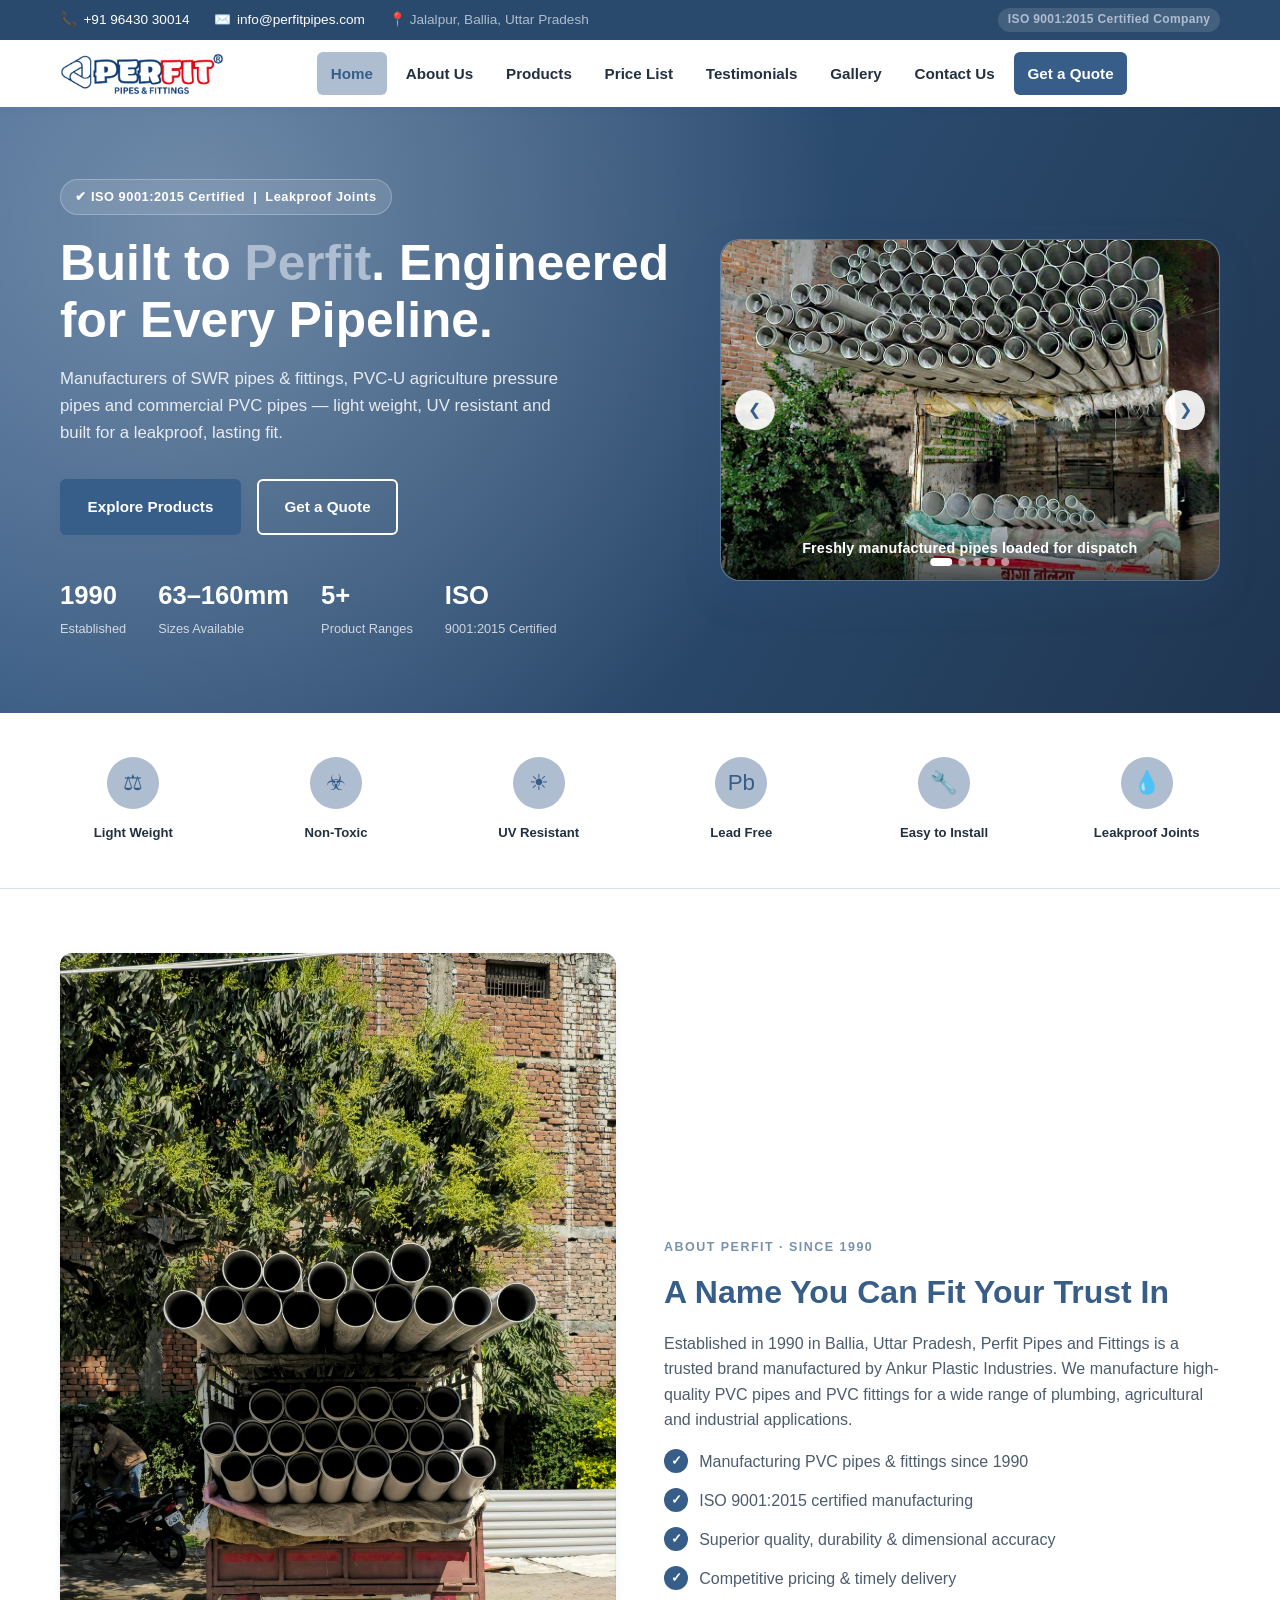
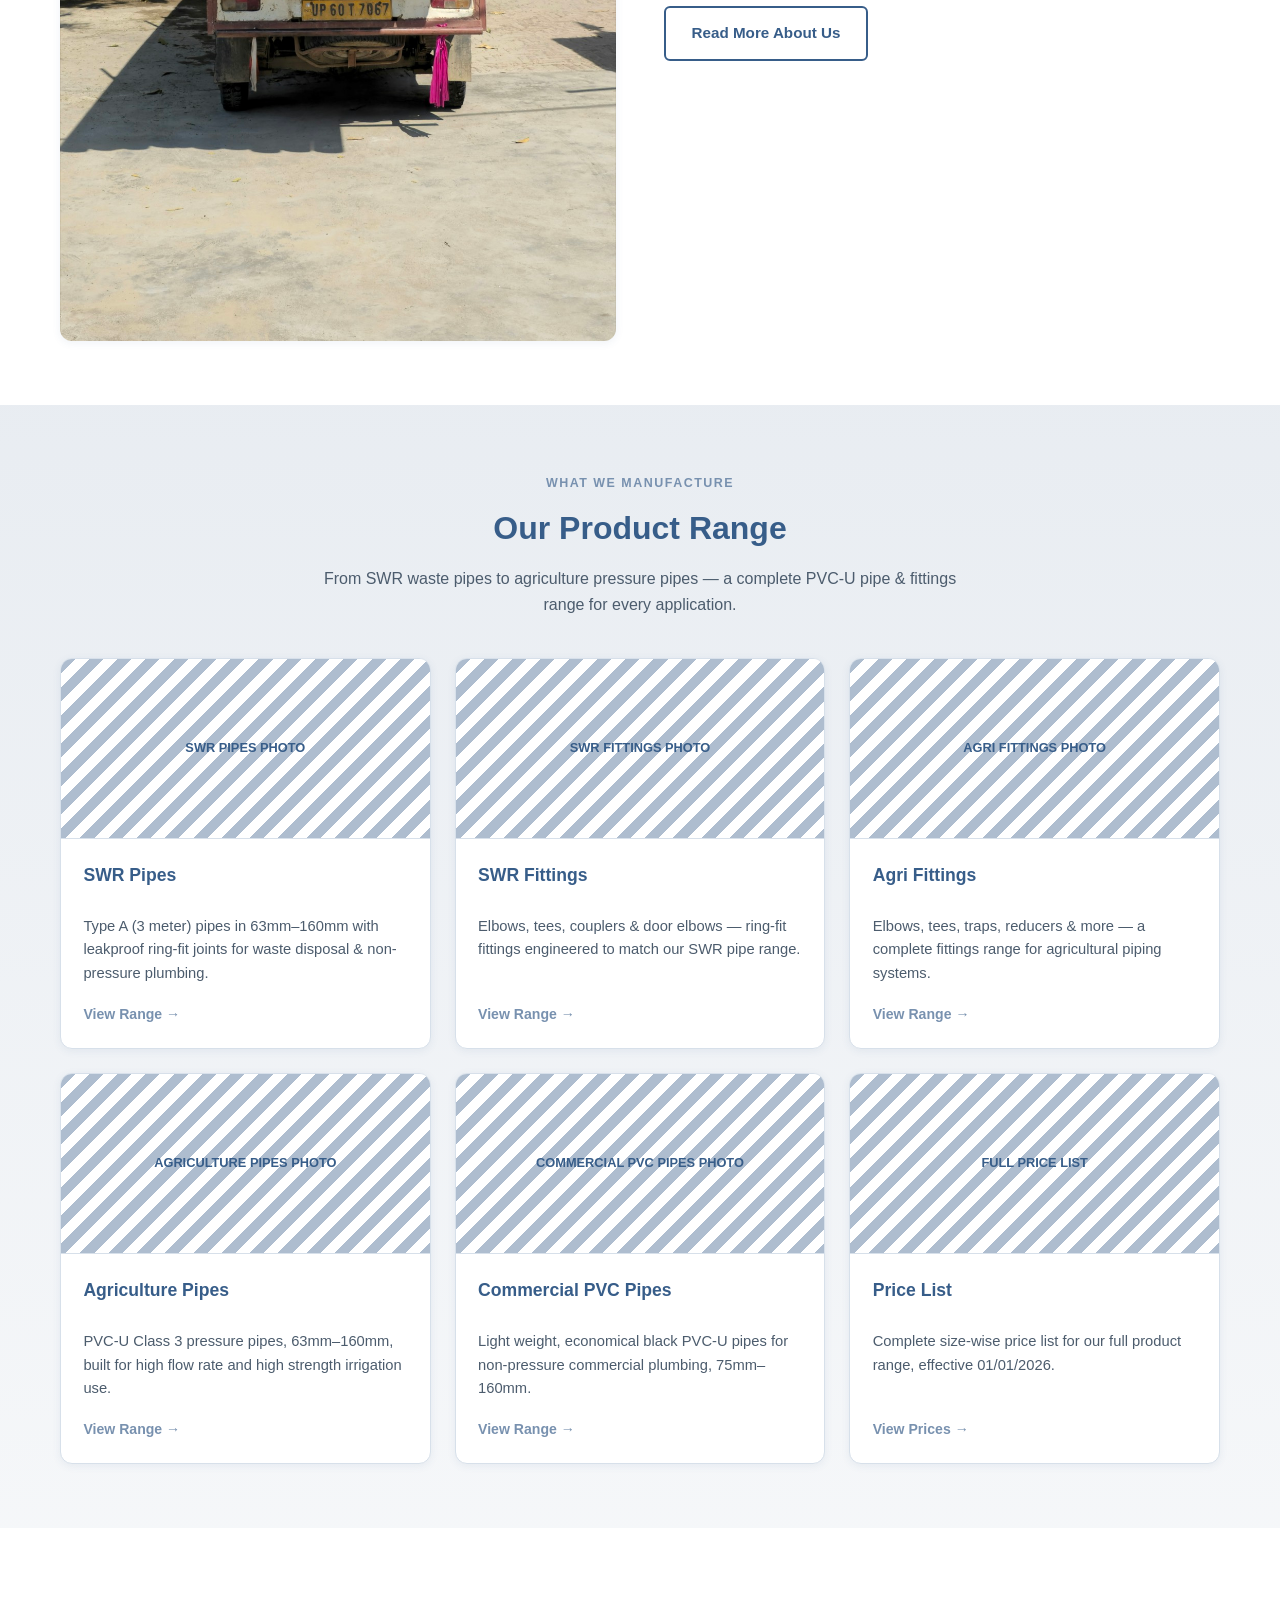
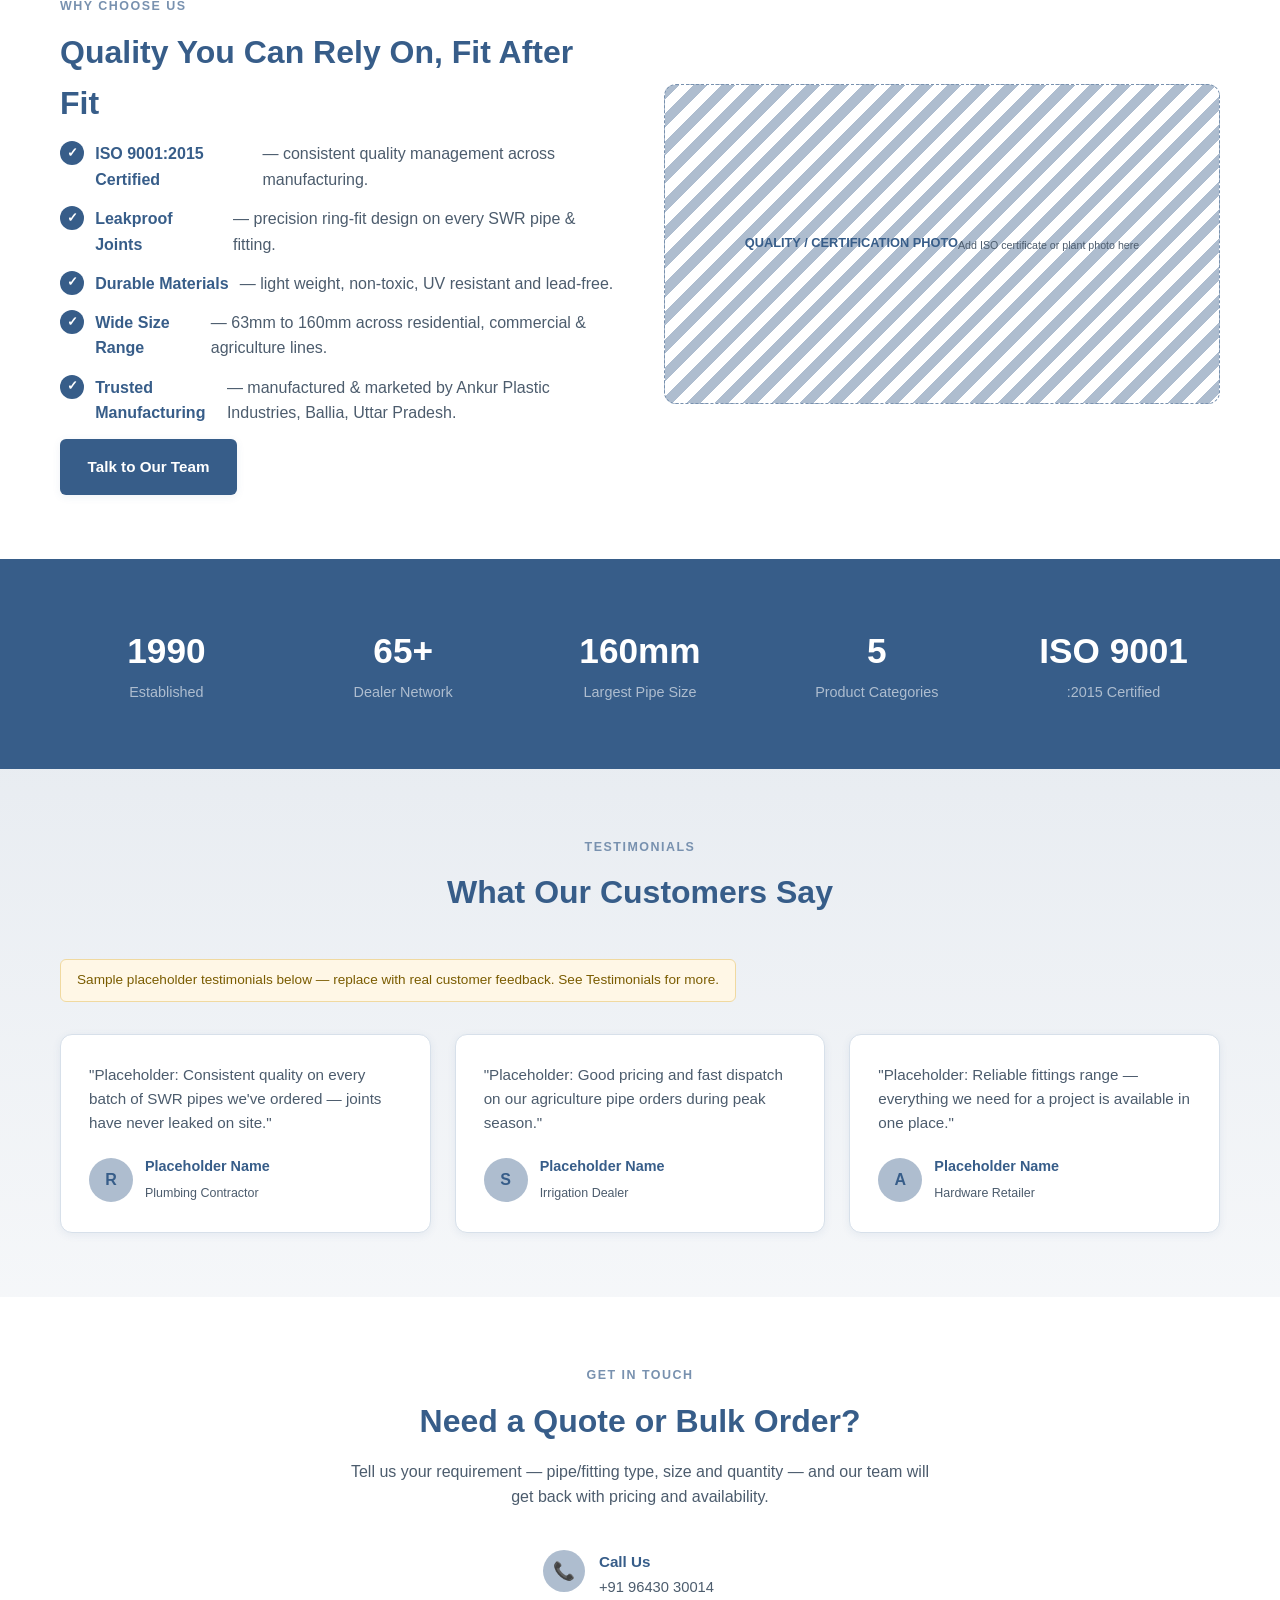
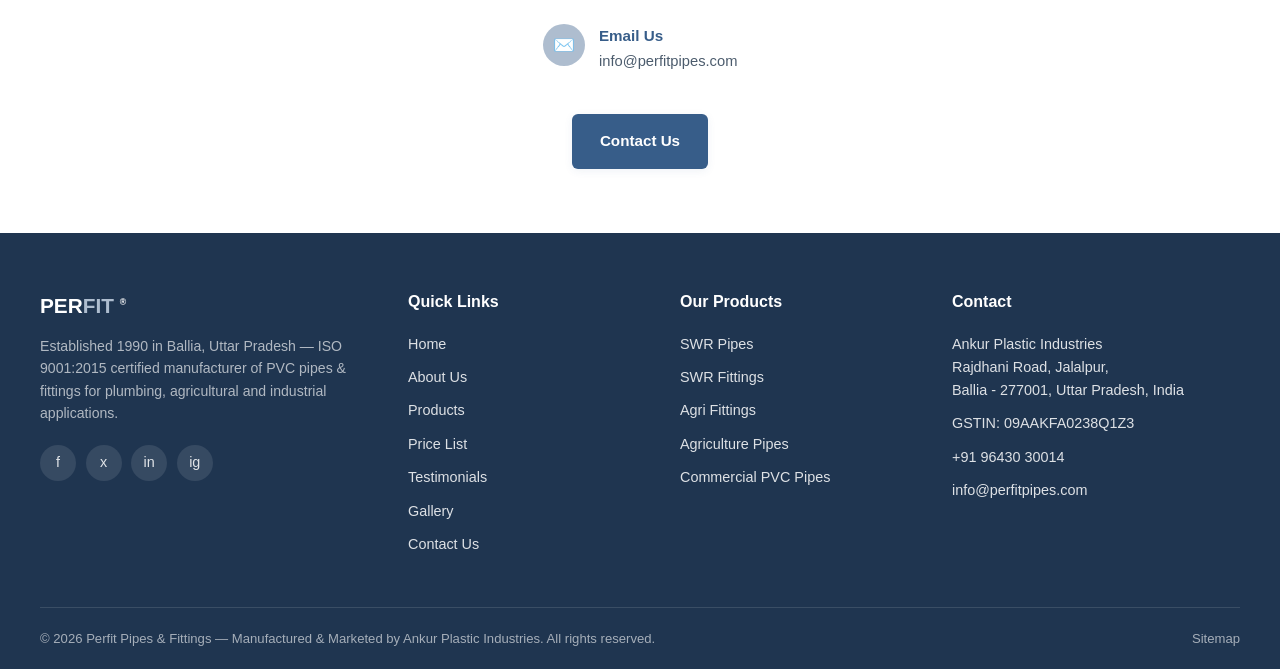
<file: index.html>
<!DOCTYPE html>
<html lang="en">
<head>
<meta charset="UTF-8">
<meta name="viewport" content="width=device-width, initial-scale=1.0">
<title>Perfit Pipes &amp; Fittings | ISO Certified SWR &amp; PVC-U Pipe Manufacturer</title>
<meta name="description" content="Perfit Pipes & Fittings — ISO 9001:2015 certified manufacturer of SWR pipes, SWR fittings, agriculture PVC-U pressure pipes and commercial PVC pipes. Manufactured & marketed by Ankur Plastic Industries, Ballia, Uttar Pradesh.">
<link rel="stylesheet" href="css/style.css">
</head>
<body>

<header>
  <div class="topbar">
    <div class="container">
      <div class="topbar-contacts">
        <span>📞 <a href="tel:+919643030014">+91 96430 30014</a></span>
        <span>✉️ <a href="mailto:info@perfitpipes.com">info@perfitpipes.com</a></span>
        <span>📍 Jalalpur, Ballia, Uttar Pradesh</span>
      </div>
      <div class="topbar-badge">ISO 9001:2015 Certified Company</div>
    </div>
  </div>
  <div class="site-header">
    <div class="container">
      <a href="index.html" class="brand">
        <img src="images/logo.png" alt="Perfit Pipes & Fittings" class="brand-logo">
      </a>
      <button class="nav-toggle" aria-label="Toggle navigation" aria-expanded="false">
        <span></span><span></span><span></span>
      </button>
      <nav class="main-nav">
        <ul>
          <li><a href="index.html">Home</a></li>
          <li><a href="about.html">About Us</a></li>
          <li class="has-dropdown">
            <a href="products.html">Products</a>
            <div class="dropdown">
              <a href="product-swr-pipes.html">SWR Pipes</a>
              <a href="product-swr-fittings.html">SWR Fittings</a>
              <a href="product-agri-fittings.html">Agri Fittings</a>
              <a href="product-agriculture-pipes.html">Agriculture Pipes</a>
              <a href="product-commercial-pvc-pipes.html">Commercial PVC Pipes</a>
            </div>
          </li>
          <li><a href="price-list.html">Price List</a></li>
          <li><a href="testimonials.html">Testimonials</a></li>
          <li><a href="gallery.html">Gallery</a></li>
          <li><a href="contact.html">Contact Us</a></li>
          <li class="cta-link"><a href="contact.html">Get a Quote</a></li>
        </ul>
      </nav>
      <div class="nav-scrim"></div>
    </div>
  </div>
</header>

<main>

  <!-- HERO -->
  <section class="hero">
    <div class="container">
      <div>
        <div class="hero-badge">✔ ISO 9001:2015 Certified &nbsp;|&nbsp; Leakproof Joints</div>
        <h1>Built to <em>Perfit</em>. Engineered for Every Pipeline.</h1>
        <p class="lead">Manufacturers of SWR pipes &amp; fittings, PVC-U agriculture pressure pipes and commercial PVC pipes — light weight, UV resistant and built for a leakproof, lasting fit.</p>
        <div class="hero-actions">
          <a href="products.html" class="btn btn-primary">Explore Products</a>
          <a href="contact.html" class="btn btn-outline">Get a Quote</a>
        </div>
        <div class="hero-stats">
          <div><strong>1990</strong><span>Established</span></div>
          <div><strong>63–160mm</strong><span>Sizes Available</span></div>
          <div><strong>5+</strong><span>Product Ranges</span></div>
          <div><strong>ISO</strong><span>9001:2015 Certified</span></div>
        </div>
      </div>
      <div class="hero-visual" style="padding:0;">
        <div class="carousel hero-carousel" data-carousel data-autoplay="4500">
          <div class="carousel-track">
            <div class="carousel-slide">
              <img src="images/gallery/perfit-pipes-01.jpg" alt="Perfit pipes loaded for dispatch">
              <div class="carousel-caption">Freshly manufactured pipes loaded for dispatch</div>
            </div>
            <div class="carousel-slide">
              <img src="images/gallery/perfit-pipes-05.jpg" alt="Loading Perfit pipes onto a delivery truck">
              <div class="carousel-caption">Our team loading pipes for delivery</div>
            </div>
            <div class="carousel-slide">
              <img src="images/gallery/perfit-pipes-10.jpg" alt="Perfit pipes neatly stacked on a truck">
              <div class="carousel-caption">Neatly stacked pipes, ready to roll out</div>
            </div>
            <div class="carousel-slide">
              <img src="images/gallery/perfit-pipes-07.jpg" alt="Close-up of finished Perfit PVC pipes">
              <div class="carousel-caption">Precision-finished PVC pipes</div>
            </div>
            <div class="carousel-slide">
              <img src="images/gallery/perfit-pipes-08.jpg" alt="Perfit pipes loaded on a truck outside the factory">
              <div class="carousel-caption">Every batch dispatched to spec</div>
            </div>
          </div>
          <button class="carousel-btn prev" aria-label="Previous photo">&#10094;</button>
          <button class="carousel-btn next" aria-label="Next photo">&#10095;</button>
          <div class="carousel-dots"></div>
        </div>
      </div>
    </div>
  </section>

  <!-- FEATURE STRIP -->
  <section class="feature-strip">
    <div class="container feature-grid">
      <div class="feature-item"><div class="feature-icon">⚖</div><span>Light Weight</span></div>
      <div class="feature-item"><div class="feature-icon">☣</div><span>Non-Toxic</span></div>
      <div class="feature-item"><div class="feature-icon">☀</div><span>UV Resistant</span></div>
      <div class="feature-item"><div class="feature-icon">Pb</div><span>Lead Free</span></div>
      <div class="feature-item"><div class="feature-icon">🔧</div><span>Easy to Install</span></div>
      <div class="feature-item"><div class="feature-icon">💧</div><span>Leakproof Joints</span></div>
    </div>
  </section>

  <!-- ABOUT SNIPPET -->
  <section class="section">
    <div class="container split">
      <div style="min-height:320px;border-radius:var(--radius-md);overflow:hidden;box-shadow:var(--shadow-sm);">
        <img src="images/gallery/perfit-pipes-10.jpg" alt="Perfit pipes neatly stacked, ready for delivery" style="width:100%;height:100%;object-fit:cover;display:block;">
      </div>
      <div>
        <div class="eyebrow">About Perfit &middot; Since 1990</div>
        <h2 class="section-title">A Name You Can Fit Your Trust In</h2>
        <p style="color:var(--color-text-soft);">Established in 1990 in Ballia, Uttar Pradesh, Perfit Pipes and Fittings is a trusted brand manufactured by Ankur Plastic Industries. We manufacture high-quality PVC pipes and PVC fittings for a wide range of plumbing, agricultural and industrial applications.</p>
        <ul class="check-list">
          <li>Manufacturing PVC pipes &amp; fittings since 1990</li>
          <li>ISO 9001:2015 certified manufacturing</li>
          <li>Superior quality, durability &amp; dimensional accuracy</li>
          <li>Competitive pricing &amp; timely delivery</li>
        </ul>
        <a href="about.html" class="btn btn-outline-dark">Read More About Us</a>
      </div>
    </div>
  </section>

  <!-- PRODUCT CATEGORIES -->
  <section class="section section-tint">
    <div class="container">
      <div class="section-head">
        <div class="eyebrow">What We Manufacture</div>
        <h2 class="section-title">Our Product Range</h2>
        <p class="section-lead" style="margin-left:auto;margin-right:auto;">From SWR waste pipes to agriculture pressure pipes — a complete PVC-U pipe &amp; fittings range for every application.</p>
      </div>
      <div class="grid grid-3">

        <a class="card product-card" href="product-swr-pipes.html">
          <div class="ph-img">SWR PIPES PHOTO</div>
          <div class="card-body">
            <h3>SWR Pipes</h3>
            <p>Type A (3 meter) pipes in 63mm–160mm with leakproof ring-fit joints for waste disposal &amp; non-pressure plumbing.</p>
            <span class="card-link">View Range &rarr;</span>
          </div>
        </a>

        <a class="card product-card" href="product-swr-fittings.html">
          <div class="ph-img">SWR FITTINGS PHOTO</div>
          <div class="card-body">
            <h3>SWR Fittings</h3>
            <p>Elbows, tees, couplers &amp; door elbows — ring-fit fittings engineered to match our SWR pipe range.</p>
            <span class="card-link">View Range &rarr;</span>
          </div>
        </a>

        <a class="card product-card" href="product-agri-fittings.html">
          <div class="ph-img">AGRI FITTINGS PHOTO</div>
          <div class="card-body">
            <h3>Agri Fittings</h3>
            <p>Elbows, tees, traps, reducers &amp; more — a complete fittings range for agricultural piping systems.</p>
            <span class="card-link">View Range &rarr;</span>
          </div>
        </a>

        <a class="card product-card" href="product-agriculture-pipes.html">
          <div class="ph-img">AGRICULTURE PIPES PHOTO</div>
          <div class="card-body">
            <h3>Agriculture Pipes</h3>
            <p>PVC-U Class 3 pressure pipes, 63mm–160mm, built for high flow rate and high strength irrigation use.</p>
            <span class="card-link">View Range &rarr;</span>
          </div>
        </a>

        <a class="card product-card" href="product-commercial-pvc-pipes.html">
          <div class="ph-img">COMMERCIAL PVC PIPES PHOTO</div>
          <div class="card-body">
            <h3>Commercial PVC Pipes</h3>
            <p>Light weight, economical black PVC-U pipes for non-pressure commercial plumbing, 75mm–160mm.</p>
            <span class="card-link">View Range &rarr;</span>
          </div>
        </a>

        <a class="card product-card" href="price-list.html">
          <div class="ph-img">FULL PRICE LIST</div>
          <div class="card-body">
            <h3>Price List</h3>
            <p>Complete size-wise price list for our full product range, effective 01/01/2026.</p>
            <span class="card-link">View Prices &rarr;</span>
          </div>
        </a>

      </div>
    </div>
  </section>

  <!-- WHY CHOOSE US -->
  <section class="section">
    <div class="container split">
      <div>
        <div class="eyebrow">Why Choose Us</div>
        <h2 class="section-title">Quality You Can Rely On, Fit After Fit</h2>
        <ul class="check-list">
          <li><strong style="color:var(--color-dark);">ISO 9001:2015 Certified</strong> — consistent quality management across manufacturing.</li>
          <li><strong style="color:var(--color-dark);">Leakproof Joints</strong> — precision ring-fit design on every SWR pipe &amp; fitting.</li>
          <li><strong style="color:var(--color-dark);">Durable Materials</strong> — light weight, non-toxic, UV resistant and lead-free.</li>
          <li><strong style="color:var(--color-dark);">Wide Size Range</strong> — 63mm to 160mm across residential, commercial &amp; agriculture lines.</li>
          <li><strong style="color:var(--color-dark);">Trusted Manufacturing</strong> — manufactured &amp; marketed by Ankur Plastic Industries, Ballia, Uttar Pradesh.</li>
        </ul>
        <a href="contact.html" class="btn btn-primary">Talk to Our Team</a>
      </div>
      <div class="ph-img" style="min-height:320px;">
        QUALITY / CERTIFICATION PHOTO<br><small>Add ISO certificate or plant photo here</small>
      </div>
    </div>
  </section>

  <!-- STATS -->
  <section class="section section-dark">
    <div class="container grid grid-5 stats-grid">
      <div><strong>1990</strong><span>Established</span></div>
      <div><strong>65+</strong><span>Dealer Network</span></div>
      <div><strong>160mm</strong><span>Largest Pipe Size</span></div>
      <div><strong>5</strong><span>Product Categories</span></div>
      <div><strong>ISO 9001</strong><span>:2015 Certified</span></div>
    </div>
  </section>

  <!-- TESTIMONIALS PREVIEW -->
  <section class="section section-tint">
    <div class="container">
      <div class="section-head">
        <div class="eyebrow">Testimonials</div>
        <h2 class="section-title">What Our Customers Say</h2>
      </div>
      <p class="placeholder-note">Sample placeholder testimonials below — replace with real customer feedback. See <a href="testimonials.html">Testimonials</a> for more.</p>
      <div class="grid grid-3">
        <div class="testimonial-card">
          <p class="testimonial-quote">"Placeholder: Consistent quality on every batch of SWR pipes we've ordered — joints have never leaked on site."</p>
          <div class="testimonial-person">
            <div class="testimonial-avatar">R</div>
            <div><strong>Placeholder Name</strong><span>Plumbing Contractor</span></div>
          </div>
        </div>
        <div class="testimonial-card">
          <p class="testimonial-quote">"Placeholder: Good pricing and fast dispatch on our agriculture pipe orders during peak season."</p>
          <div class="testimonial-person">
            <div class="testimonial-avatar">S</div>
            <div><strong>Placeholder Name</strong><span>Irrigation Dealer</span></div>
          </div>
        </div>
        <div class="testimonial-card">
          <p class="testimonial-quote">"Placeholder: Reliable fittings range — everything we need for a project is available in one place."</p>
          <div class="testimonial-person">
            <div class="testimonial-avatar">A</div>
            <div><strong>Placeholder Name</strong><span>Hardware Retailer</span></div>
          </div>
        </div>
      </div>
    </div>
  </section>

  <!-- ENQUIRY CTA -->
  <section class="section">
    <div class="container" style="max-width:640px;margin:0 auto;text-align:center;">
      <div class="eyebrow">Get In Touch</div>
      <h2 class="section-title">Need a Quote or Bulk Order?</h2>
      <p style="color:var(--color-text-soft);">Tell us your requirement — pipe/fitting type, size and quantity — and our team will get back with pricing and availability.</p>
      <ul class="contact-info-list" style="margin-top:1.5rem;text-align:left;display:inline-block;">
        <li><div class="contact-icon">📞</div><div><strong>Call Us</strong><a href="tel:+919643030014">+91 96430 30014</a></div></li>
        <li><div class="contact-icon">✉️</div><div><strong>Email Us</strong><a href="mailto:info@perfitpipes.com">info@perfitpipes.com</a></div></li>
      </ul>
      <div style="margin-top:1rem;">
        <a href="contact.html" class="btn btn-primary">Contact Us</a>
      </div>
    </div>
  </section>

</main>

<footer class="site-footer">
  <div class="container footer-top">
    <div class="footer-grid">
      <div>
        <div class="footer-brand-word">PER<span>FIT</span> <sup style="font-size:0.55rem;">&reg;</sup></div>
        <p class="footer-desc">Established 1990 in Ballia, Uttar Pradesh — ISO 9001:2015 certified manufacturer of PVC pipes &amp; fittings for plumbing, agricultural and industrial applications.</p>
        <div class="social-row">
          <a href="#" aria-label="Facebook">f</a>
          <a href="#" aria-label="Twitter">x</a>
          <a href="#" aria-label="LinkedIn">in</a>
          <a href="#" aria-label="Instagram">ig</a>
        </div>
      </div>
      <div>
        <h4>Quick Links</h4>
        <ul>
          <li><a href="index.html">Home</a></li>
          <li><a href="about.html">About Us</a></li>
          <li><a href="products.html">Products</a></li>
          <li><a href="price-list.html">Price List</a></li>
          <li><a href="testimonials.html">Testimonials</a></li>
          <li><a href="gallery.html">Gallery</a></li>
          <li><a href="contact.html">Contact Us</a></li>
        </ul>
      </div>
      <div>
        <h4>Our Products</h4>
        <ul>
          <li><a href="product-swr-pipes.html">SWR Pipes</a></li>
          <li><a href="product-swr-fittings.html">SWR Fittings</a></li>
          <li><a href="product-agri-fittings.html">Agri Fittings</a></li>
          <li><a href="product-agriculture-pipes.html">Agriculture Pipes</a></li>
          <li><a href="product-commercial-pvc-pipes.html">Commercial PVC Pipes</a></li>
        </ul>
      </div>
      <div>
        <h4>Contact</h4>
        <ul>
          <li>Ankur Plastic Industries<br>Rajdhani Road, Jalalpur,<br>Ballia - 277001, Uttar Pradesh, India</li>
          <li>GSTIN: 09AAKFA0238Q1Z3</li>
          <li><a href="tel:+919643030014">+91 96430 30014</a></li>
          <li><a href="mailto:info@perfitpipes.com">info@perfitpipes.com</a></li>
        </ul>
      </div>
    </div>
  </div>
  <div class="container footer-bottom">
    <span>&copy; <span id="year"></span> Perfit Pipes &amp; Fittings — Manufactured &amp; Marketed by Ankur Plastic Industries. All rights reserved.</span>
    <span><a href="sitemap.html">Sitemap</a></span>
  </div>
</footer>

<script src="js/main.js"></script>
</body>
</html>
</file>
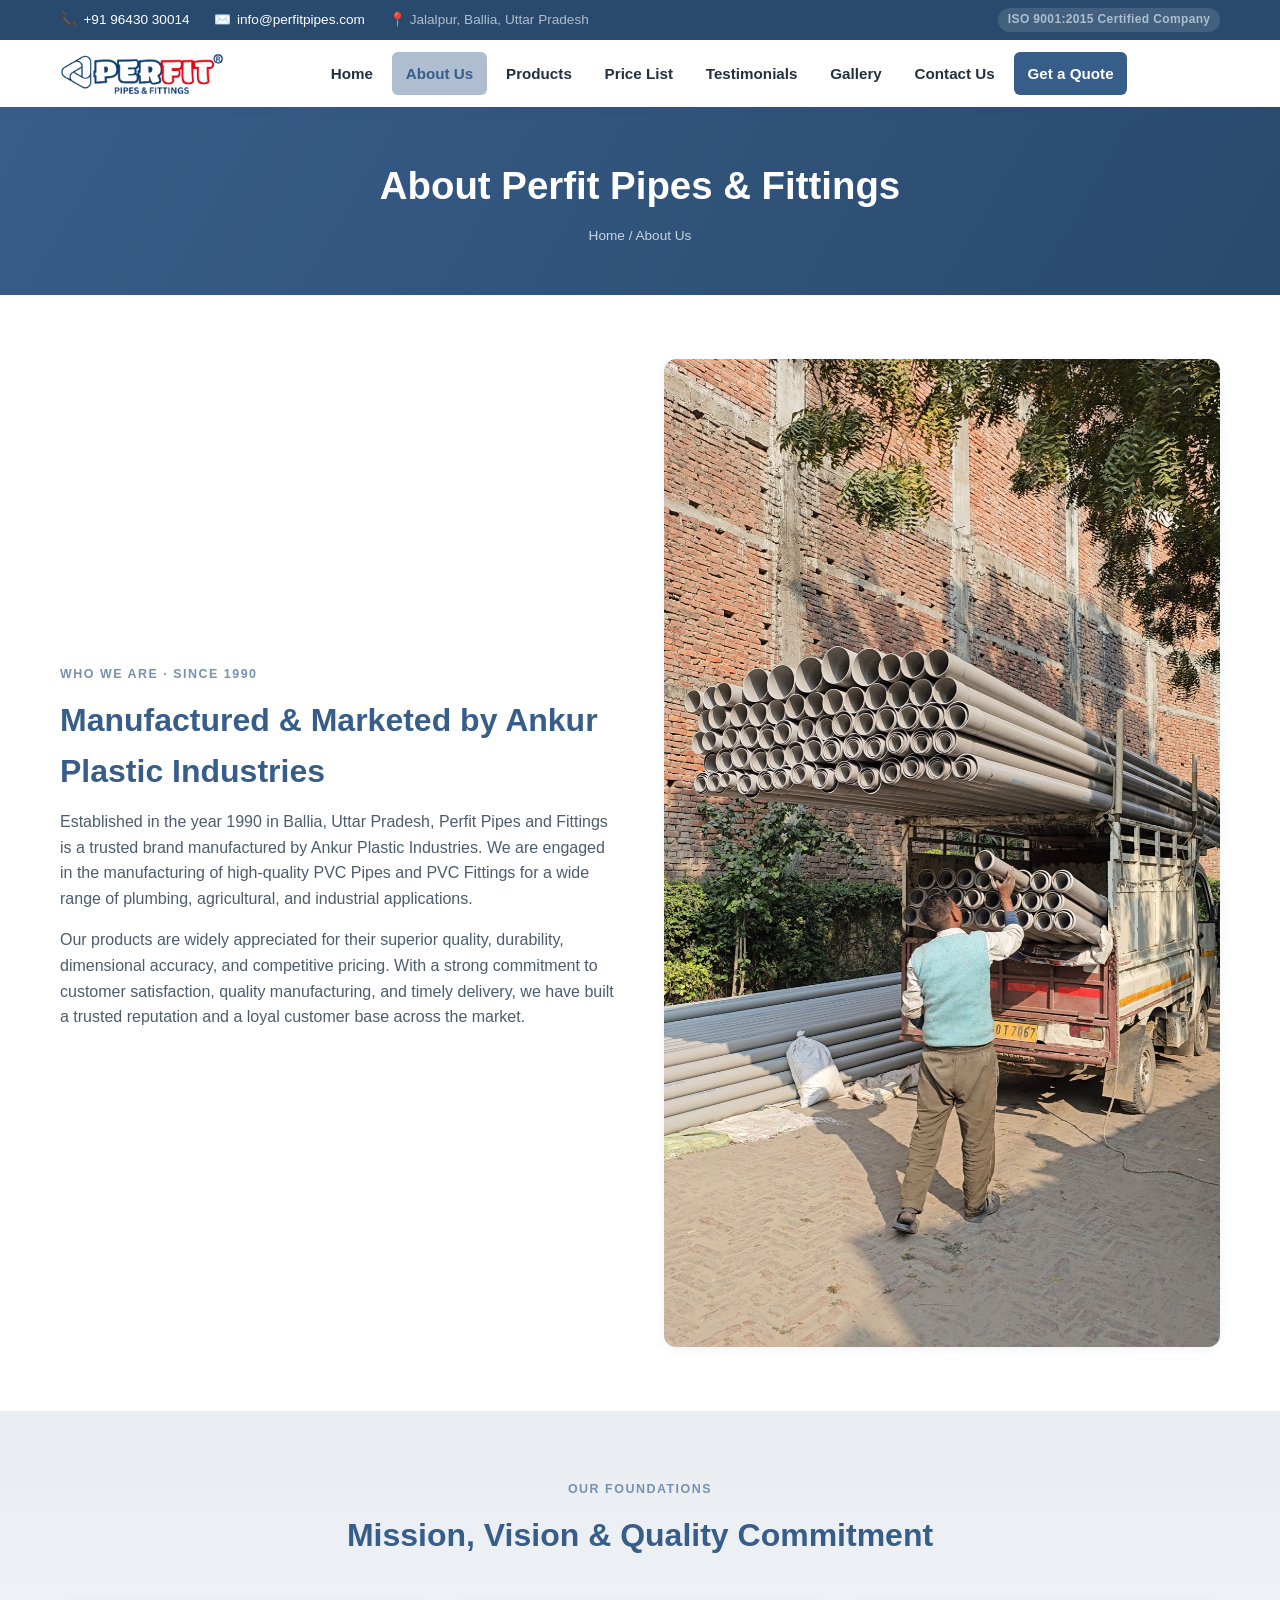
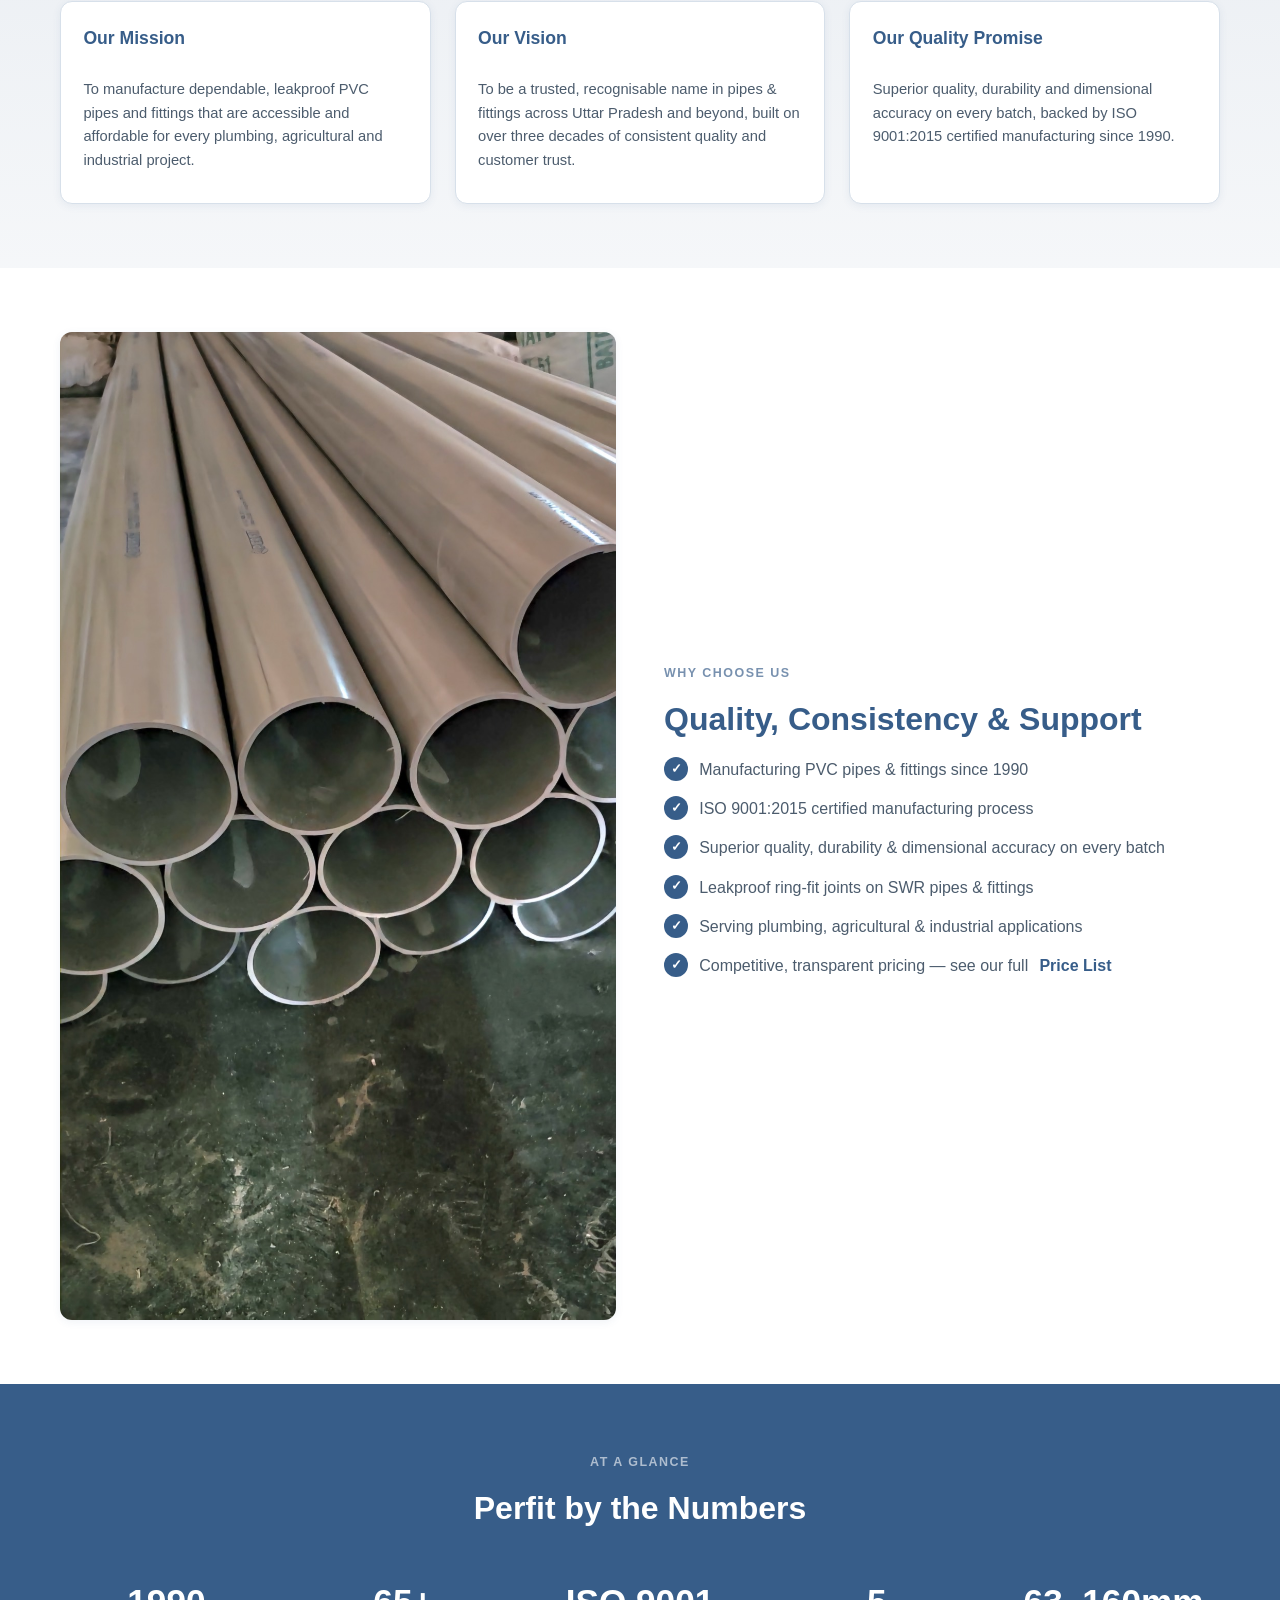
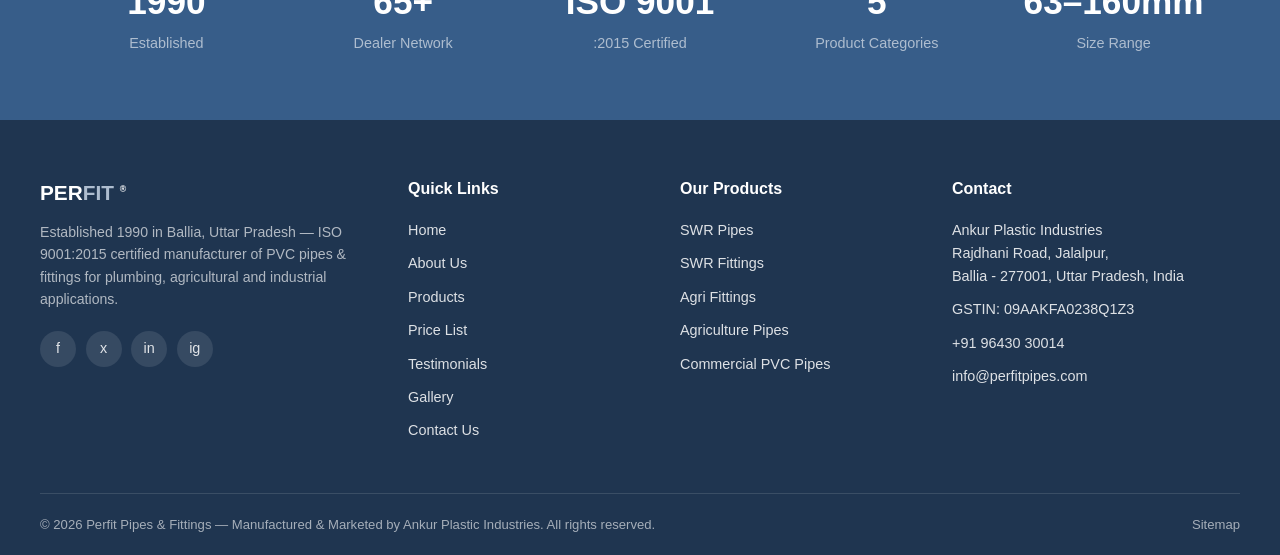
<file: about.html>
<!DOCTYPE html>
<html lang="en">
<head>
<meta charset="UTF-8">
<meta name="viewport" content="width=device-width, initial-scale=1.0">
<title>About Us | Perfit Pipes &amp; Fittings</title>
<meta name="description" content="Perfit Pipes & Fittings is manufactured and marketed by Ankur Plastic Industries, Ballia, Uttar Pradesh — an ISO 9001:2015 certified manufacturer of SWR and PVC-U pipes & fittings.">
<link rel="stylesheet" href="css/style.css">
</head>
<body>

<header>
  <div class="topbar">
    <div class="container">
      <div class="topbar-contacts">
        <span>📞 <a href="tel:+919643030014">+91 96430 30014</a></span>
        <span>✉️ <a href="mailto:info@perfitpipes.com">info@perfitpipes.com</a></span>
        <span>📍 Jalalpur, Ballia, Uttar Pradesh</span>
      </div>
      <div class="topbar-badge">ISO 9001:2015 Certified Company</div>
    </div>
  </div>
  <div class="site-header">
    <div class="container">
      <a href="index.html" class="brand">
        <img src="images/logo.png" alt="Perfit Pipes & Fittings" class="brand-logo">
      </a>
      <button class="nav-toggle" aria-label="Toggle navigation" aria-expanded="false">
        <span></span><span></span><span></span>
      </button>
      <nav class="main-nav">
        <ul>
          <li><a href="index.html">Home</a></li>
          <li><a href="about.html">About Us</a></li>
          <li class="has-dropdown">
            <a href="products.html">Products</a>
            <div class="dropdown">
              <a href="product-swr-pipes.html">SWR Pipes</a>
              <a href="product-swr-fittings.html">SWR Fittings</a>
              <a href="product-agri-fittings.html">Agri Fittings</a>
              <a href="product-agriculture-pipes.html">Agriculture Pipes</a>
              <a href="product-commercial-pvc-pipes.html">Commercial PVC Pipes</a>
            </div>
          </li>
          <li><a href="price-list.html">Price List</a></li>
          <li><a href="testimonials.html">Testimonials</a></li>
          <li><a href="gallery.html">Gallery</a></li>
          <li><a href="contact.html">Contact Us</a></li>
          <li class="cta-link"><a href="contact.html">Get a Quote</a></li>
        </ul>
      </nav>
      <div class="nav-scrim"></div>
    </div>
  </div>
</header>

<main>

  <div class="page-header">
    <div class="container">
      <h1>About Perfit Pipes &amp; Fittings</h1>
      <div class="breadcrumb"><a href="index.html">Home</a> / About Us</div>
    </div>
  </div>

  <section class="section">
    <div class="container split">
      <div>
        <div class="eyebrow">Who We Are &middot; Since 1990</div>
        <h2 class="section-title">Manufactured &amp; Marketed by Ankur Plastic Industries</h2>
        <p style="color:var(--color-text-soft);">Established in the year 1990 in Ballia, Uttar Pradesh, Perfit Pipes and Fittings is a trusted brand manufactured by Ankur Plastic Industries. We are engaged in the manufacturing of high-quality PVC Pipes and PVC Fittings for a wide range of plumbing, agricultural, and industrial applications.</p>
        <p style="color:var(--color-text-soft);">Our products are widely appreciated for their superior quality, durability, dimensional accuracy, and competitive pricing. With a strong commitment to customer satisfaction, quality manufacturing, and timely delivery, we have built a trusted reputation and a loyal customer base across the market.</p>
      </div>
      <div style="min-height:320px;border-radius:var(--radius-md);overflow:hidden;box-shadow:var(--shadow-sm);">
        <img src="images/gallery/perfit-pipes-05.jpg" alt="Perfit team loading pipes for delivery" style="width:100%;height:100%;object-fit:cover;display:block;">
      </div>
    </div>
  </section>

  <section class="section section-tint">
    <div class="container">
      <div class="section-head">
        <div class="eyebrow">Our Foundations</div>
        <h2 class="section-title">Mission, Vision &amp; Quality Commitment</h2>
      </div>
      <div class="grid grid-3">
        <div class="card">
          <div class="card-body">
            <h3>Our Mission</h3>
            <p>To manufacture dependable, leakproof PVC pipes and fittings that are accessible and affordable for every plumbing, agricultural and industrial project.</p>
          </div>
        </div>
        <div class="card">
          <div class="card-body">
            <h3>Our Vision</h3>
            <p>To be a trusted, recognisable name in pipes &amp; fittings across Uttar Pradesh and beyond, built on over three decades of consistent quality and customer trust.</p>
          </div>
        </div>
        <div class="card">
          <div class="card-body">
            <h3>Our Quality Promise</h3>
            <p>Superior quality, durability and dimensional accuracy on every batch, backed by ISO 9001:2015 certified manufacturing since 1990.</p>
          </div>
        </div>
      </div>
    </div>
  </section>

  <section class="section">
    <div class="container split">
      <div style="min-height:320px;border-radius:var(--radius-md);overflow:hidden;box-shadow:var(--shadow-sm);">
        <img src="images/gallery/perfit-pipes-07.jpg" alt="Close-up of finished Perfit PVC pipes" style="width:100%;height:100%;object-fit:cover;display:block;">
      </div>
      <div>
        <div class="eyebrow">Why Choose Us</div>
        <h2 class="section-title">Quality, Consistency &amp; Support</h2>
        <ul class="check-list">
          <li>Manufacturing PVC pipes &amp; fittings since 1990</li>
          <li>ISO 9001:2015 certified manufacturing process</li>
          <li>Superior quality, durability &amp; dimensional accuracy on every batch</li>
          <li>Leakproof ring-fit joints on SWR pipes &amp; fittings</li>
          <li>Serving plumbing, agricultural &amp; industrial applications</li>
          <li>Competitive, transparent pricing — see our full <a href="price-list.html" style="color:var(--color-dark);font-weight:700;">Price List</a></li>
        </ul>
      </div>
    </div>
  </section>

  <section class="section section-dark">
    <div class="container">
      <div class="section-head">
        <div class="eyebrow">At a Glance</div>
        <h2 class="section-title">Perfit by the Numbers</h2>
      </div>
      <div class="grid grid-5 stats-grid">
        <div><strong>1990</strong><span>Established</span></div>
        <div><strong>65+</strong><span>Dealer Network</span></div>
        <div><strong>ISO 9001</strong><span>:2015 Certified</span></div>
        <div><strong>5</strong><span>Product Categories</span></div>
        <div><strong>63–160mm</strong><span>Size Range</span></div>
      </div>
    </div>
  </section>

</main>

<footer class="site-footer">
  <div class="container footer-top">
    <div class="footer-grid">
      <div>
        <div class="footer-brand-word">PER<span>FIT</span> <sup style="font-size:0.55rem;">&reg;</sup></div>
        <p class="footer-desc">Established 1990 in Ballia, Uttar Pradesh — ISO 9001:2015 certified manufacturer of PVC pipes &amp; fittings for plumbing, agricultural and industrial applications.</p>
        <div class="social-row">
          <a href="#" aria-label="Facebook">f</a>
          <a href="#" aria-label="Twitter">x</a>
          <a href="#" aria-label="LinkedIn">in</a>
          <a href="#" aria-label="Instagram">ig</a>
        </div>
      </div>
      <div>
        <h4>Quick Links</h4>
        <ul>
          <li><a href="index.html">Home</a></li>
          <li><a href="about.html">About Us</a></li>
          <li><a href="products.html">Products</a></li>
          <li><a href="price-list.html">Price List</a></li>
          <li><a href="testimonials.html">Testimonials</a></li>
          <li><a href="gallery.html">Gallery</a></li>
          <li><a href="contact.html">Contact Us</a></li>
        </ul>
      </div>
      <div>
        <h4>Our Products</h4>
        <ul>
          <li><a href="product-swr-pipes.html">SWR Pipes</a></li>
          <li><a href="product-swr-fittings.html">SWR Fittings</a></li>
          <li><a href="product-agri-fittings.html">Agri Fittings</a></li>
          <li><a href="product-agriculture-pipes.html">Agriculture Pipes</a></li>
          <li><a href="product-commercial-pvc-pipes.html">Commercial PVC Pipes</a></li>
        </ul>
      </div>
      <div>
        <h4>Contact</h4>
        <ul>
          <li>Ankur Plastic Industries<br>Rajdhani Road, Jalalpur,<br>Ballia - 277001, Uttar Pradesh, India</li>
          <li>GSTIN: 09AAKFA0238Q1Z3</li>
          <li><a href="tel:+919643030014">+91 96430 30014</a></li>
          <li><a href="mailto:info@perfitpipes.com">info@perfitpipes.com</a></li>
        </ul>
      </div>
    </div>
  </div>
  <div class="container footer-bottom">
    <span>&copy; <span id="year"></span> Perfit Pipes &amp; Fittings — Manufactured &amp; Marketed by Ankur Plastic Industries. All rights reserved.</span>
    <span><a href="sitemap.html">Sitemap</a></span>
  </div>
</footer>

<script src="js/main.js"></script>
</body>
</html>
</file>
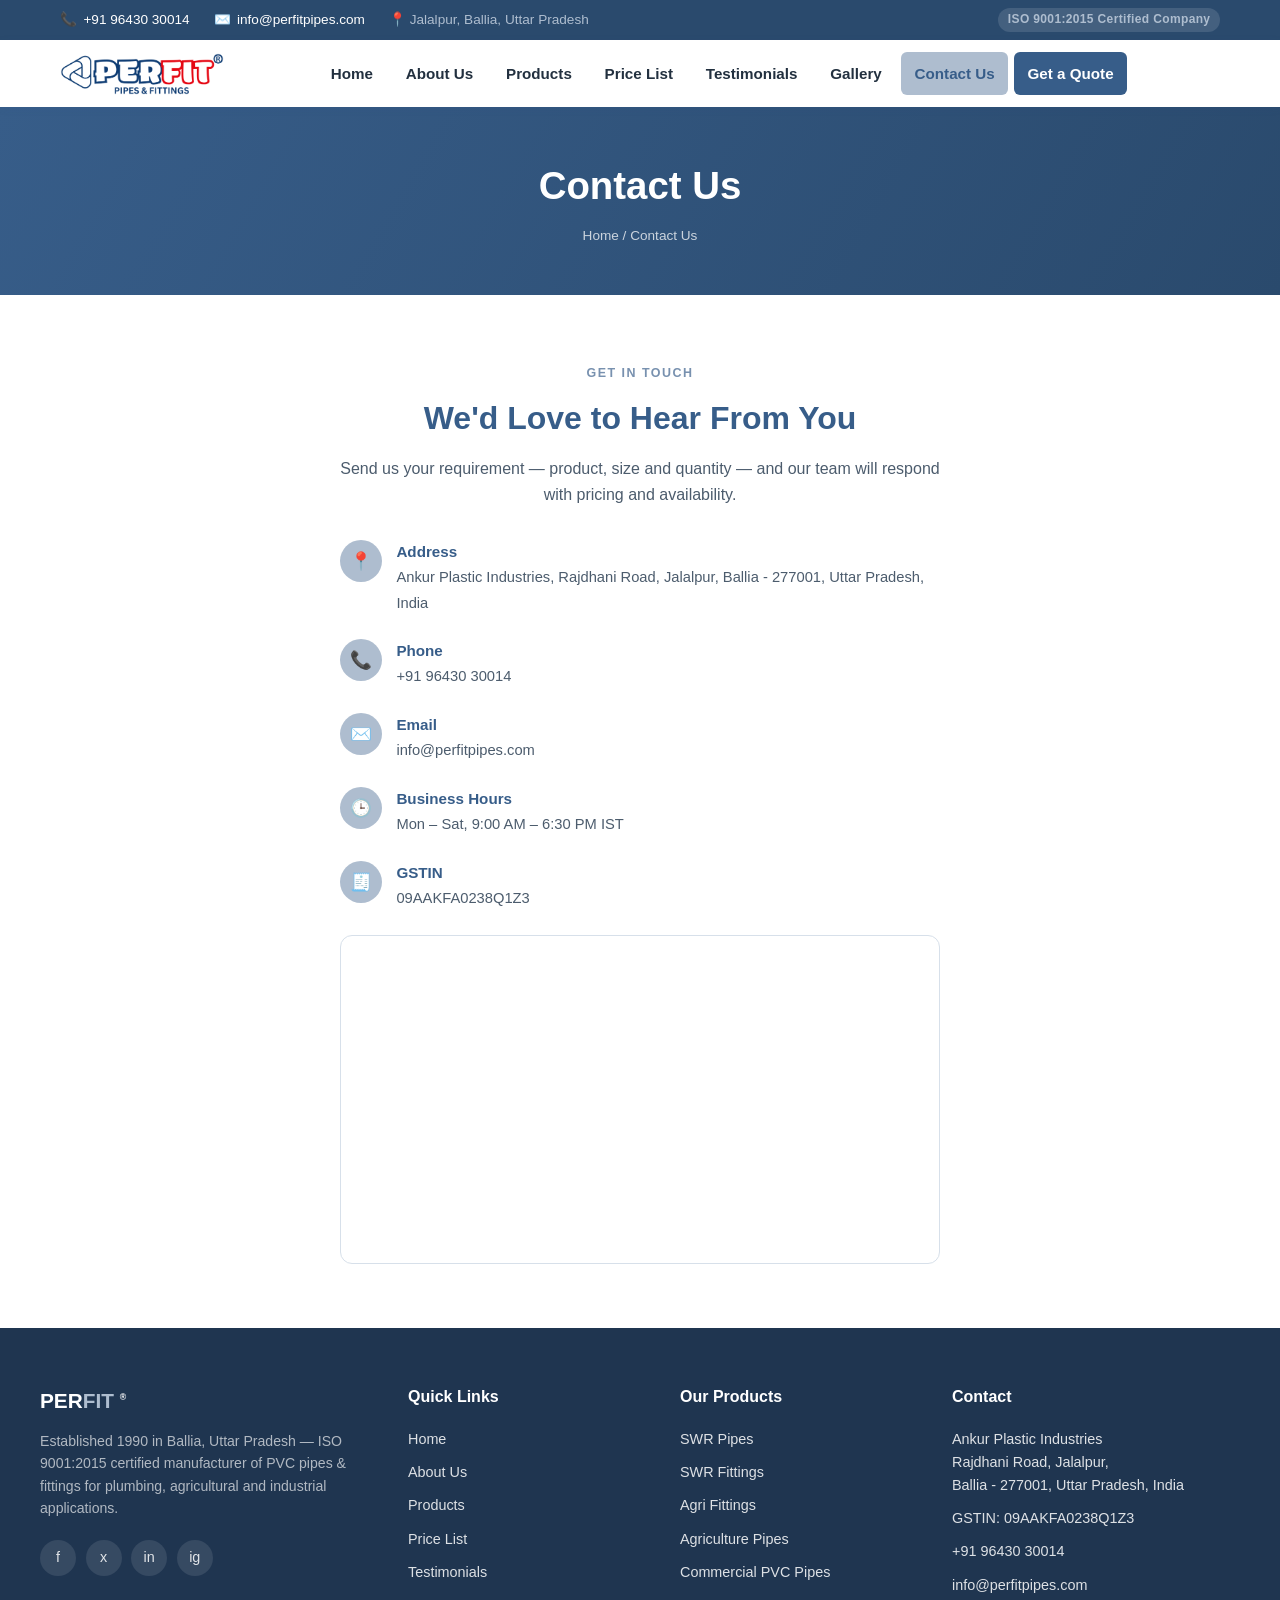
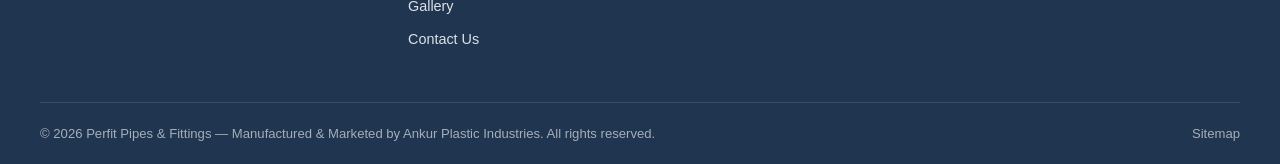
<file: contact.html>
<!DOCTYPE html>
<html lang="en">
<head>
<meta charset="UTF-8">
<meta name="viewport" content="width=device-width, initial-scale=1.0">
<title>Contact Us | Perfit Pipes &amp; Fittings</title>
<meta name="description" content="Contact Perfit Pipes & Fittings — Ankur Plastic Industries, Rajdhani Road, Jalalpur, Ballia, Uttar Pradesh 277001. Call +91 96430 30014 or email info@perfitpipes.com.">
<link rel="stylesheet" href="css/style.css">
</head>
<body>

<header>
  <div class="topbar">
    <div class="container">
      <div class="topbar-contacts">
        <span>📞 <a href="tel:+919643030014">+91 96430 30014</a></span>
        <span>✉️ <a href="mailto:info@perfitpipes.com">info@perfitpipes.com</a></span>
        <span>📍 Jalalpur, Ballia, Uttar Pradesh</span>
      </div>
      <div class="topbar-badge">ISO 9001:2015 Certified Company</div>
    </div>
  </div>
  <div class="site-header">
    <div class="container">
      <a href="index.html" class="brand">
        <img src="images/logo.png" alt="Perfit Pipes & Fittings" class="brand-logo">
      </a>
      <button class="nav-toggle" aria-label="Toggle navigation" aria-expanded="false">
        <span></span><span></span><span></span>
      </button>
      <nav class="main-nav">
        <ul>
          <li><a href="index.html">Home</a></li>
          <li><a href="about.html">About Us</a></li>
          <li class="has-dropdown">
            <a href="products.html">Products</a>
            <div class="dropdown">
              <a href="product-swr-pipes.html">SWR Pipes</a>
              <a href="product-swr-fittings.html">SWR Fittings</a>
              <a href="product-agri-fittings.html">Agri Fittings</a>
              <a href="product-agriculture-pipes.html">Agriculture Pipes</a>
              <a href="product-commercial-pvc-pipes.html">Commercial PVC Pipes</a>
            </div>
          </li>
          <li><a href="price-list.html">Price List</a></li>
          <li><a href="testimonials.html">Testimonials</a></li>
          <li><a href="gallery.html">Gallery</a></li>
          <li><a href="contact.html">Contact Us</a></li>
          <li class="cta-link"><a href="contact.html">Get a Quote</a></li>
        </ul>
      </nav>
      <div class="nav-scrim"></div>
    </div>
  </div>
</header>

<main>

  <div class="page-header">
    <div class="container">
      <h1>Contact Us</h1>
      <div class="breadcrumb"><a href="index.html">Home</a> / Contact Us</div>
    </div>
  </div>

  <section class="section">
    <div class="container" style="max-width:640px;margin:0 auto;text-align:center;">
      <div class="eyebrow">Get In Touch</div>
      <h2 class="section-title">We'd Love to Hear From You</h2>
      <p style="color:var(--color-text-soft);margin-bottom:2rem;">Send us your requirement — product, size and quantity — and our team will respond with pricing and availability.</p>

      <ul class="contact-info-list" style="text-align:left;display:inline-block;">
        <li>
          <div class="contact-icon">📍</div>
          <div>
            <strong>Address</strong>
            <span>Ankur Plastic Industries, Rajdhani Road, Jalalpur, Ballia - 277001, Uttar Pradesh, India</span>
          </div>
        </li>
        <li>
          <div class="contact-icon">📞</div>
          <div>
            <strong>Phone</strong>
            <span><a href="tel:+919643030014">+91 96430 30014</a></span>
          </div>
        </li>
        <li>
          <div class="contact-icon">✉️</div>
          <div>
            <strong>Email</strong>
            <span><a href="mailto:info@perfitpipes.com">info@perfitpipes.com</a></span>
          </div>
        </li>
        <li>
          <div class="contact-icon">🕒</div>
          <div>
            <strong>Business Hours</strong>
            <span>Mon – Sat, 9:00 AM – 6:30 PM IST</span>
          </div>
        </li>
        <li>
          <div class="contact-icon">🧾</div>
          <div>
            <strong>GSTIN</strong>
            <span>09AAKFA0238Q1Z3</span>
          </div>
        </li>
      </ul>

      <div class="map-frame">
        <iframe
          src="https://www.google.com/maps?q=Ankur+Plastic+Industries+Rajdhani+Road+Jalalpur+Ballia+Uttar+Pradesh+277001&output=embed"
          loading="lazy"
          referrerpolicy="no-referrer-when-downgrade"
          title="Perfit Pipes & Fittings location map">
        </iframe>
      </div>
    </div>
  </section>

</main>

<footer class="site-footer">
  <div class="container footer-top">
    <div class="footer-grid">
      <div>
        <div class="footer-brand-word">PER<span>FIT</span> <sup style="font-size:0.55rem;">&reg;</sup></div>
        <p class="footer-desc">Established 1990 in Ballia, Uttar Pradesh — ISO 9001:2015 certified manufacturer of PVC pipes &amp; fittings for plumbing, agricultural and industrial applications.</p>
        <div class="social-row">
          <a href="#" aria-label="Facebook">f</a>
          <a href="#" aria-label="Twitter">x</a>
          <a href="#" aria-label="LinkedIn">in</a>
          <a href="#" aria-label="Instagram">ig</a>
        </div>
      </div>
      <div>
        <h4>Quick Links</h4>
        <ul>
          <li><a href="index.html">Home</a></li>
          <li><a href="about.html">About Us</a></li>
          <li><a href="products.html">Products</a></li>
          <li><a href="price-list.html">Price List</a></li>
          <li><a href="testimonials.html">Testimonials</a></li>
          <li><a href="gallery.html">Gallery</a></li>
          <li><a href="contact.html">Contact Us</a></li>
        </ul>
      </div>
      <div>
        <h4>Our Products</h4>
        <ul>
          <li><a href="product-swr-pipes.html">SWR Pipes</a></li>
          <li><a href="product-swr-fittings.html">SWR Fittings</a></li>
          <li><a href="product-agri-fittings.html">Agri Fittings</a></li>
          <li><a href="product-agriculture-pipes.html">Agriculture Pipes</a></li>
          <li><a href="product-commercial-pvc-pipes.html">Commercial PVC Pipes</a></li>
        </ul>
      </div>
      <div>
        <h4>Contact</h4>
        <ul>
          <li>Ankur Plastic Industries<br>Rajdhani Road, Jalalpur,<br>Ballia - 277001, Uttar Pradesh, India</li>
          <li>GSTIN: 09AAKFA0238Q1Z3</li>
          <li><a href="tel:+919643030014">+91 96430 30014</a></li>
          <li><a href="mailto:info@perfitpipes.com">info@perfitpipes.com</a></li>
        </ul>
      </div>
    </div>
  </div>
  <div class="container footer-bottom">
    <span>&copy; <span id="year"></span> Perfit Pipes &amp; Fittings — Manufactured &amp; Marketed by Ankur Plastic Industries. All rights reserved.</span>
    <span><a href="sitemap.html">Sitemap</a></span>
  </div>
</footer>

<script src="js/main.js"></script>
</body>
</html>
</file>
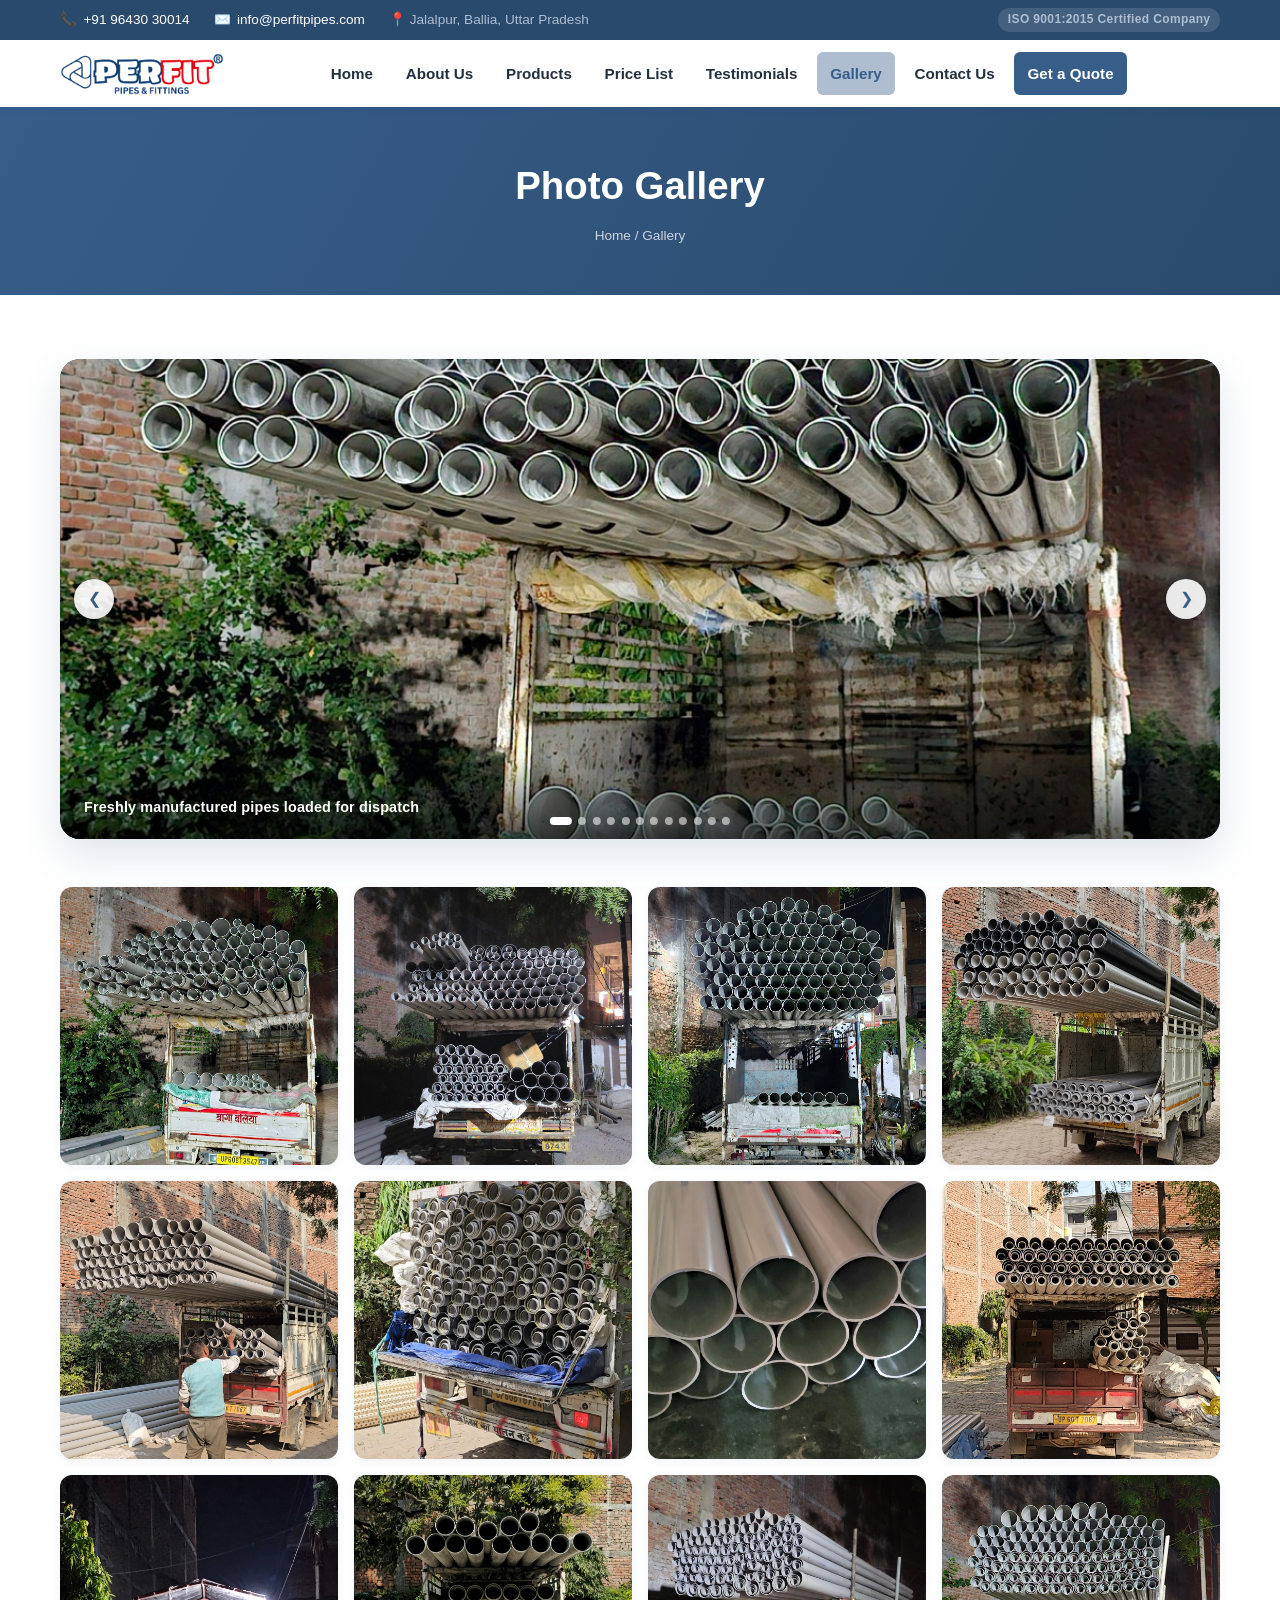
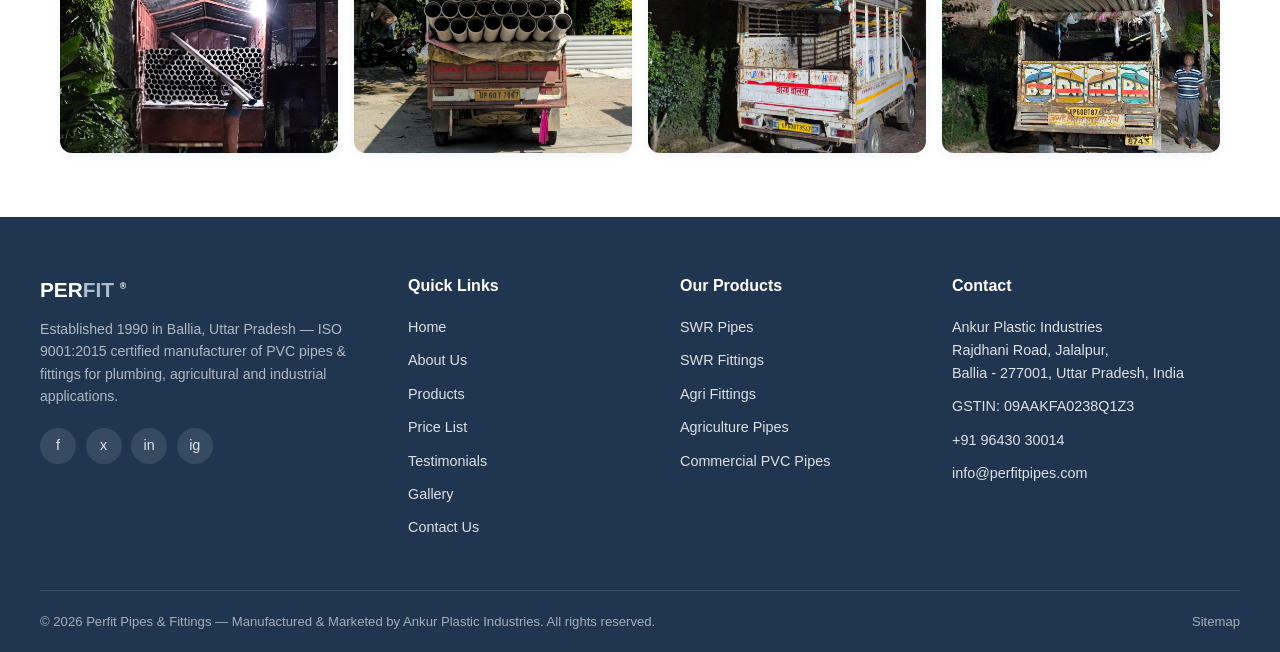
<file: gallery.html>
<!DOCTYPE html>
<html lang="en">
<head>
<meta charset="UTF-8">
<meta name="viewport" content="width=device-width, initial-scale=1.0">
<title>Photo Gallery | Perfit Pipes &amp; Fittings</title>
<meta name="description" content="Photo gallery of Perfit Pipes & Fittings — products, manufacturing and facility.">
<link rel="stylesheet" href="css/style.css">
</head>
<body>

<header>
  <div class="topbar">
    <div class="container">
      <div class="topbar-contacts">
        <span>📞 <a href="tel:+919643030014">+91 96430 30014</a></span>
        <span>✉️ <a href="mailto:info@perfitpipes.com">info@perfitpipes.com</a></span>
        <span>📍 Jalalpur, Ballia, Uttar Pradesh</span>
      </div>
      <div class="topbar-badge">ISO 9001:2015 Certified Company</div>
    </div>
  </div>
  <div class="site-header">
    <div class="container">
      <a href="index.html" class="brand">
        <img src="images/logo.png" alt="Perfit Pipes & Fittings" class="brand-logo">
      </a>
      <button class="nav-toggle" aria-label="Toggle navigation" aria-expanded="false">
        <span></span><span></span><span></span>
      </button>
      <nav class="main-nav">
        <ul>
          <li><a href="index.html">Home</a></li>
          <li><a href="about.html">About Us</a></li>
          <li class="has-dropdown">
            <a href="products.html">Products</a>
            <div class="dropdown">
              <a href="product-swr-pipes.html">SWR Pipes</a>
              <a href="product-swr-fittings.html">SWR Fittings</a>
              <a href="product-agri-fittings.html">Agri Fittings</a>
              <a href="product-agriculture-pipes.html">Agriculture Pipes</a>
              <a href="product-commercial-pvc-pipes.html">Commercial PVC Pipes</a>
            </div>
          </li>
          <li><a href="price-list.html">Price List</a></li>
          <li><a href="testimonials.html">Testimonials</a></li>
          <li><a href="gallery.html">Gallery</a></li>
          <li><a href="contact.html">Contact Us</a></li>
          <li class="cta-link"><a href="contact.html">Get a Quote</a></li>
        </ul>
      </nav>
      <div class="nav-scrim"></div>
    </div>
  </div>
</header>

<main>

  <div class="page-header">
    <div class="container">
      <h1>Photo Gallery</h1>
      <div class="breadcrumb"><a href="index.html">Home</a> / Gallery</div>
    </div>
  </div>

  <section class="section">
    <div class="container">

      <div class="carousel gallery-carousel" data-carousel data-autoplay="5000" style="margin-bottom:3rem;">
        <div class="carousel-track">
          <div class="carousel-slide"><img src="images/gallery/perfit-pipes-01.jpg" alt="Perfit pipes loaded for dispatch"><div class="carousel-caption">Freshly manufactured pipes loaded for dispatch</div></div>
          <div class="carousel-slide"><img src="images/gallery/perfit-pipes-02.jpg" alt="SWR pipes stacked and ready for delivery"><div class="carousel-caption">SWR pipes stacked and ready for delivery</div></div>
          <div class="carousel-slide"><img src="images/gallery/perfit-pipes-03.jpg" alt="Bulk pipe consignment loaded for transport"><div class="carousel-caption">Bulk pipe consignment loaded for transport</div></div>
          <div class="carousel-slide"><img src="images/gallery/perfit-pipes-04.jpg" alt="PVC pipes staged for dispatch"><div class="carousel-caption">PVC pipes staged for dispatch</div></div>
          <div class="carousel-slide"><img src="images/gallery/perfit-pipes-05.jpg" alt="Our team loading pipes for delivery"><div class="carousel-caption">Our team loading pipes for delivery</div></div>
          <div class="carousel-slide"><img src="images/gallery/perfit-pipes-06.jpg" alt="Pipes secured and ready to ship"><div class="carousel-caption">Pipes secured and ready to ship</div></div>
          <div class="carousel-slide"><img src="images/gallery/perfit-pipes-07.jpg" alt="Close-up of finished PVC pipes"><div class="carousel-caption">Close-up of finished PVC pipes</div></div>
          <div class="carousel-slide"><img src="images/gallery/perfit-pipes-08.jpg" alt="Pipes loaded and ready to roll out"><div class="carousel-caption">Pipes loaded and ready to roll out</div></div>
          <div class="carousel-slide"><img src="images/gallery/perfit-pipes-09.jpg" alt="Loading pipes for an evening dispatch"><div class="carousel-caption">Loading pipes for an evening dispatch</div></div>
          <div class="carousel-slide"><img src="images/gallery/perfit-pipes-10.jpg" alt="Neatly stacked pipes ready for delivery"><div class="carousel-caption">Neatly stacked pipes, ready for delivery</div></div>
          <div class="carousel-slide"><img src="images/gallery/perfit-pipes-11.jpg" alt="Another truckload ready to leave the factory"><div class="carousel-caption">Another truckload ready to leave the factory</div></div>
          <div class="carousel-slide"><img src="images/gallery/perfit-pipes-12.jpg" alt="Team loading pipes for dispatch"><div class="carousel-caption">Team loading pipes for dispatch</div></div>
        </div>
        <button class="carousel-btn prev" aria-label="Previous photo">&#10094;</button>
        <button class="carousel-btn next" aria-label="Next photo">&#10095;</button>
        <div class="carousel-dots"></div>
      </div>

      <div class="gallery-grid">
        <a class="gallery-item" href="images/gallery/perfit-pipes-01.jpg" target="_blank" rel="noopener"><img src="images/gallery/perfit-pipes-01.jpg" alt="Perfit pipes loaded for dispatch" loading="lazy"></a>
        <a class="gallery-item" href="images/gallery/perfit-pipes-02.jpg" target="_blank" rel="noopener"><img src="images/gallery/perfit-pipes-02.jpg" alt="SWR pipes stacked and ready for delivery" loading="lazy"></a>
        <a class="gallery-item" href="images/gallery/perfit-pipes-03.jpg" target="_blank" rel="noopener"><img src="images/gallery/perfit-pipes-03.jpg" alt="Bulk pipe consignment loaded for transport" loading="lazy"></a>
        <a class="gallery-item" href="images/gallery/perfit-pipes-04.jpg" target="_blank" rel="noopener"><img src="images/gallery/perfit-pipes-04.jpg" alt="PVC pipes staged for dispatch" loading="lazy"></a>
        <a class="gallery-item" href="images/gallery/perfit-pipes-05.jpg" target="_blank" rel="noopener"><img src="images/gallery/perfit-pipes-05.jpg" alt="Our team loading pipes for delivery" loading="lazy"></a>
        <a class="gallery-item" href="images/gallery/perfit-pipes-06.jpg" target="_blank" rel="noopener"><img src="images/gallery/perfit-pipes-06.jpg" alt="Pipes secured and ready to ship" loading="lazy"></a>
        <a class="gallery-item" href="images/gallery/perfit-pipes-07.jpg" target="_blank" rel="noopener"><img src="images/gallery/perfit-pipes-07.jpg" alt="Close-up of finished PVC pipes" loading="lazy"></a>
        <a class="gallery-item" href="images/gallery/perfit-pipes-08.jpg" target="_blank" rel="noopener"><img src="images/gallery/perfit-pipes-08.jpg" alt="Pipes loaded and ready to roll out" loading="lazy"></a>
        <a class="gallery-item" href="images/gallery/perfit-pipes-09.jpg" target="_blank" rel="noopener"><img src="images/gallery/perfit-pipes-09.jpg" alt="Loading pipes for an evening dispatch" loading="lazy"></a>
        <a class="gallery-item" href="images/gallery/perfit-pipes-10.jpg" target="_blank" rel="noopener"><img src="images/gallery/perfit-pipes-10.jpg" alt="Neatly stacked pipes ready for delivery" loading="lazy"></a>
        <a class="gallery-item" href="images/gallery/perfit-pipes-11.jpg" target="_blank" rel="noopener"><img src="images/gallery/perfit-pipes-11.jpg" alt="Another truckload ready to leave the factory" loading="lazy"></a>
        <a class="gallery-item" href="images/gallery/perfit-pipes-12.jpg" target="_blank" rel="noopener"><img src="images/gallery/perfit-pipes-12.jpg" alt="Team loading pipes for dispatch" loading="lazy"></a>
      </div>
    </div>
  </section>

</main>

<footer class="site-footer">
  <div class="container footer-top">
    <div class="footer-grid">
      <div>
        <div class="footer-brand-word">PER<span>FIT</span> <sup style="font-size:0.55rem;">&reg;</sup></div>
        <p class="footer-desc">Established 1990 in Ballia, Uttar Pradesh — ISO 9001:2015 certified manufacturer of PVC pipes &amp; fittings for plumbing, agricultural and industrial applications.</p>
        <div class="social-row">
          <a href="#" aria-label="Facebook">f</a>
          <a href="#" aria-label="Twitter">x</a>
          <a href="#" aria-label="LinkedIn">in</a>
          <a href="#" aria-label="Instagram">ig</a>
        </div>
      </div>
      <div>
        <h4>Quick Links</h4>
        <ul>
          <li><a href="index.html">Home</a></li>
          <li><a href="about.html">About Us</a></li>
          <li><a href="products.html">Products</a></li>
          <li><a href="price-list.html">Price List</a></li>
          <li><a href="testimonials.html">Testimonials</a></li>
          <li><a href="gallery.html">Gallery</a></li>
          <li><a href="contact.html">Contact Us</a></li>
        </ul>
      </div>
      <div>
        <h4>Our Products</h4>
        <ul>
          <li><a href="product-swr-pipes.html">SWR Pipes</a></li>
          <li><a href="product-swr-fittings.html">SWR Fittings</a></li>
          <li><a href="product-agri-fittings.html">Agri Fittings</a></li>
          <li><a href="product-agriculture-pipes.html">Agriculture Pipes</a></li>
          <li><a href="product-commercial-pvc-pipes.html">Commercial PVC Pipes</a></li>
        </ul>
      </div>
      <div>
        <h4>Contact</h4>
        <ul>
          <li>Ankur Plastic Industries<br>Rajdhani Road, Jalalpur,<br>Ballia - 277001, Uttar Pradesh, India</li>
          <li>GSTIN: 09AAKFA0238Q1Z3</li>
          <li><a href="tel:+919643030014">+91 96430 30014</a></li>
          <li><a href="mailto:info@perfitpipes.com">info@perfitpipes.com</a></li>
        </ul>
      </div>
    </div>
  </div>
  <div class="container footer-bottom">
    <span>&copy; <span id="year"></span> Perfit Pipes &amp; Fittings — Manufactured &amp; Marketed by Ankur Plastic Industries. All rights reserved.</span>
    <span><a href="sitemap.html">Sitemap</a></span>
  </div>
</footer>

<script src="js/main.js"></script>
</body>
</html>
</file>
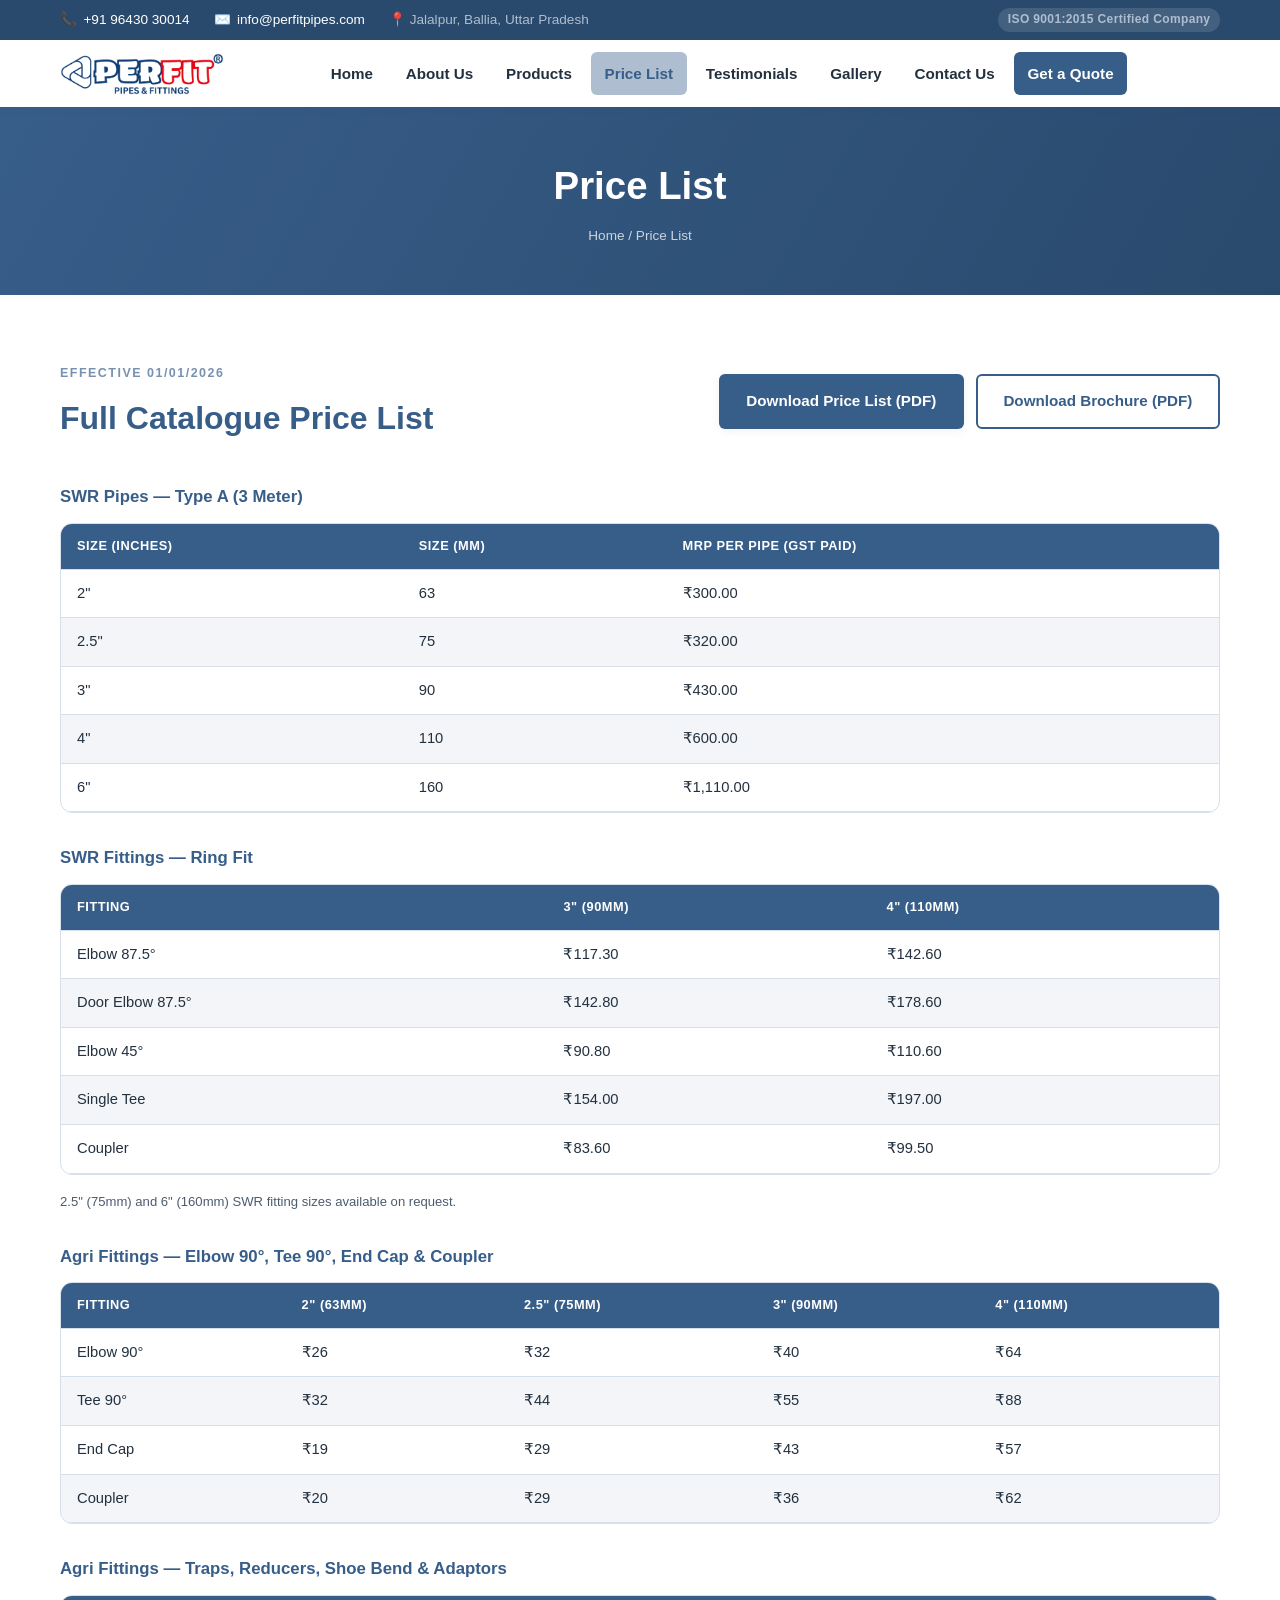
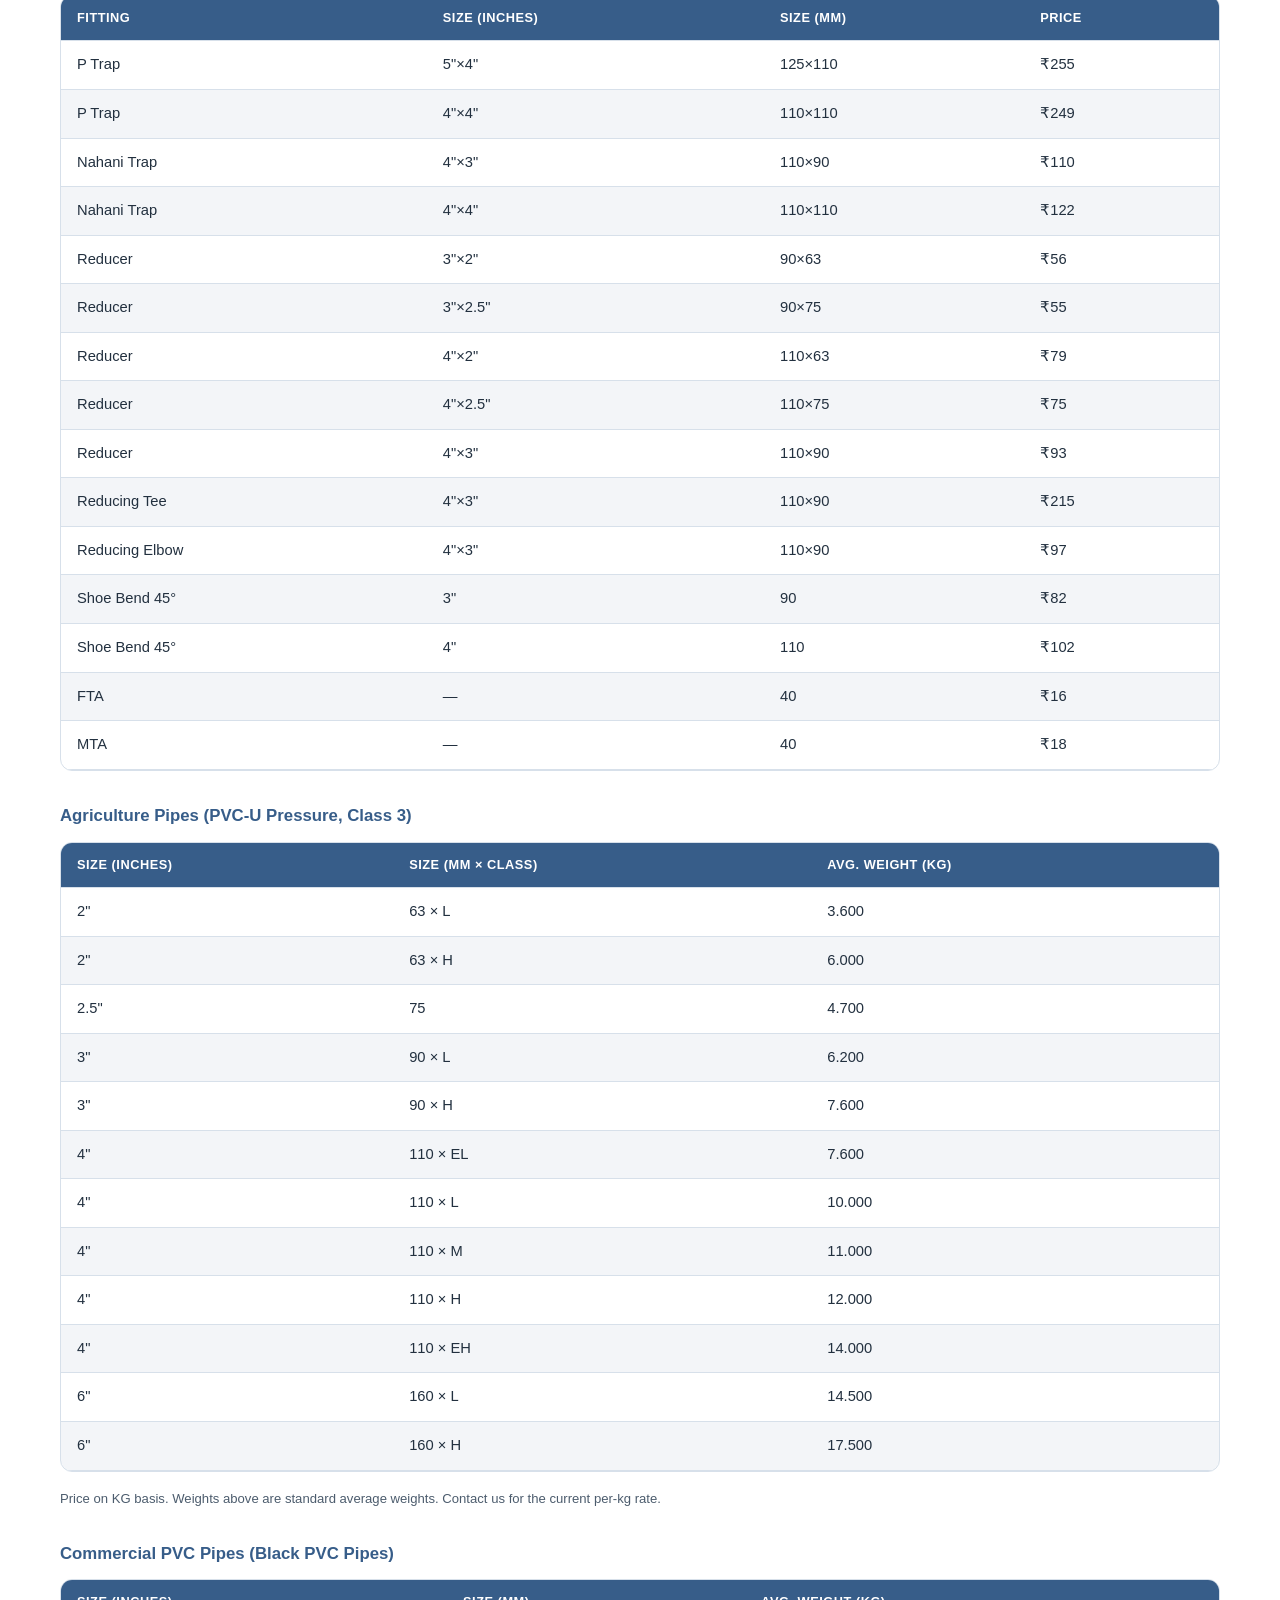
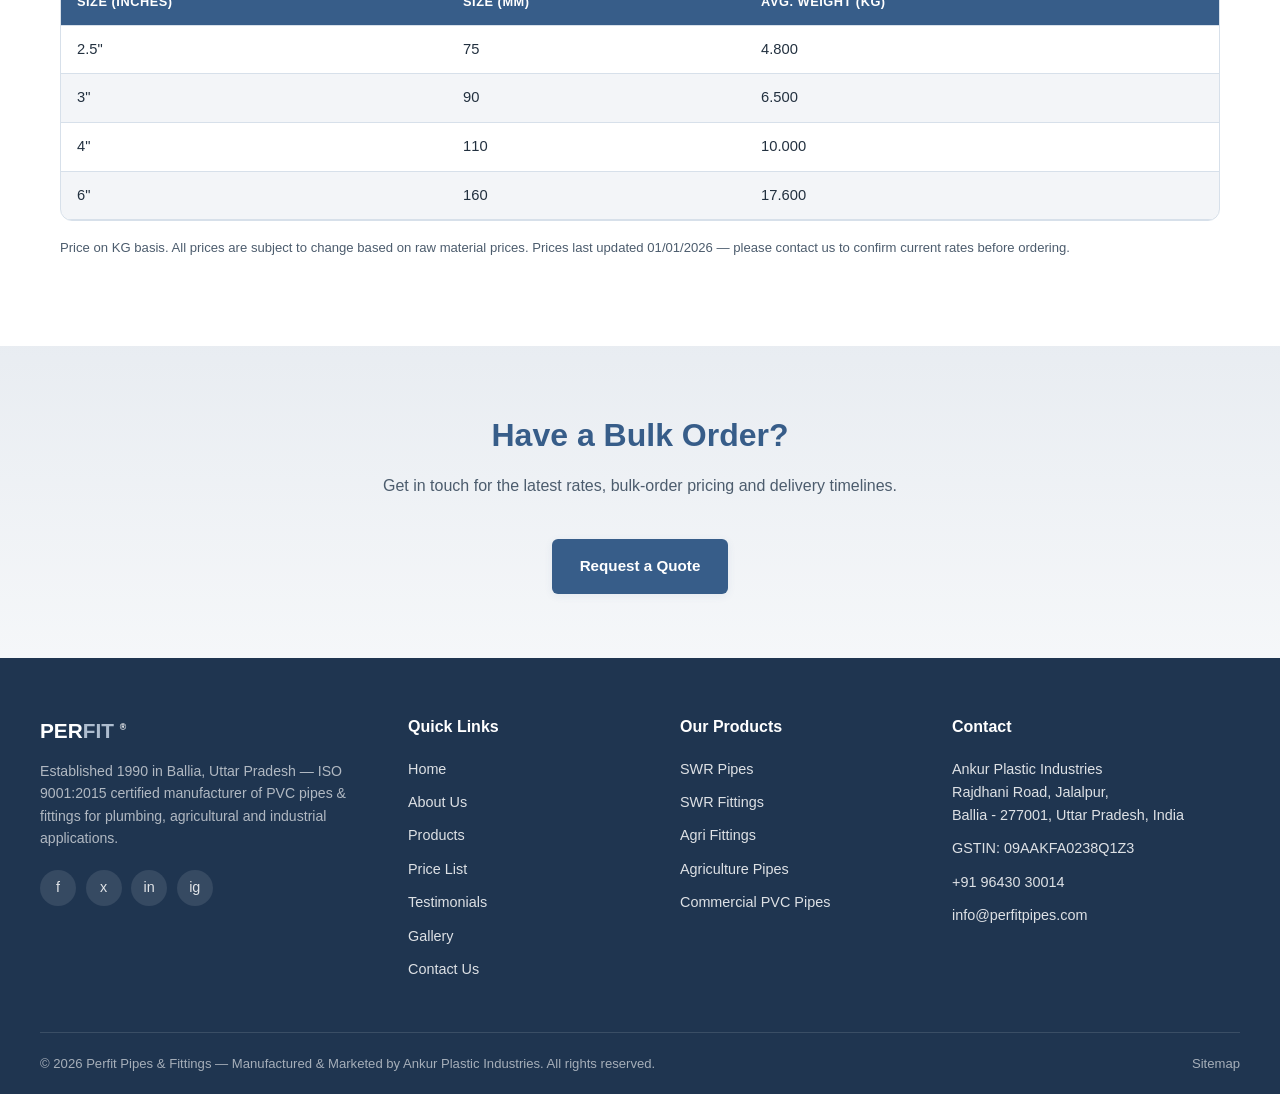
<file: price-list.html>
<!DOCTYPE html>
<html lang="en">
<head>
<meta charset="UTF-8">
<meta name="viewport" content="width=device-width, initial-scale=1.0">
<title>Price List | Perfit Pipes &amp; Fittings</title>
<meta name="description" content="Complete Perfit Pipes & Fittings price list — SWR pipes & fittings, agri fittings, agriculture pipes and commercial PVC pipes, effective 01/01/2026.">
<link rel="stylesheet" href="css/style.css">
</head>
<body>

<header>
  <div class="topbar">
    <div class="container">
      <div class="topbar-contacts">
        <span>📞 <a href="tel:+919643030014">+91 96430 30014</a></span>
        <span>✉️ <a href="mailto:info@perfitpipes.com">info@perfitpipes.com</a></span>
        <span>📍 Jalalpur, Ballia, Uttar Pradesh</span>
      </div>
      <div class="topbar-badge">ISO 9001:2015 Certified Company</div>
    </div>
  </div>
  <div class="site-header">
    <div class="container">
      <a href="index.html" class="brand">
        <img src="images/logo.png" alt="Perfit Pipes & Fittings" class="brand-logo">
      </a>
      <button class="nav-toggle" aria-label="Toggle navigation" aria-expanded="false">
        <span></span><span></span><span></span>
      </button>
      <nav class="main-nav">
        <ul>
          <li><a href="index.html">Home</a></li>
          <li><a href="about.html">About Us</a></li>
          <li class="has-dropdown">
            <a href="products.html">Products</a>
            <div class="dropdown">
              <a href="product-swr-pipes.html">SWR Pipes</a>
              <a href="product-swr-fittings.html">SWR Fittings</a>
              <a href="product-agri-fittings.html">Agri Fittings</a>
              <a href="product-agriculture-pipes.html">Agriculture Pipes</a>
              <a href="product-commercial-pvc-pipes.html">Commercial PVC Pipes</a>
            </div>
          </li>
          <li><a href="price-list.html">Price List</a></li>
          <li><a href="testimonials.html">Testimonials</a></li>
          <li><a href="gallery.html">Gallery</a></li>
          <li><a href="contact.html">Contact Us</a></li>
          <li class="cta-link"><a href="contact.html">Get a Quote</a></li>
        </ul>
      </nav>
      <div class="nav-scrim"></div>
    </div>
  </div>
</header>

<main>

  <div class="page-header">
    <div class="container">
      <h1>Price List</h1>
      <div class="breadcrumb"><a href="index.html">Home</a> / Price List</div>
    </div>
  </div>

  <section class="section">
    <div class="container">

      <div style="display:flex;justify-content:space-between;align-items:center;flex-wrap:wrap;gap:1rem;margin-bottom:2.5rem;">
        <div>
          <div class="eyebrow">Effective 01/01/2026</div>
          <h2 class="section-title mt-0 mb-0">Full Catalogue Price List</h2>
        </div>
        <div style="display:flex;gap:0.75rem;flex-wrap:wrap;">
          <a href="assets/perfit-price-list.pdf" class="btn btn-primary" download>Download Price List (PDF)</a>
          <a href="assets/perfit-brochure.pdf" class="btn btn-outline-dark" download>Download Brochure (PDF)</a>
        </div>
      </div>

      <div class="table-title" style="margin-top:0;">SWR Pipes — Type A (3 Meter)</div>
      <div class="table-wrap">
        <table class="spec-table">
          <thead><tr><th>Size (Inches)</th><th>Size (mm)</th><th>MRP per Pipe (GST Paid)</th></tr></thead>
          <tbody>
            <tr><td>2"</td><td>63</td><td>&#8377;300.00</td></tr>
            <tr><td>2.5"</td><td>75</td><td>&#8377;320.00</td></tr>
            <tr><td>3"</td><td>90</td><td>&#8377;430.00</td></tr>
            <tr><td>4"</td><td>110</td><td>&#8377;600.00</td></tr>
            <tr><td>6"</td><td>160</td><td>&#8377;1,110.00</td></tr>
          </tbody>
        </table>
      </div>

      <div class="table-title">SWR Fittings — Ring Fit</div>
      <div class="table-wrap">
        <table class="spec-table">
          <thead><tr><th>Fitting</th><th>3" (90mm)</th><th>4" (110mm)</th></tr></thead>
          <tbody>
            <tr><td>Elbow 87.5&deg;</td><td>&#8377;117.30</td><td>&#8377;142.60</td></tr>
            <tr><td>Door Elbow 87.5&deg;</td><td>&#8377;142.80</td><td>&#8377;178.60</td></tr>
            <tr><td>Elbow 45&deg;</td><td>&#8377;90.80</td><td>&#8377;110.60</td></tr>
            <tr><td>Single Tee</td><td>&#8377;154.00</td><td>&#8377;197.00</td></tr>
            <tr><td>Coupler</td><td>&#8377;83.60</td><td>&#8377;99.50</td></tr>
          </tbody>
        </table>
      </div>
      <p class="table-note">2.5" (75mm) and 6" (160mm) SWR fitting sizes available on request.</p>

      <div class="table-title">Agri Fittings — Elbow 90°, Tee 90°, End Cap &amp; Coupler</div>
      <div class="table-wrap">
        <table class="spec-table">
          <thead><tr><th>Fitting</th><th>2" (63mm)</th><th>2.5" (75mm)</th><th>3" (90mm)</th><th>4" (110mm)</th></tr></thead>
          <tbody>
            <tr><td>Elbow 90&deg;</td><td>&#8377;26</td><td>&#8377;32</td><td>&#8377;40</td><td>&#8377;64</td></tr>
            <tr><td>Tee 90&deg;</td><td>&#8377;32</td><td>&#8377;44</td><td>&#8377;55</td><td>&#8377;88</td></tr>
            <tr><td>End Cap</td><td>&#8377;19</td><td>&#8377;29</td><td>&#8377;43</td><td>&#8377;57</td></tr>
            <tr><td>Coupler</td><td>&#8377;20</td><td>&#8377;29</td><td>&#8377;36</td><td>&#8377;62</td></tr>
          </tbody>
        </table>
      </div>

      <div class="table-title">Agri Fittings — Traps, Reducers, Shoe Bend &amp; Adaptors</div>
      <div class="table-wrap">
        <table class="spec-table">
          <thead><tr><th>Fitting</th><th>Size (Inches)</th><th>Size (mm)</th><th>Price</th></tr></thead>
          <tbody>
            <tr><td>P Trap</td><td>5"&times;4"</td><td>125&times;110</td><td>&#8377;255</td></tr>
            <tr><td>P Trap</td><td>4"&times;4"</td><td>110&times;110</td><td>&#8377;249</td></tr>
            <tr><td>Nahani Trap</td><td>4"&times;3"</td><td>110&times;90</td><td>&#8377;110</td></tr>
            <tr><td>Nahani Trap</td><td>4"&times;4"</td><td>110&times;110</td><td>&#8377;122</td></tr>
            <tr><td>Reducer</td><td>3"&times;2"</td><td>90&times;63</td><td>&#8377;56</td></tr>
            <tr><td>Reducer</td><td>3"&times;2.5"</td><td>90&times;75</td><td>&#8377;55</td></tr>
            <tr><td>Reducer</td><td>4"&times;2"</td><td>110&times;63</td><td>&#8377;79</td></tr>
            <tr><td>Reducer</td><td>4"&times;2.5"</td><td>110&times;75</td><td>&#8377;75</td></tr>
            <tr><td>Reducer</td><td>4"&times;3"</td><td>110&times;90</td><td>&#8377;93</td></tr>
            <tr><td>Reducing Tee</td><td>4"&times;3"</td><td>110&times;90</td><td>&#8377;215</td></tr>
            <tr><td>Reducing Elbow</td><td>4"&times;3"</td><td>110&times;90</td><td>&#8377;97</td></tr>
            <tr><td>Shoe Bend 45&deg;</td><td>3"</td><td>90</td><td>&#8377;82</td></tr>
            <tr><td>Shoe Bend 45&deg;</td><td>4"</td><td>110</td><td>&#8377;102</td></tr>
            <tr><td>FTA</td><td>&mdash;</td><td>40</td><td>&#8377;16</td></tr>
            <tr><td>MTA</td><td>&mdash;</td><td>40</td><td>&#8377;18</td></tr>
          </tbody>
        </table>
      </div>

      <div class="table-title">Agriculture Pipes (PVC-U Pressure, Class 3)</div>
      <div class="table-wrap">
        <table class="spec-table">
          <thead><tr><th>Size (Inches)</th><th>Size (mm &times; Class)</th><th>Avg. Weight (kg)</th></tr></thead>
          <tbody>
            <tr><td>2"</td><td>63 &times; L</td><td>3.600</td></tr>
            <tr><td>2"</td><td>63 &times; H</td><td>6.000</td></tr>
            <tr><td>2.5"</td><td>75</td><td>4.700</td></tr>
            <tr><td>3"</td><td>90 &times; L</td><td>6.200</td></tr>
            <tr><td>3"</td><td>90 &times; H</td><td>7.600</td></tr>
            <tr><td>4"</td><td>110 &times; EL</td><td>7.600</td></tr>
            <tr><td>4"</td><td>110 &times; L</td><td>10.000</td></tr>
            <tr><td>4"</td><td>110 &times; M</td><td>11.000</td></tr>
            <tr><td>4"</td><td>110 &times; H</td><td>12.000</td></tr>
            <tr><td>4"</td><td>110 &times; EH</td><td>14.000</td></tr>
            <tr><td>6"</td><td>160 &times; L</td><td>14.500</td></tr>
            <tr><td>6"</td><td>160 &times; H</td><td>17.500</td></tr>
          </tbody>
        </table>
      </div>
      <p class="table-note">Price on KG basis. Weights above are standard average weights. Contact us for the current per-kg rate.</p>

      <div class="table-title">Commercial PVC Pipes (Black PVC Pipes)</div>
      <div class="table-wrap">
        <table class="spec-table">
          <thead><tr><th>Size (Inches)</th><th>Size (mm)</th><th>Avg. Weight (kg)</th></tr></thead>
          <tbody>
            <tr><td>2.5"</td><td>75</td><td>4.800</td></tr>
            <tr><td>3"</td><td>90</td><td>6.500</td></tr>
            <tr><td>4"</td><td>110</td><td>10.000</td></tr>
            <tr><td>6"</td><td>160</td><td>17.600</td></tr>
          </tbody>
        </table>
      </div>
      <p class="table-note">Price on KG basis. All prices are subject to change based on raw material prices. Prices last updated 01/01/2026 — please contact us to confirm current rates before ordering.</p>

    </div>
  </section>

  <section class="section section-tint text-center">
    <div class="container">
      <h2 class="section-title">Have a Bulk Order?</h2>
      <p class="section-lead" style="margin-left:auto;margin-right:auto;">Get in touch for the latest rates, bulk-order pricing and delivery timelines.</p>
      <a href="contact.html" class="btn btn-primary">Request a Quote</a>
    </div>
  </section>

</main>

<footer class="site-footer">
  <div class="container footer-top">
    <div class="footer-grid">
      <div>
        <div class="footer-brand-word">PER<span>FIT</span> <sup style="font-size:0.55rem;">&reg;</sup></div>
        <p class="footer-desc">Established 1990 in Ballia, Uttar Pradesh — ISO 9001:2015 certified manufacturer of PVC pipes &amp; fittings for plumbing, agricultural and industrial applications.</p>
        <div class="social-row">
          <a href="#" aria-label="Facebook">f</a>
          <a href="#" aria-label="Twitter">x</a>
          <a href="#" aria-label="LinkedIn">in</a>
          <a href="#" aria-label="Instagram">ig</a>
        </div>
      </div>
      <div>
        <h4>Quick Links</h4>
        <ul>
          <li><a href="index.html">Home</a></li>
          <li><a href="about.html">About Us</a></li>
          <li><a href="products.html">Products</a></li>
          <li><a href="price-list.html">Price List</a></li>
          <li><a href="testimonials.html">Testimonials</a></li>
          <li><a href="gallery.html">Gallery</a></li>
          <li><a href="contact.html">Contact Us</a></li>
        </ul>
      </div>
      <div>
        <h4>Our Products</h4>
        <ul>
          <li><a href="product-swr-pipes.html">SWR Pipes</a></li>
          <li><a href="product-swr-fittings.html">SWR Fittings</a></li>
          <li><a href="product-agri-fittings.html">Agri Fittings</a></li>
          <li><a href="product-agriculture-pipes.html">Agriculture Pipes</a></li>
          <li><a href="product-commercial-pvc-pipes.html">Commercial PVC Pipes</a></li>
        </ul>
      </div>
      <div>
        <h4>Contact</h4>
        <ul>
          <li>Ankur Plastic Industries<br>Rajdhani Road, Jalalpur,<br>Ballia - 277001, Uttar Pradesh, India</li>
          <li>GSTIN: 09AAKFA0238Q1Z3</li>
          <li><a href="tel:+919643030014">+91 96430 30014</a></li>
          <li><a href="mailto:info@perfitpipes.com">info@perfitpipes.com</a></li>
        </ul>
      </div>
    </div>
  </div>
  <div class="container footer-bottom">
    <span>&copy; <span id="year"></span> Perfit Pipes &amp; Fittings — Manufactured &amp; Marketed by Ankur Plastic Industries. All rights reserved.</span>
    <span><a href="sitemap.html">Sitemap</a></span>
  </div>
</footer>

<script src="js/main.js"></script>
</body>
</html>
</file>
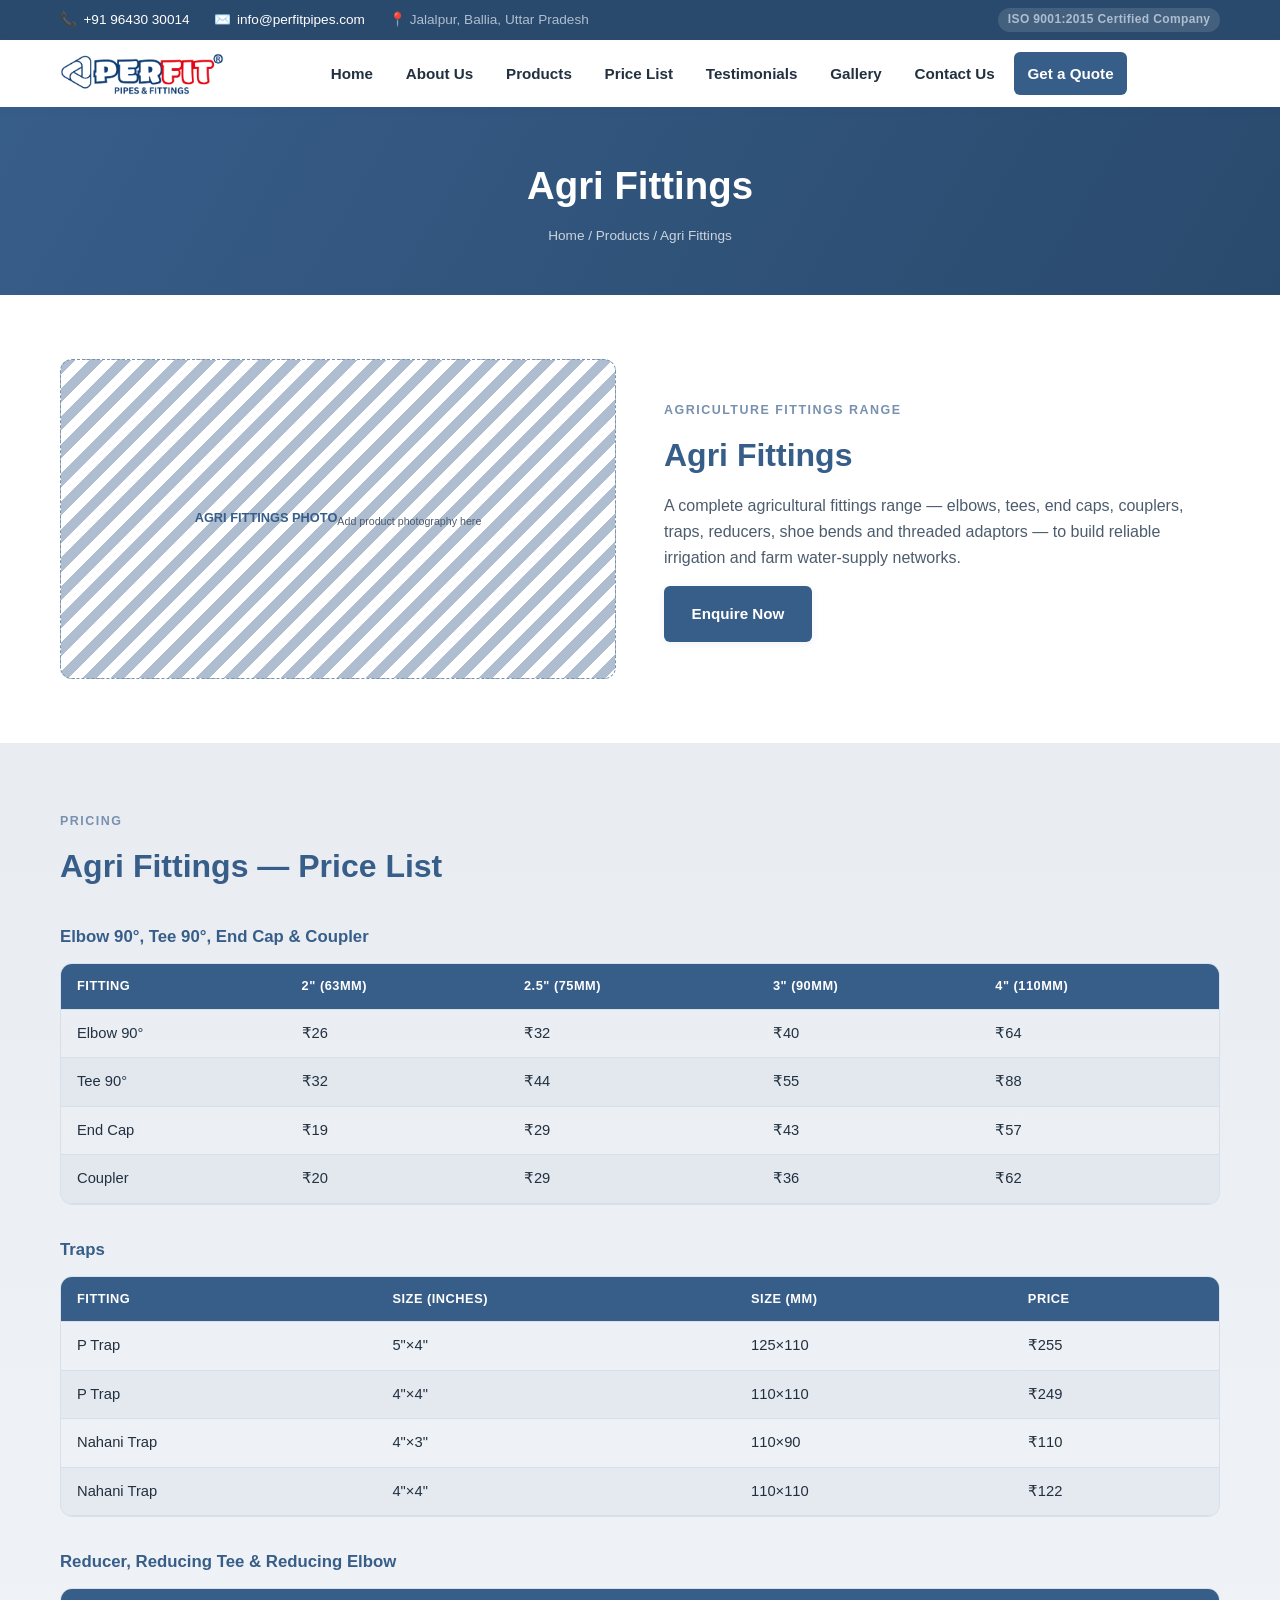
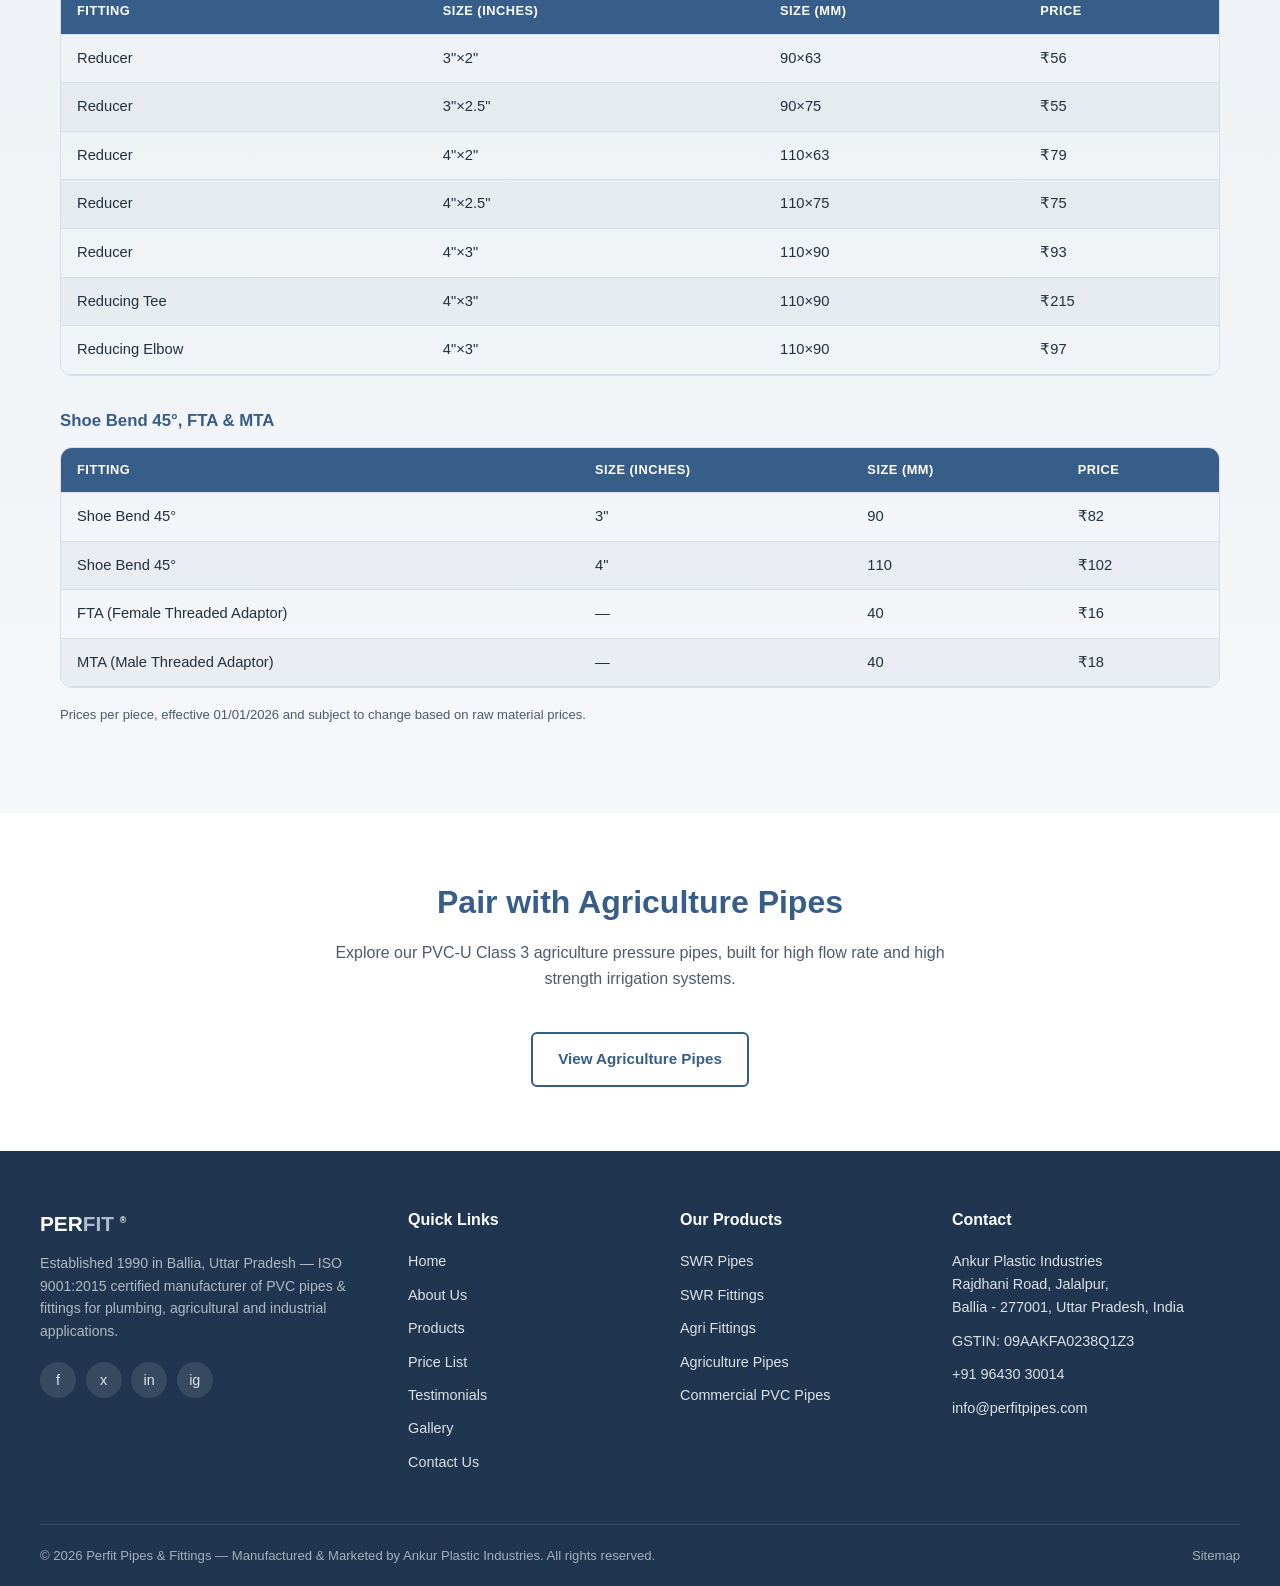
<file: product-agri-fittings.html>
<!DOCTYPE html>
<html lang="en">
<head>
<meta charset="UTF-8">
<meta name="viewport" content="width=device-width, initial-scale=1.0">
<title>Agri Fittings | Perfit Pipes &amp; Fittings</title>
<meta name="description" content="Perfit Agri Fittings — elbows, tees, end caps, couplers, traps, reducers, shoe bends, FTA & MTA for agricultural piping systems.">
<link rel="stylesheet" href="css/style.css">
</head>
<body>

<header>
  <div class="topbar">
    <div class="container">
      <div class="topbar-contacts">
        <span>📞 <a href="tel:+919643030014">+91 96430 30014</a></span>
        <span>✉️ <a href="mailto:info@perfitpipes.com">info@perfitpipes.com</a></span>
        <span>📍 Jalalpur, Ballia, Uttar Pradesh</span>
      </div>
      <div class="topbar-badge">ISO 9001:2015 Certified Company</div>
    </div>
  </div>
  <div class="site-header">
    <div class="container">
      <a href="index.html" class="brand">
        <img src="images/logo.png" alt="Perfit Pipes & Fittings" class="brand-logo">
      </a>
      <button class="nav-toggle" aria-label="Toggle navigation" aria-expanded="false">
        <span></span><span></span><span></span>
      </button>
      <nav class="main-nav">
        <ul>
          <li><a href="index.html">Home</a></li>
          <li><a href="about.html">About Us</a></li>
          <li class="has-dropdown">
            <a href="products.html">Products</a>
            <div class="dropdown">
              <a href="product-swr-pipes.html">SWR Pipes</a>
              <a href="product-swr-fittings.html">SWR Fittings</a>
              <a href="product-agri-fittings.html">Agri Fittings</a>
              <a href="product-agriculture-pipes.html">Agriculture Pipes</a>
              <a href="product-commercial-pvc-pipes.html">Commercial PVC Pipes</a>
            </div>
          </li>
          <li><a href="price-list.html">Price List</a></li>
          <li><a href="testimonials.html">Testimonials</a></li>
          <li><a href="gallery.html">Gallery</a></li>
          <li><a href="contact.html">Contact Us</a></li>
          <li class="cta-link"><a href="contact.html">Get a Quote</a></li>
        </ul>
      </nav>
      <div class="nav-scrim"></div>
    </div>
  </div>
</header>

<main>

  <div class="page-header">
    <div class="container">
      <h1>Agri Fittings</h1>
      <div class="breadcrumb"><a href="index.html">Home</a> / <a href="products.html">Products</a> / Agri Fittings</div>
    </div>
  </div>

  <section class="section">
    <div class="container split">
      <div class="ph-img" style="min-height:320px;">
        AGRI FITTINGS PHOTO<br><small>Add product photography here</small>
      </div>
      <div>
        <div class="eyebrow">Agriculture Fittings Range</div>
        <h2 class="section-title">Agri Fittings</h2>
        <p style="color:var(--color-text-soft);">A complete agricultural fittings range — elbows, tees, end caps, couplers, traps, reducers, shoe bends and threaded adaptors — to build reliable irrigation and farm water-supply networks.</p>
        <a href="contact.html" class="btn btn-primary">Enquire Now</a>
      </div>
    </div>
  </section>

  <section class="section section-tint">
    <div class="container">
      <div class="section-head" style="text-align:left;margin-bottom:0.5rem;">
        <div class="eyebrow">Pricing</div>
        <h2 class="section-title">Agri Fittings — Price List</h2>
      </div>

      <div class="table-title">Elbow 90°, Tee 90°, End Cap &amp; Coupler</div>
      <div class="table-wrap">
        <table class="spec-table">
          <thead>
            <tr><th>Fitting</th><th>2" (63mm)</th><th>2.5" (75mm)</th><th>3" (90mm)</th><th>4" (110mm)</th></tr>
          </thead>
          <tbody>
            <tr><td>Elbow 90&deg;</td><td>&#8377;26</td><td>&#8377;32</td><td>&#8377;40</td><td>&#8377;64</td></tr>
            <tr><td>Tee 90&deg;</td><td>&#8377;32</td><td>&#8377;44</td><td>&#8377;55</td><td>&#8377;88</td></tr>
            <tr><td>End Cap</td><td>&#8377;19</td><td>&#8377;29</td><td>&#8377;43</td><td>&#8377;57</td></tr>
            <tr><td>Coupler</td><td>&#8377;20</td><td>&#8377;29</td><td>&#8377;36</td><td>&#8377;62</td></tr>
          </tbody>
        </table>
      </div>

      <div class="table-title">Traps</div>
      <div class="table-wrap">
        <table class="spec-table">
          <thead><tr><th>Fitting</th><th>Size (Inches)</th><th>Size (mm)</th><th>Price</th></tr></thead>
          <tbody>
            <tr><td>P Trap</td><td>5"&times;4"</td><td>125&times;110</td><td>&#8377;255</td></tr>
            <tr><td>P Trap</td><td>4"&times;4"</td><td>110&times;110</td><td>&#8377;249</td></tr>
            <tr><td>Nahani Trap</td><td>4"&times;3"</td><td>110&times;90</td><td>&#8377;110</td></tr>
            <tr><td>Nahani Trap</td><td>4"&times;4"</td><td>110&times;110</td><td>&#8377;122</td></tr>
          </tbody>
        </table>
      </div>

      <div class="table-title">Reducer, Reducing Tee &amp; Reducing Elbow</div>
      <div class="table-wrap">
        <table class="spec-table">
          <thead><tr><th>Fitting</th><th>Size (Inches)</th><th>Size (mm)</th><th>Price</th></tr></thead>
          <tbody>
            <tr><td>Reducer</td><td>3"&times;2"</td><td>90&times;63</td><td>&#8377;56</td></tr>
            <tr><td>Reducer</td><td>3"&times;2.5"</td><td>90&times;75</td><td>&#8377;55</td></tr>
            <tr><td>Reducer</td><td>4"&times;2"</td><td>110&times;63</td><td>&#8377;79</td></tr>
            <tr><td>Reducer</td><td>4"&times;2.5"</td><td>110&times;75</td><td>&#8377;75</td></tr>
            <tr><td>Reducer</td><td>4"&times;3"</td><td>110&times;90</td><td>&#8377;93</td></tr>
            <tr><td>Reducing Tee</td><td>4"&times;3"</td><td>110&times;90</td><td>&#8377;215</td></tr>
            <tr><td>Reducing Elbow</td><td>4"&times;3"</td><td>110&times;90</td><td>&#8377;97</td></tr>
          </tbody>
        </table>
      </div>

      <div class="table-title">Shoe Bend 45°, FTA &amp; MTA</div>
      <div class="table-wrap">
        <table class="spec-table">
          <thead><tr><th>Fitting</th><th>Size (Inches)</th><th>Size (mm)</th><th>Price</th></tr></thead>
          <tbody>
            <tr><td>Shoe Bend 45&deg;</td><td>3"</td><td>90</td><td>&#8377;82</td></tr>
            <tr><td>Shoe Bend 45&deg;</td><td>4"</td><td>110</td><td>&#8377;102</td></tr>
            <tr><td>FTA (Female Threaded Adaptor)</td><td>&mdash;</td><td>40</td><td>&#8377;16</td></tr>
            <tr><td>MTA (Male Threaded Adaptor)</td><td>&mdash;</td><td>40</td><td>&#8377;18</td></tr>
          </tbody>
        </table>
      </div>
      <p class="table-note">Prices per piece, effective 01/01/2026 and subject to change based on raw material prices.</p>
    </div>
  </section>

  <section class="section text-center">
    <div class="container">
      <h2 class="section-title">Pair with Agriculture Pipes</h2>
      <p class="section-lead" style="margin-left:auto;margin-right:auto;">Explore our PVC-U Class 3 agriculture pressure pipes, built for high flow rate and high strength irrigation systems.</p>
      <a href="product-agriculture-pipes.html" class="btn btn-outline-dark">View Agriculture Pipes</a>
    </div>
  </section>

</main>

<footer class="site-footer">
  <div class="container footer-top">
    <div class="footer-grid">
      <div>
        <div class="footer-brand-word">PER<span>FIT</span> <sup style="font-size:0.55rem;">&reg;</sup></div>
        <p class="footer-desc">Established 1990 in Ballia, Uttar Pradesh — ISO 9001:2015 certified manufacturer of PVC pipes &amp; fittings for plumbing, agricultural and industrial applications.</p>
        <div class="social-row">
          <a href="#" aria-label="Facebook">f</a>
          <a href="#" aria-label="Twitter">x</a>
          <a href="#" aria-label="LinkedIn">in</a>
          <a href="#" aria-label="Instagram">ig</a>
        </div>
      </div>
      <div>
        <h4>Quick Links</h4>
        <ul>
          <li><a href="index.html">Home</a></li>
          <li><a href="about.html">About Us</a></li>
          <li><a href="products.html">Products</a></li>
          <li><a href="price-list.html">Price List</a></li>
          <li><a href="testimonials.html">Testimonials</a></li>
          <li><a href="gallery.html">Gallery</a></li>
          <li><a href="contact.html">Contact Us</a></li>
        </ul>
      </div>
      <div>
        <h4>Our Products</h4>
        <ul>
          <li><a href="product-swr-pipes.html">SWR Pipes</a></li>
          <li><a href="product-swr-fittings.html">SWR Fittings</a></li>
          <li><a href="product-agri-fittings.html">Agri Fittings</a></li>
          <li><a href="product-agriculture-pipes.html">Agriculture Pipes</a></li>
          <li><a href="product-commercial-pvc-pipes.html">Commercial PVC Pipes</a></li>
        </ul>
      </div>
      <div>
        <h4>Contact</h4>
        <ul>
          <li>Ankur Plastic Industries<br>Rajdhani Road, Jalalpur,<br>Ballia - 277001, Uttar Pradesh, India</li>
          <li>GSTIN: 09AAKFA0238Q1Z3</li>
          <li><a href="tel:+919643030014">+91 96430 30014</a></li>
          <li><a href="mailto:info@perfitpipes.com">info@perfitpipes.com</a></li>
        </ul>
      </div>
    </div>
  </div>
  <div class="container footer-bottom">
    <span>&copy; <span id="year"></span> Perfit Pipes &amp; Fittings — Manufactured &amp; Marketed by Ankur Plastic Industries. All rights reserved.</span>
    <span><a href="sitemap.html">Sitemap</a></span>
  </div>
</footer>

<script src="js/main.js"></script>
</body>
</html>
</file>
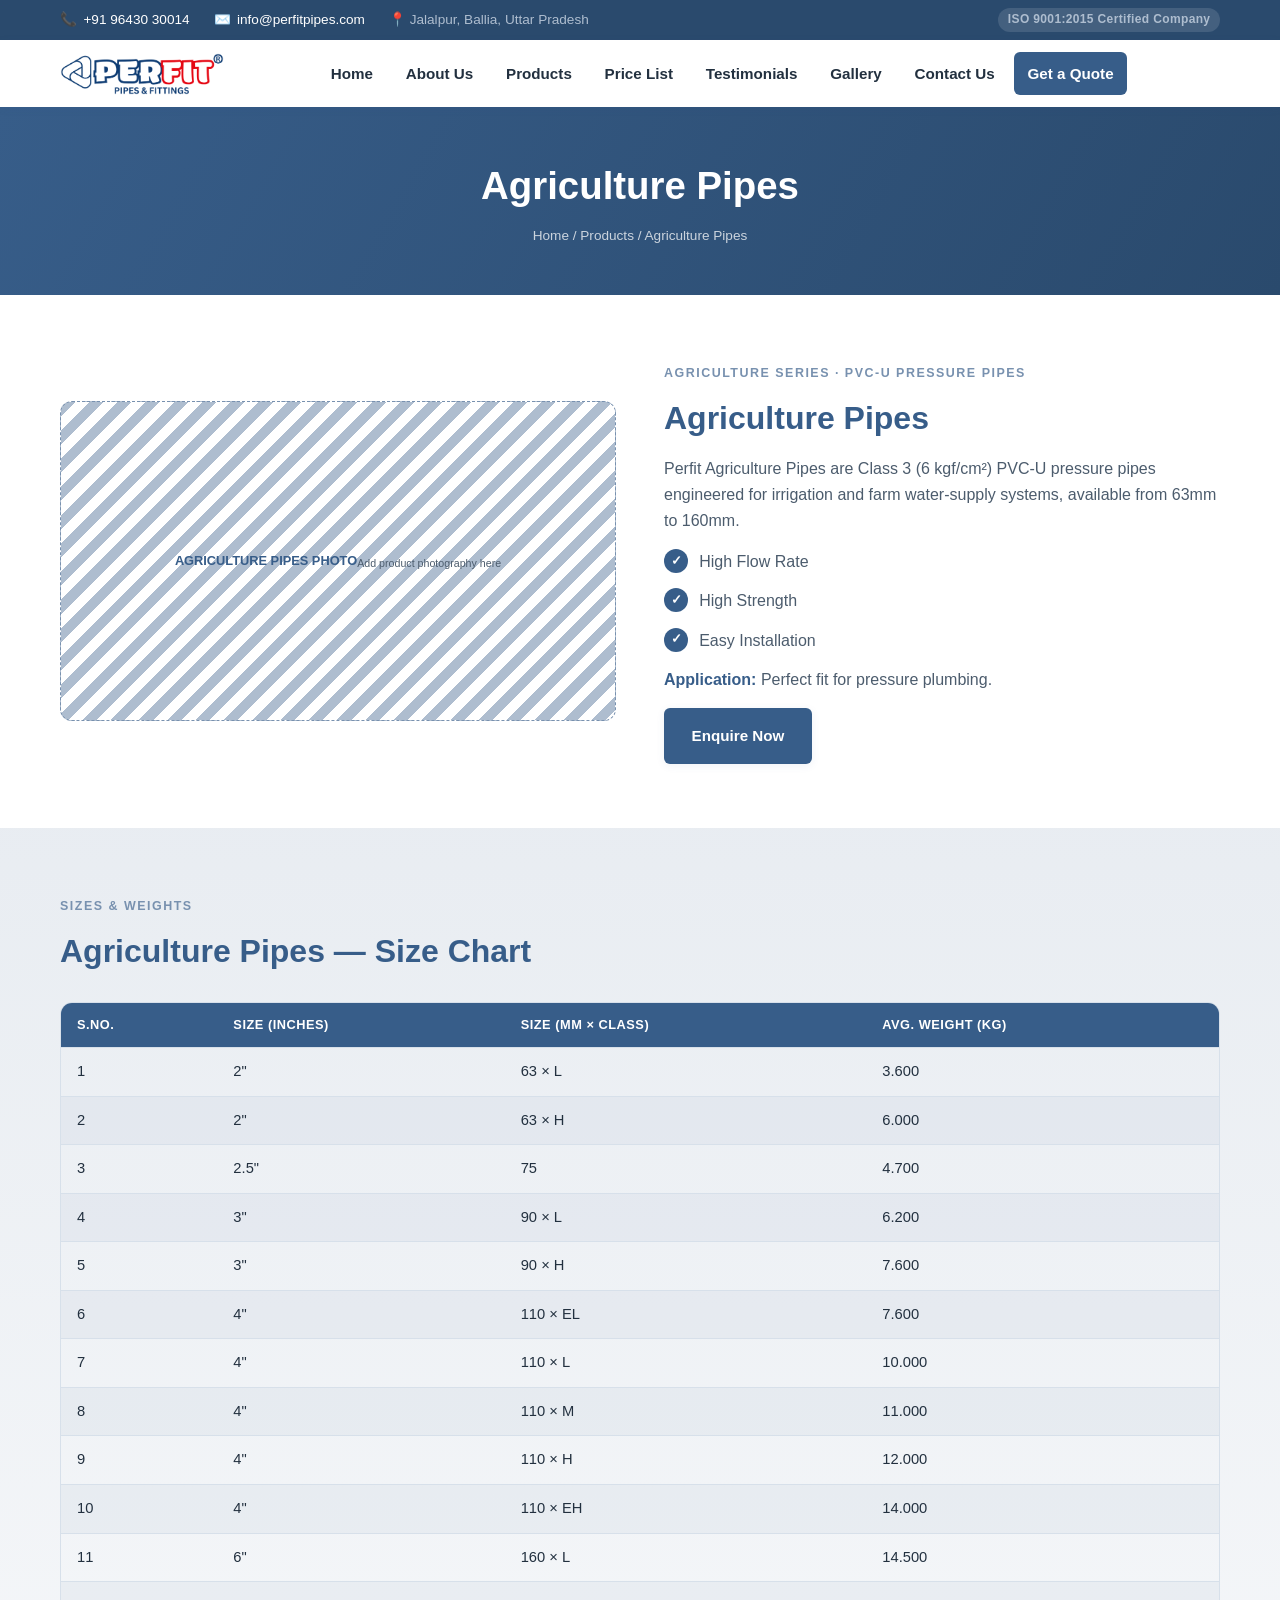
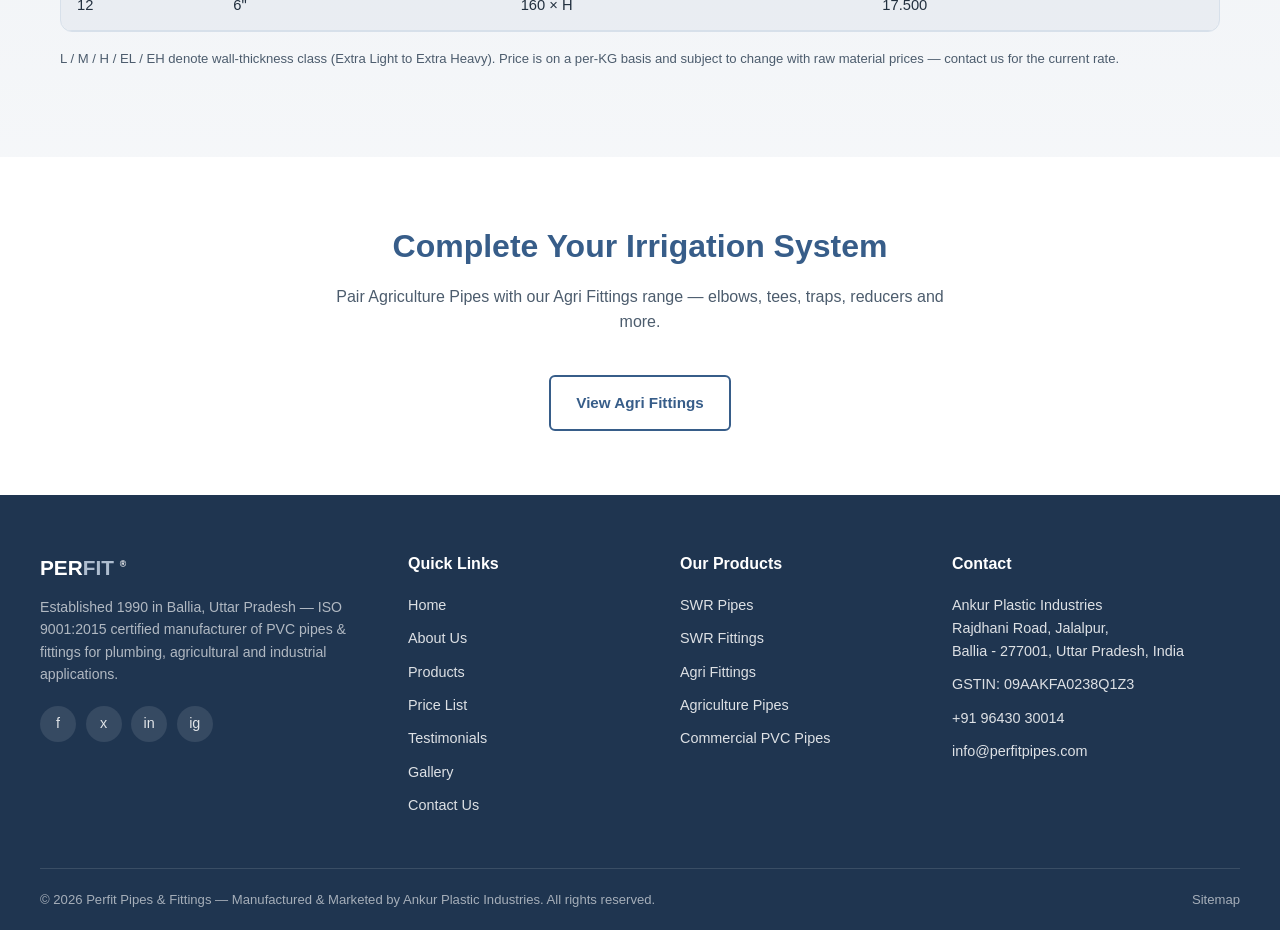
<file: product-agriculture-pipes.html>
<!DOCTYPE html>
<html lang="en">
<head>
<meta charset="UTF-8">
<meta name="viewport" content="width=device-width, initial-scale=1.0">
<title>Agriculture Pipes | Perfit Pipes &amp; Fittings</title>
<meta name="description" content="Perfit Agriculture Pipes — PVC-U Class 3 (6 kgf/cm²) pressure pipes, 63mm to 160mm, high flow rate and high strength for irrigation applications.">
<link rel="stylesheet" href="css/style.css">
</head>
<body>

<header>
  <div class="topbar">
    <div class="container">
      <div class="topbar-contacts">
        <span>📞 <a href="tel:+919643030014">+91 96430 30014</a></span>
        <span>✉️ <a href="mailto:info@perfitpipes.com">info@perfitpipes.com</a></span>
        <span>📍 Jalalpur, Ballia, Uttar Pradesh</span>
      </div>
      <div class="topbar-badge">ISO 9001:2015 Certified Company</div>
    </div>
  </div>
  <div class="site-header">
    <div class="container">
      <a href="index.html" class="brand">
        <img src="images/logo.png" alt="Perfit Pipes & Fittings" class="brand-logo">
      </a>
      <button class="nav-toggle" aria-label="Toggle navigation" aria-expanded="false">
        <span></span><span></span><span></span>
      </button>
      <nav class="main-nav">
        <ul>
          <li><a href="index.html">Home</a></li>
          <li><a href="about.html">About Us</a></li>
          <li class="has-dropdown">
            <a href="products.html">Products</a>
            <div class="dropdown">
              <a href="product-swr-pipes.html">SWR Pipes</a>
              <a href="product-swr-fittings.html">SWR Fittings</a>
              <a href="product-agri-fittings.html">Agri Fittings</a>
              <a href="product-agriculture-pipes.html">Agriculture Pipes</a>
              <a href="product-commercial-pvc-pipes.html">Commercial PVC Pipes</a>
            </div>
          </li>
          <li><a href="price-list.html">Price List</a></li>
          <li><a href="testimonials.html">Testimonials</a></li>
          <li><a href="gallery.html">Gallery</a></li>
          <li><a href="contact.html">Contact Us</a></li>
          <li class="cta-link"><a href="contact.html">Get a Quote</a></li>
        </ul>
      </nav>
      <div class="nav-scrim"></div>
    </div>
  </div>
</header>

<main>

  <div class="page-header">
    <div class="container">
      <h1>Agriculture Pipes</h1>
      <div class="breadcrumb"><a href="index.html">Home</a> / <a href="products.html">Products</a> / Agriculture Pipes</div>
    </div>
  </div>

  <section class="section">
    <div class="container split">
      <div class="ph-img" style="min-height:320px;">
        AGRICULTURE PIPES PHOTO<br><small>Add product photography here</small>
      </div>
      <div>
        <div class="eyebrow">Agriculture Series &middot; PVC-U Pressure Pipes</div>
        <h2 class="section-title">Agriculture Pipes</h2>
        <p style="color:var(--color-text-soft);">Perfit Agriculture Pipes are Class 3 (6 kgf/cm&sup2;) PVC-U pressure pipes engineered for irrigation and farm water-supply systems, available from 63mm to 160mm.</p>
        <ul class="check-list">
          <li>High Flow Rate</li>
          <li>High Strength</li>
          <li>Easy Installation</li>
        </ul>
        <p style="color:var(--color-text-soft);"><strong style="color:var(--color-dark);">Application:</strong> Perfect fit for pressure plumbing.</p>
        <a href="contact.html" class="btn btn-primary">Enquire Now</a>
      </div>
    </div>
  </section>

  <section class="section section-tint">
    <div class="container">
      <div class="section-head" style="text-align:left;margin-bottom:1.5rem;">
        <div class="eyebrow">Sizes &amp; Weights</div>
        <h2 class="section-title">Agriculture Pipes — Size Chart</h2>
      </div>
      <div class="table-wrap">
        <table class="spec-table">
          <thead>
            <tr><th>S.No.</th><th>Size (Inches)</th><th>Size (mm &times; Class)</th><th>Avg. Weight (kg)</th></tr>
          </thead>
          <tbody>
            <tr><td>1</td><td>2"</td><td>63 &times; L</td><td>3.600</td></tr>
            <tr><td>2</td><td>2"</td><td>63 &times; H</td><td>6.000</td></tr>
            <tr><td>3</td><td>2.5"</td><td>75</td><td>4.700</td></tr>
            <tr><td>4</td><td>3"</td><td>90 &times; L</td><td>6.200</td></tr>
            <tr><td>5</td><td>3"</td><td>90 &times; H</td><td>7.600</td></tr>
            <tr><td>6</td><td>4"</td><td>110 &times; EL</td><td>7.600</td></tr>
            <tr><td>7</td><td>4"</td><td>110 &times; L</td><td>10.000</td></tr>
            <tr><td>8</td><td>4"</td><td>110 &times; M</td><td>11.000</td></tr>
            <tr><td>9</td><td>4"</td><td>110 &times; H</td><td>12.000</td></tr>
            <tr><td>10</td><td>4"</td><td>110 &times; EH</td><td>14.000</td></tr>
            <tr><td>11</td><td>6"</td><td>160 &times; L</td><td>14.500</td></tr>
            <tr><td>12</td><td>6"</td><td>160 &times; H</td><td>17.500</td></tr>
          </tbody>
        </table>
      </div>
      <p class="table-note">L / M / H / EL / EH denote wall-thickness class (Extra Light to Extra Heavy). Price is on a per-KG basis and subject to change with raw material prices — contact us for the current rate.</p>
    </div>
  </section>

  <section class="section text-center">
    <div class="container">
      <h2 class="section-title">Complete Your Irrigation System</h2>
      <p class="section-lead" style="margin-left:auto;margin-right:auto;">Pair Agriculture Pipes with our Agri Fittings range — elbows, tees, traps, reducers and more.</p>
      <a href="product-agri-fittings.html" class="btn btn-outline-dark">View Agri Fittings</a>
    </div>
  </section>

</main>

<footer class="site-footer">
  <div class="container footer-top">
    <div class="footer-grid">
      <div>
        <div class="footer-brand-word">PER<span>FIT</span> <sup style="font-size:0.55rem;">&reg;</sup></div>
        <p class="footer-desc">Established 1990 in Ballia, Uttar Pradesh — ISO 9001:2015 certified manufacturer of PVC pipes &amp; fittings for plumbing, agricultural and industrial applications.</p>
        <div class="social-row">
          <a href="#" aria-label="Facebook">f</a>
          <a href="#" aria-label="Twitter">x</a>
          <a href="#" aria-label="LinkedIn">in</a>
          <a href="#" aria-label="Instagram">ig</a>
        </div>
      </div>
      <div>
        <h4>Quick Links</h4>
        <ul>
          <li><a href="index.html">Home</a></li>
          <li><a href="about.html">About Us</a></li>
          <li><a href="products.html">Products</a></li>
          <li><a href="price-list.html">Price List</a></li>
          <li><a href="testimonials.html">Testimonials</a></li>
          <li><a href="gallery.html">Gallery</a></li>
          <li><a href="contact.html">Contact Us</a></li>
        </ul>
      </div>
      <div>
        <h4>Our Products</h4>
        <ul>
          <li><a href="product-swr-pipes.html">SWR Pipes</a></li>
          <li><a href="product-swr-fittings.html">SWR Fittings</a></li>
          <li><a href="product-agri-fittings.html">Agri Fittings</a></li>
          <li><a href="product-agriculture-pipes.html">Agriculture Pipes</a></li>
          <li><a href="product-commercial-pvc-pipes.html">Commercial PVC Pipes</a></li>
        </ul>
      </div>
      <div>
        <h4>Contact</h4>
        <ul>
          <li>Ankur Plastic Industries<br>Rajdhani Road, Jalalpur,<br>Ballia - 277001, Uttar Pradesh, India</li>
          <li>GSTIN: 09AAKFA0238Q1Z3</li>
          <li><a href="tel:+919643030014">+91 96430 30014</a></li>
          <li><a href="mailto:info@perfitpipes.com">info@perfitpipes.com</a></li>
        </ul>
      </div>
    </div>
  </div>
  <div class="container footer-bottom">
    <span>&copy; <span id="year"></span> Perfit Pipes &amp; Fittings — Manufactured &amp; Marketed by Ankur Plastic Industries. All rights reserved.</span>
    <span><a href="sitemap.html">Sitemap</a></span>
  </div>
</footer>

<script src="js/main.js"></script>
</body>
</html>
</file>
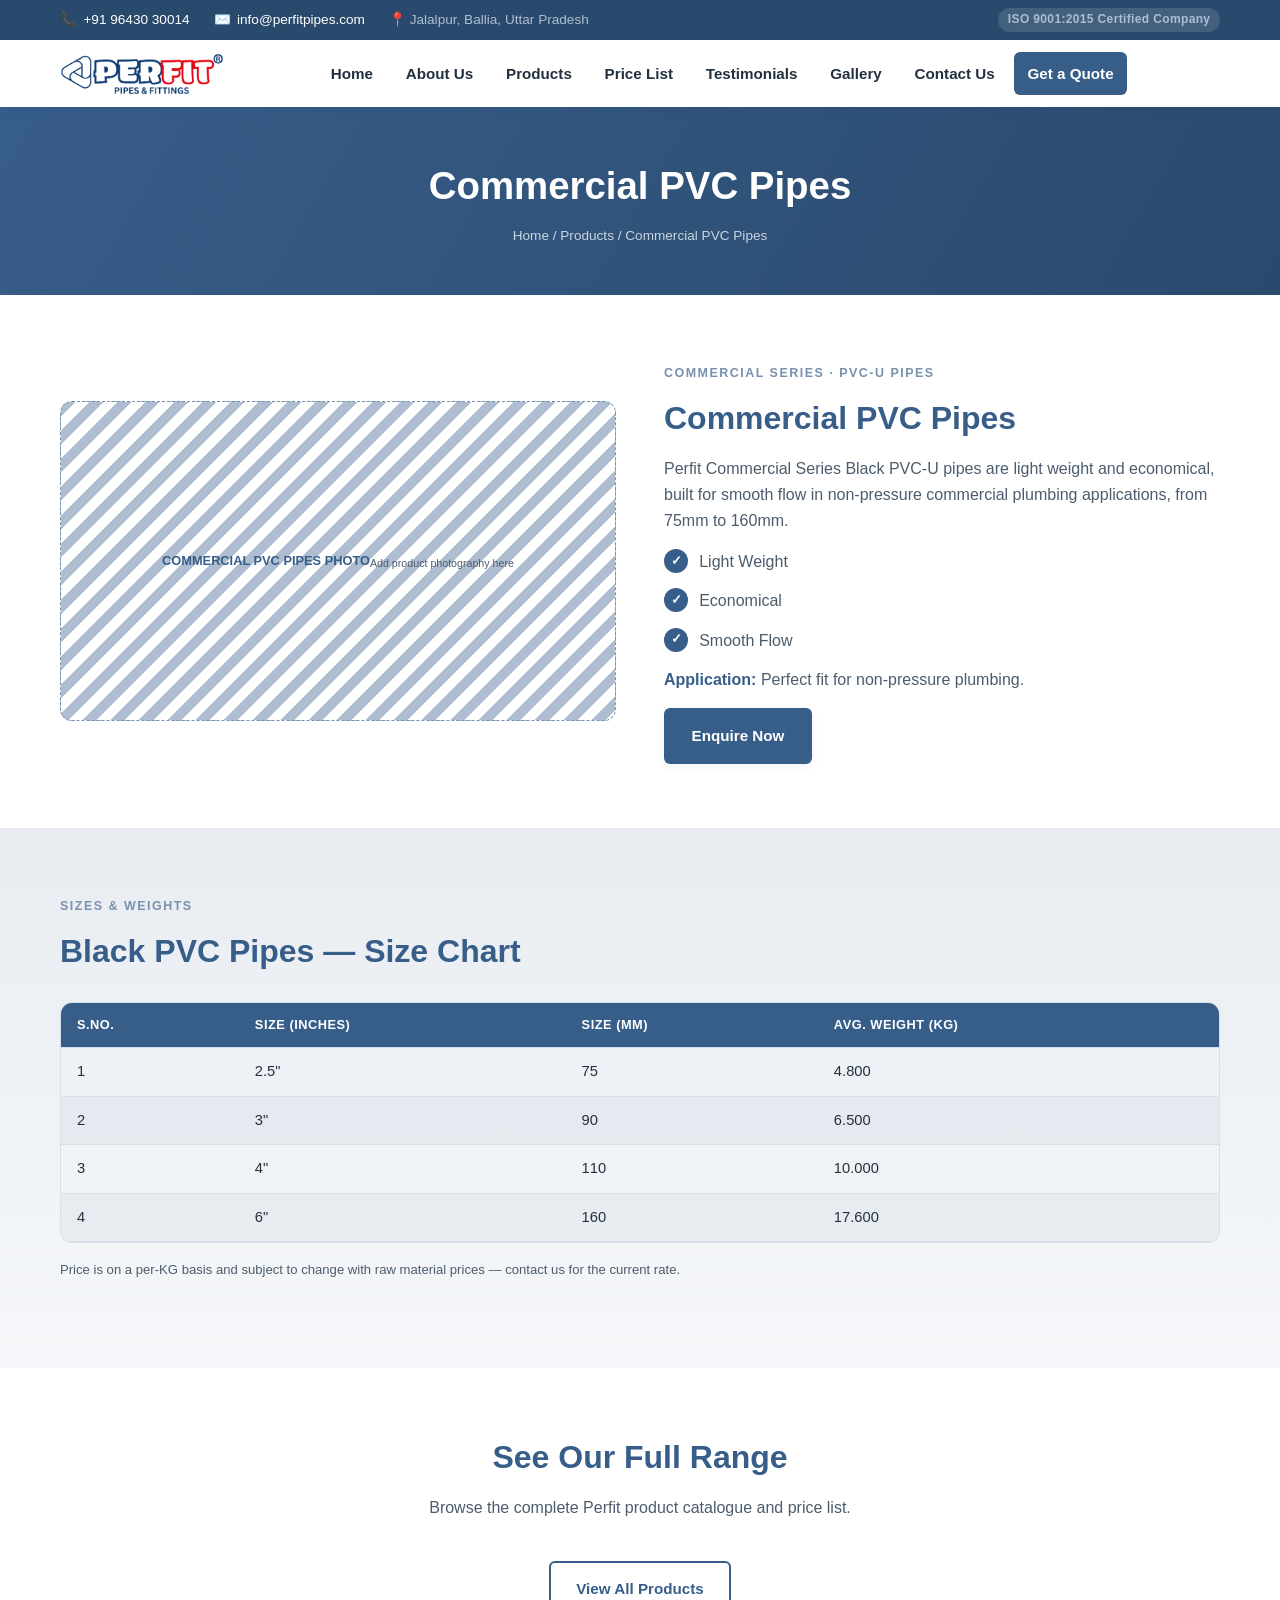
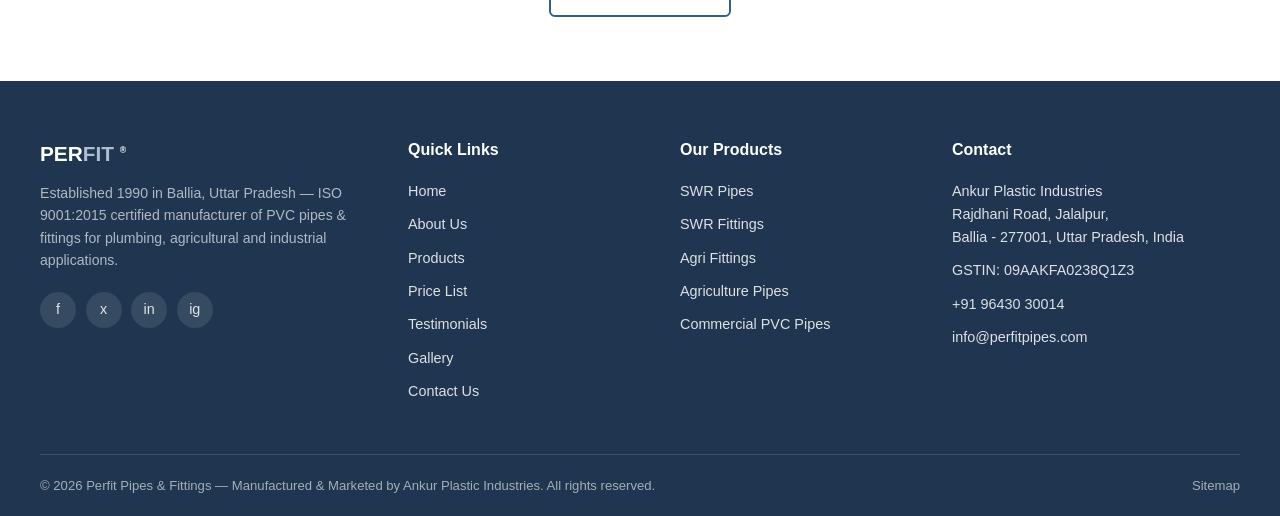
<file: product-commercial-pvc-pipes.html>
<!DOCTYPE html>
<html lang="en">
<head>
<meta charset="UTF-8">
<meta name="viewport" content="width=device-width, initial-scale=1.0">
<title>Commercial PVC Pipes | Perfit Pipes &amp; Fittings</title>
<meta name="description" content="Perfit Commercial PVC Pipes — Black PVC-U pipes, 75mm to 160mm, light weight and economical for non-pressure commercial plumbing.">
<link rel="stylesheet" href="css/style.css">
</head>
<body>

<header>
  <div class="topbar">
    <div class="container">
      <div class="topbar-contacts">
        <span>📞 <a href="tel:+919643030014">+91 96430 30014</a></span>
        <span>✉️ <a href="mailto:info@perfitpipes.com">info@perfitpipes.com</a></span>
        <span>📍 Jalalpur, Ballia, Uttar Pradesh</span>
      </div>
      <div class="topbar-badge">ISO 9001:2015 Certified Company</div>
    </div>
  </div>
  <div class="site-header">
    <div class="container">
      <a href="index.html" class="brand">
        <img src="images/logo.png" alt="Perfit Pipes & Fittings" class="brand-logo">
      </a>
      <button class="nav-toggle" aria-label="Toggle navigation" aria-expanded="false">
        <span></span><span></span><span></span>
      </button>
      <nav class="main-nav">
        <ul>
          <li><a href="index.html">Home</a></li>
          <li><a href="about.html">About Us</a></li>
          <li class="has-dropdown">
            <a href="products.html">Products</a>
            <div class="dropdown">
              <a href="product-swr-pipes.html">SWR Pipes</a>
              <a href="product-swr-fittings.html">SWR Fittings</a>
              <a href="product-agri-fittings.html">Agri Fittings</a>
              <a href="product-agriculture-pipes.html">Agriculture Pipes</a>
              <a href="product-commercial-pvc-pipes.html">Commercial PVC Pipes</a>
            </div>
          </li>
          <li><a href="price-list.html">Price List</a></li>
          <li><a href="testimonials.html">Testimonials</a></li>
          <li><a href="gallery.html">Gallery</a></li>
          <li><a href="contact.html">Contact Us</a></li>
          <li class="cta-link"><a href="contact.html">Get a Quote</a></li>
        </ul>
      </nav>
      <div class="nav-scrim"></div>
    </div>
  </div>
</header>

<main>

  <div class="page-header">
    <div class="container">
      <h1>Commercial PVC Pipes</h1>
      <div class="breadcrumb"><a href="index.html">Home</a> / <a href="products.html">Products</a> / Commercial PVC Pipes</div>
    </div>
  </div>

  <section class="section">
    <div class="container split">
      <div class="ph-img" style="min-height:320px;">
        COMMERCIAL PVC PIPES PHOTO<br><small>Add product photography here</small>
      </div>
      <div>
        <div class="eyebrow">Commercial Series &middot; PVC-U Pipes</div>
        <h2 class="section-title">Commercial PVC Pipes</h2>
        <p style="color:var(--color-text-soft);">Perfit Commercial Series Black PVC-U pipes are light weight and economical, built for smooth flow in non-pressure commercial plumbing applications, from 75mm to 160mm.</p>
        <ul class="check-list">
          <li>Light Weight</li>
          <li>Economical</li>
          <li>Smooth Flow</li>
        </ul>
        <p style="color:var(--color-text-soft);"><strong style="color:var(--color-dark);">Application:</strong> Perfect fit for non-pressure plumbing.</p>
        <a href="contact.html" class="btn btn-primary">Enquire Now</a>
      </div>
    </div>
  </section>

  <section class="section section-tint">
    <div class="container">
      <div class="section-head" style="text-align:left;margin-bottom:1.5rem;">
        <div class="eyebrow">Sizes &amp; Weights</div>
        <h2 class="section-title">Black PVC Pipes — Size Chart</h2>
      </div>
      <div class="table-wrap">
        <table class="spec-table">
          <thead>
            <tr><th>S.No.</th><th>Size (Inches)</th><th>Size (mm)</th><th>Avg. Weight (kg)</th></tr>
          </thead>
          <tbody>
            <tr><td>1</td><td>2.5"</td><td>75</td><td>4.800</td></tr>
            <tr><td>2</td><td>3"</td><td>90</td><td>6.500</td></tr>
            <tr><td>3</td><td>4"</td><td>110</td><td>10.000</td></tr>
            <tr><td>4</td><td>6"</td><td>160</td><td>17.600</td></tr>
          </tbody>
        </table>
      </div>
      <p class="table-note">Price is on a per-KG basis and subject to change with raw material prices — contact us for the current rate.</p>
    </div>
  </section>

  <section class="section text-center">
    <div class="container">
      <h2 class="section-title">See Our Full Range</h2>
      <p class="section-lead" style="margin-left:auto;margin-right:auto;">Browse the complete Perfit product catalogue and price list.</p>
      <a href="products.html" class="btn btn-outline-dark">View All Products</a>
    </div>
  </section>

</main>

<footer class="site-footer">
  <div class="container footer-top">
    <div class="footer-grid">
      <div>
        <div class="footer-brand-word">PER<span>FIT</span> <sup style="font-size:0.55rem;">&reg;</sup></div>
        <p class="footer-desc">Established 1990 in Ballia, Uttar Pradesh — ISO 9001:2015 certified manufacturer of PVC pipes &amp; fittings for plumbing, agricultural and industrial applications.</p>
        <div class="social-row">
          <a href="#" aria-label="Facebook">f</a>
          <a href="#" aria-label="Twitter">x</a>
          <a href="#" aria-label="LinkedIn">in</a>
          <a href="#" aria-label="Instagram">ig</a>
        </div>
      </div>
      <div>
        <h4>Quick Links</h4>
        <ul>
          <li><a href="index.html">Home</a></li>
          <li><a href="about.html">About Us</a></li>
          <li><a href="products.html">Products</a></li>
          <li><a href="price-list.html">Price List</a></li>
          <li><a href="testimonials.html">Testimonials</a></li>
          <li><a href="gallery.html">Gallery</a></li>
          <li><a href="contact.html">Contact Us</a></li>
        </ul>
      </div>
      <div>
        <h4>Our Products</h4>
        <ul>
          <li><a href="product-swr-pipes.html">SWR Pipes</a></li>
          <li><a href="product-swr-fittings.html">SWR Fittings</a></li>
          <li><a href="product-agri-fittings.html">Agri Fittings</a></li>
          <li><a href="product-agriculture-pipes.html">Agriculture Pipes</a></li>
          <li><a href="product-commercial-pvc-pipes.html">Commercial PVC Pipes</a></li>
        </ul>
      </div>
      <div>
        <h4>Contact</h4>
        <ul>
          <li>Ankur Plastic Industries<br>Rajdhani Road, Jalalpur,<br>Ballia - 277001, Uttar Pradesh, India</li>
          <li>GSTIN: 09AAKFA0238Q1Z3</li>
          <li><a href="tel:+919643030014">+91 96430 30014</a></li>
          <li><a href="mailto:info@perfitpipes.com">info@perfitpipes.com</a></li>
        </ul>
      </div>
    </div>
  </div>
  <div class="container footer-bottom">
    <span>&copy; <span id="year"></span> Perfit Pipes &amp; Fittings — Manufactured &amp; Marketed by Ankur Plastic Industries. All rights reserved.</span>
    <span><a href="sitemap.html">Sitemap</a></span>
  </div>
</footer>

<script src="js/main.js"></script>
</body>
</html>
</file>
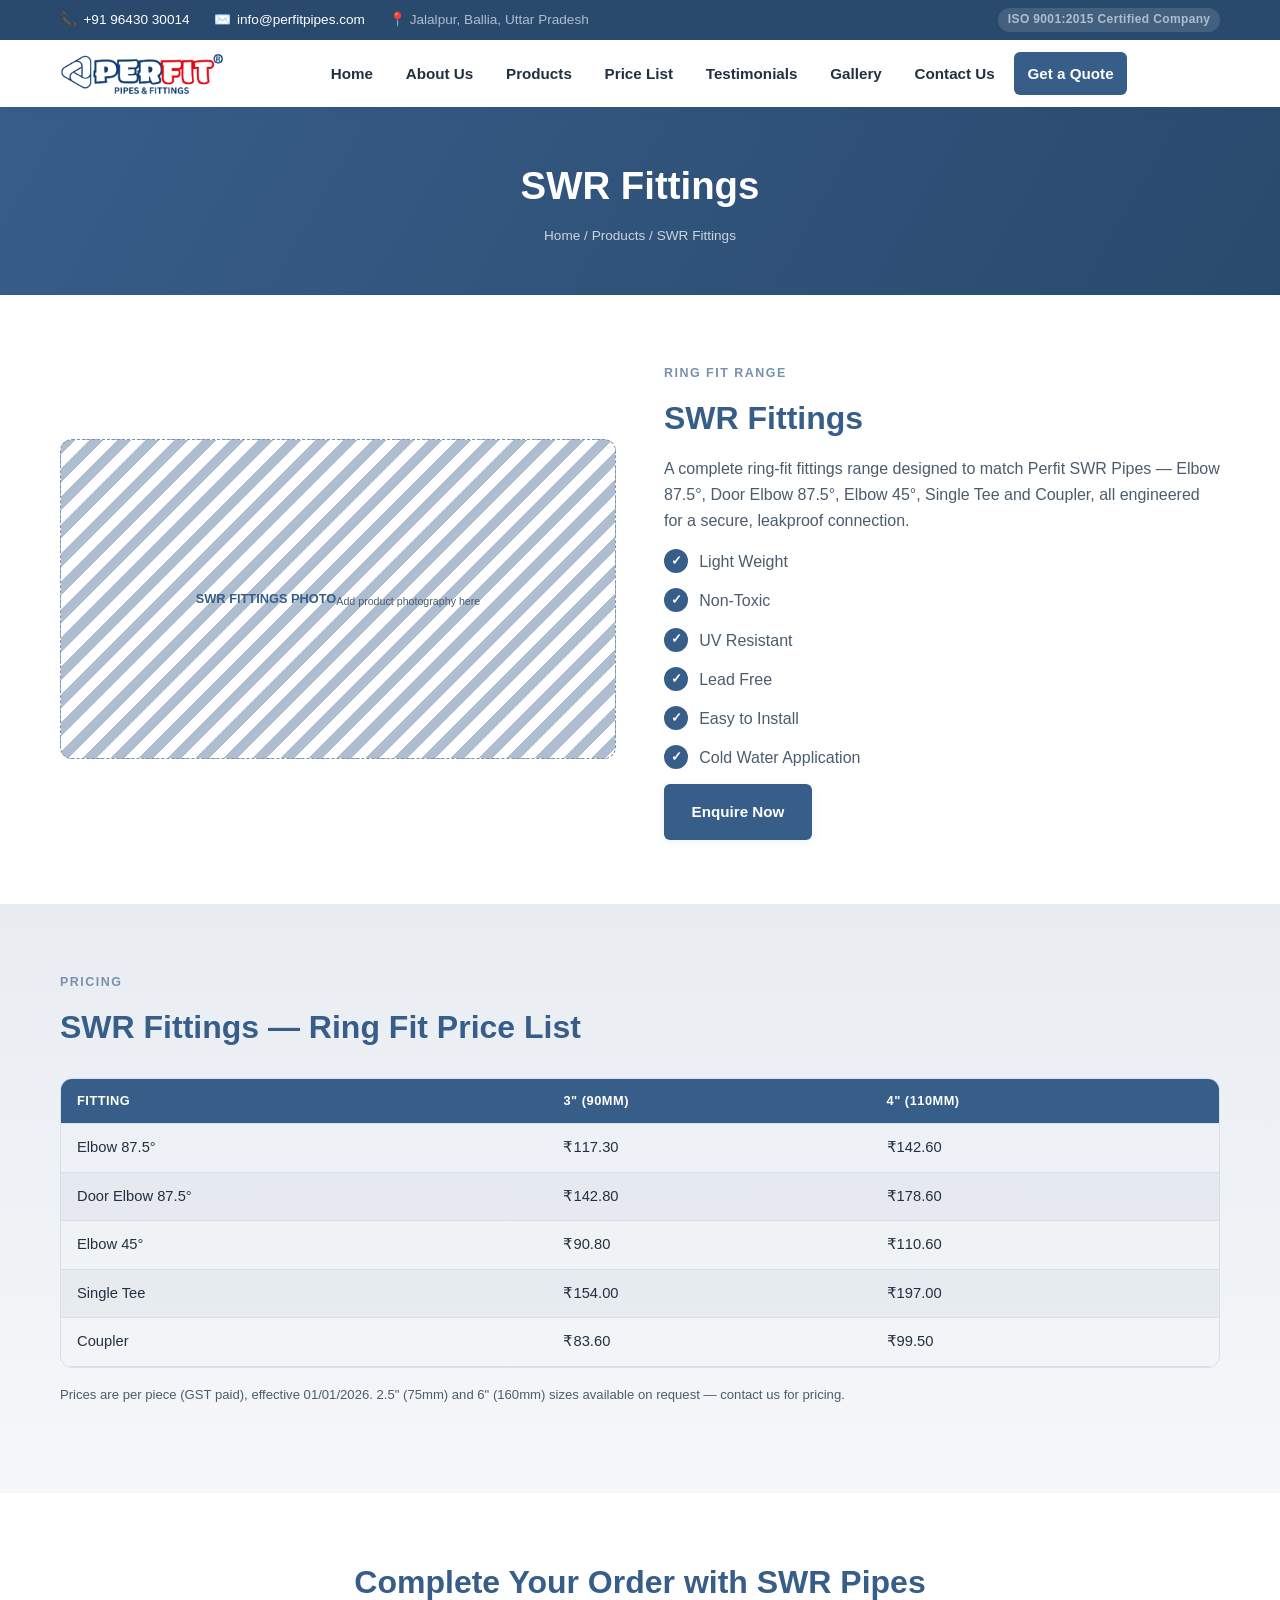
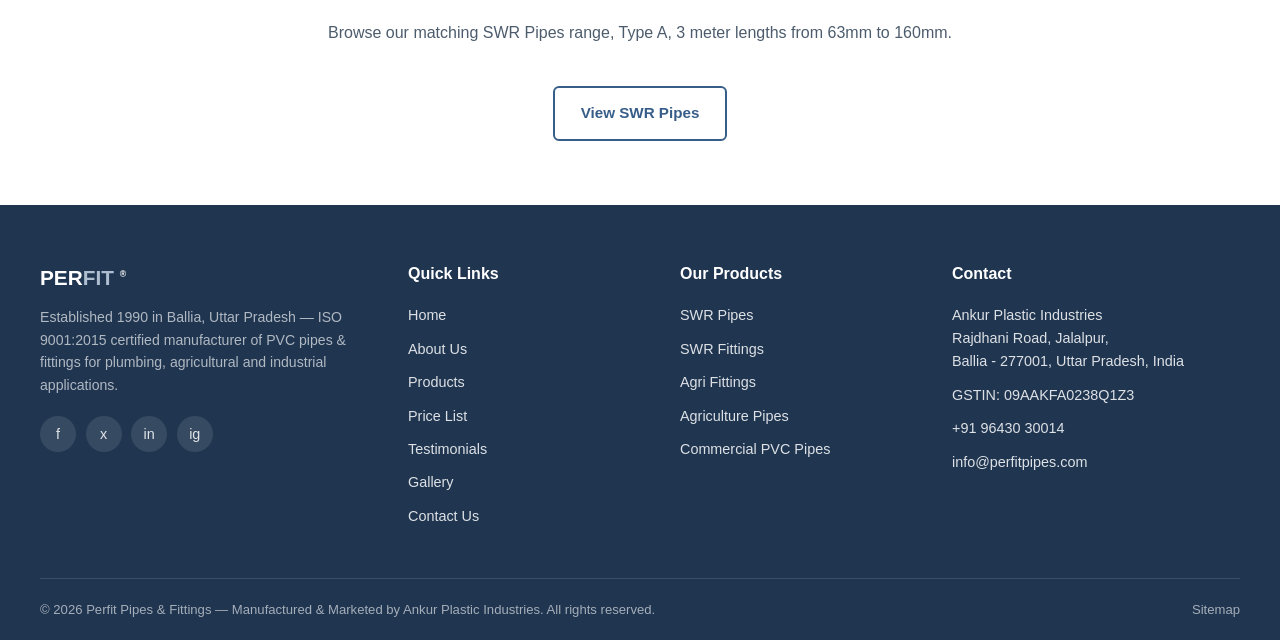
<file: product-swr-fittings.html>
<!DOCTYPE html>
<html lang="en">
<head>
<meta charset="UTF-8">
<meta name="viewport" content="width=device-width, initial-scale=1.0">
<title>SWR Fittings | Perfit Pipes &amp; Fittings</title>
<meta name="description" content="Perfit SWR Fittings — Elbow 87.5°, Door Elbow 87.5°, Elbow 45°, Single Tee and Coupler, ring-fit design, sizes 75mm to 160mm.">
<link rel="stylesheet" href="css/style.css">
</head>
<body>

<header>
  <div class="topbar">
    <div class="container">
      <div class="topbar-contacts">
        <span>📞 <a href="tel:+919643030014">+91 96430 30014</a></span>
        <span>✉️ <a href="mailto:info@perfitpipes.com">info@perfitpipes.com</a></span>
        <span>📍 Jalalpur, Ballia, Uttar Pradesh</span>
      </div>
      <div class="topbar-badge">ISO 9001:2015 Certified Company</div>
    </div>
  </div>
  <div class="site-header">
    <div class="container">
      <a href="index.html" class="brand">
        <img src="images/logo.png" alt="Perfit Pipes & Fittings" class="brand-logo">
      </a>
      <button class="nav-toggle" aria-label="Toggle navigation" aria-expanded="false">
        <span></span><span></span><span></span>
      </button>
      <nav class="main-nav">
        <ul>
          <li><a href="index.html">Home</a></li>
          <li><a href="about.html">About Us</a></li>
          <li class="has-dropdown">
            <a href="products.html">Products</a>
            <div class="dropdown">
              <a href="product-swr-pipes.html">SWR Pipes</a>
              <a href="product-swr-fittings.html">SWR Fittings</a>
              <a href="product-agri-fittings.html">Agri Fittings</a>
              <a href="product-agriculture-pipes.html">Agriculture Pipes</a>
              <a href="product-commercial-pvc-pipes.html">Commercial PVC Pipes</a>
            </div>
          </li>
          <li><a href="price-list.html">Price List</a></li>
          <li><a href="testimonials.html">Testimonials</a></li>
          <li><a href="gallery.html">Gallery</a></li>
          <li><a href="contact.html">Contact Us</a></li>
          <li class="cta-link"><a href="contact.html">Get a Quote</a></li>
        </ul>
      </nav>
      <div class="nav-scrim"></div>
    </div>
  </div>
</header>

<main>

  <div class="page-header">
    <div class="container">
      <h1>SWR Fittings</h1>
      <div class="breadcrumb"><a href="index.html">Home</a> / <a href="products.html">Products</a> / SWR Fittings</div>
    </div>
  </div>

  <section class="section">
    <div class="container split">
      <div class="ph-img" style="min-height:320px;">
        SWR FITTINGS PHOTO<br><small>Add product photography here</small>
      </div>
      <div>
        <div class="eyebrow">Ring Fit Range</div>
        <h2 class="section-title">SWR Fittings</h2>
        <p style="color:var(--color-text-soft);">A complete ring-fit fittings range designed to match Perfit SWR Pipes — Elbow 87.5°, Door Elbow 87.5°, Elbow 45°, Single Tee and Coupler, all engineered for a secure, leakproof connection.</p>
        <ul class="check-list">
          <li>Light Weight</li>
          <li>Non-Toxic</li>
          <li>UV Resistant</li>
          <li>Lead Free</li>
          <li>Easy to Install</li>
          <li>Cold Water Application</li>
        </ul>
        <a href="contact.html" class="btn btn-primary">Enquire Now</a>
      </div>
    </div>
  </section>

  <section class="section section-tint">
    <div class="container">
      <div class="section-head" style="text-align:left;margin-bottom:1.5rem;">
        <div class="eyebrow">Pricing</div>
        <h2 class="section-title">SWR Fittings — Ring Fit Price List</h2>
      </div>
      <div class="table-wrap">
        <table class="spec-table">
          <thead>
            <tr><th>Fitting</th><th>3" (90mm)</th><th>4" (110mm)</th></tr>
          </thead>
          <tbody>
            <tr><td>Elbow 87.5&deg;</td><td>&#8377;117.30</td><td>&#8377;142.60</td></tr>
            <tr><td>Door Elbow 87.5&deg;</td><td>&#8377;142.80</td><td>&#8377;178.60</td></tr>
            <tr><td>Elbow 45&deg;</td><td>&#8377;90.80</td><td>&#8377;110.60</td></tr>
            <tr><td>Single Tee</td><td>&#8377;154.00</td><td>&#8377;197.00</td></tr>
            <tr><td>Coupler</td><td>&#8377;83.60</td><td>&#8377;99.50</td></tr>
          </tbody>
        </table>
      </div>
      <p class="table-note">Prices are per piece (GST paid), effective 01/01/2026. 2.5" (75mm) and 6" (160mm) sizes available on request — contact us for pricing.</p>
    </div>
  </section>

  <section class="section text-center">
    <div class="container">
      <h2 class="section-title">Complete Your Order with SWR Pipes</h2>
      <p class="section-lead" style="margin-left:auto;margin-right:auto;">Browse our matching SWR Pipes range, Type A, 3 meter lengths from 63mm to 160mm.</p>
      <a href="product-swr-pipes.html" class="btn btn-outline-dark">View SWR Pipes</a>
    </div>
  </section>

</main>

<footer class="site-footer">
  <div class="container footer-top">
    <div class="footer-grid">
      <div>
        <div class="footer-brand-word">PER<span>FIT</span> <sup style="font-size:0.55rem;">&reg;</sup></div>
        <p class="footer-desc">Established 1990 in Ballia, Uttar Pradesh — ISO 9001:2015 certified manufacturer of PVC pipes &amp; fittings for plumbing, agricultural and industrial applications.</p>
        <div class="social-row">
          <a href="#" aria-label="Facebook">f</a>
          <a href="#" aria-label="Twitter">x</a>
          <a href="#" aria-label="LinkedIn">in</a>
          <a href="#" aria-label="Instagram">ig</a>
        </div>
      </div>
      <div>
        <h4>Quick Links</h4>
        <ul>
          <li><a href="index.html">Home</a></li>
          <li><a href="about.html">About Us</a></li>
          <li><a href="products.html">Products</a></li>
          <li><a href="price-list.html">Price List</a></li>
          <li><a href="testimonials.html">Testimonials</a></li>
          <li><a href="gallery.html">Gallery</a></li>
          <li><a href="contact.html">Contact Us</a></li>
        </ul>
      </div>
      <div>
        <h4>Our Products</h4>
        <ul>
          <li><a href="product-swr-pipes.html">SWR Pipes</a></li>
          <li><a href="product-swr-fittings.html">SWR Fittings</a></li>
          <li><a href="product-agri-fittings.html">Agri Fittings</a></li>
          <li><a href="product-agriculture-pipes.html">Agriculture Pipes</a></li>
          <li><a href="product-commercial-pvc-pipes.html">Commercial PVC Pipes</a></li>
        </ul>
      </div>
      <div>
        <h4>Contact</h4>
        <ul>
          <li>Ankur Plastic Industries<br>Rajdhani Road, Jalalpur,<br>Ballia - 277001, Uttar Pradesh, India</li>
          <li>GSTIN: 09AAKFA0238Q1Z3</li>
          <li><a href="tel:+919643030014">+91 96430 30014</a></li>
          <li><a href="mailto:info@perfitpipes.com">info@perfitpipes.com</a></li>
        </ul>
      </div>
    </div>
  </div>
  <div class="container footer-bottom">
    <span>&copy; <span id="year"></span> Perfit Pipes &amp; Fittings — Manufactured &amp; Marketed by Ankur Plastic Industries. All rights reserved.</span>
    <span><a href="sitemap.html">Sitemap</a></span>
  </div>
</footer>

<script src="js/main.js"></script>
</body>
</html>
</file>
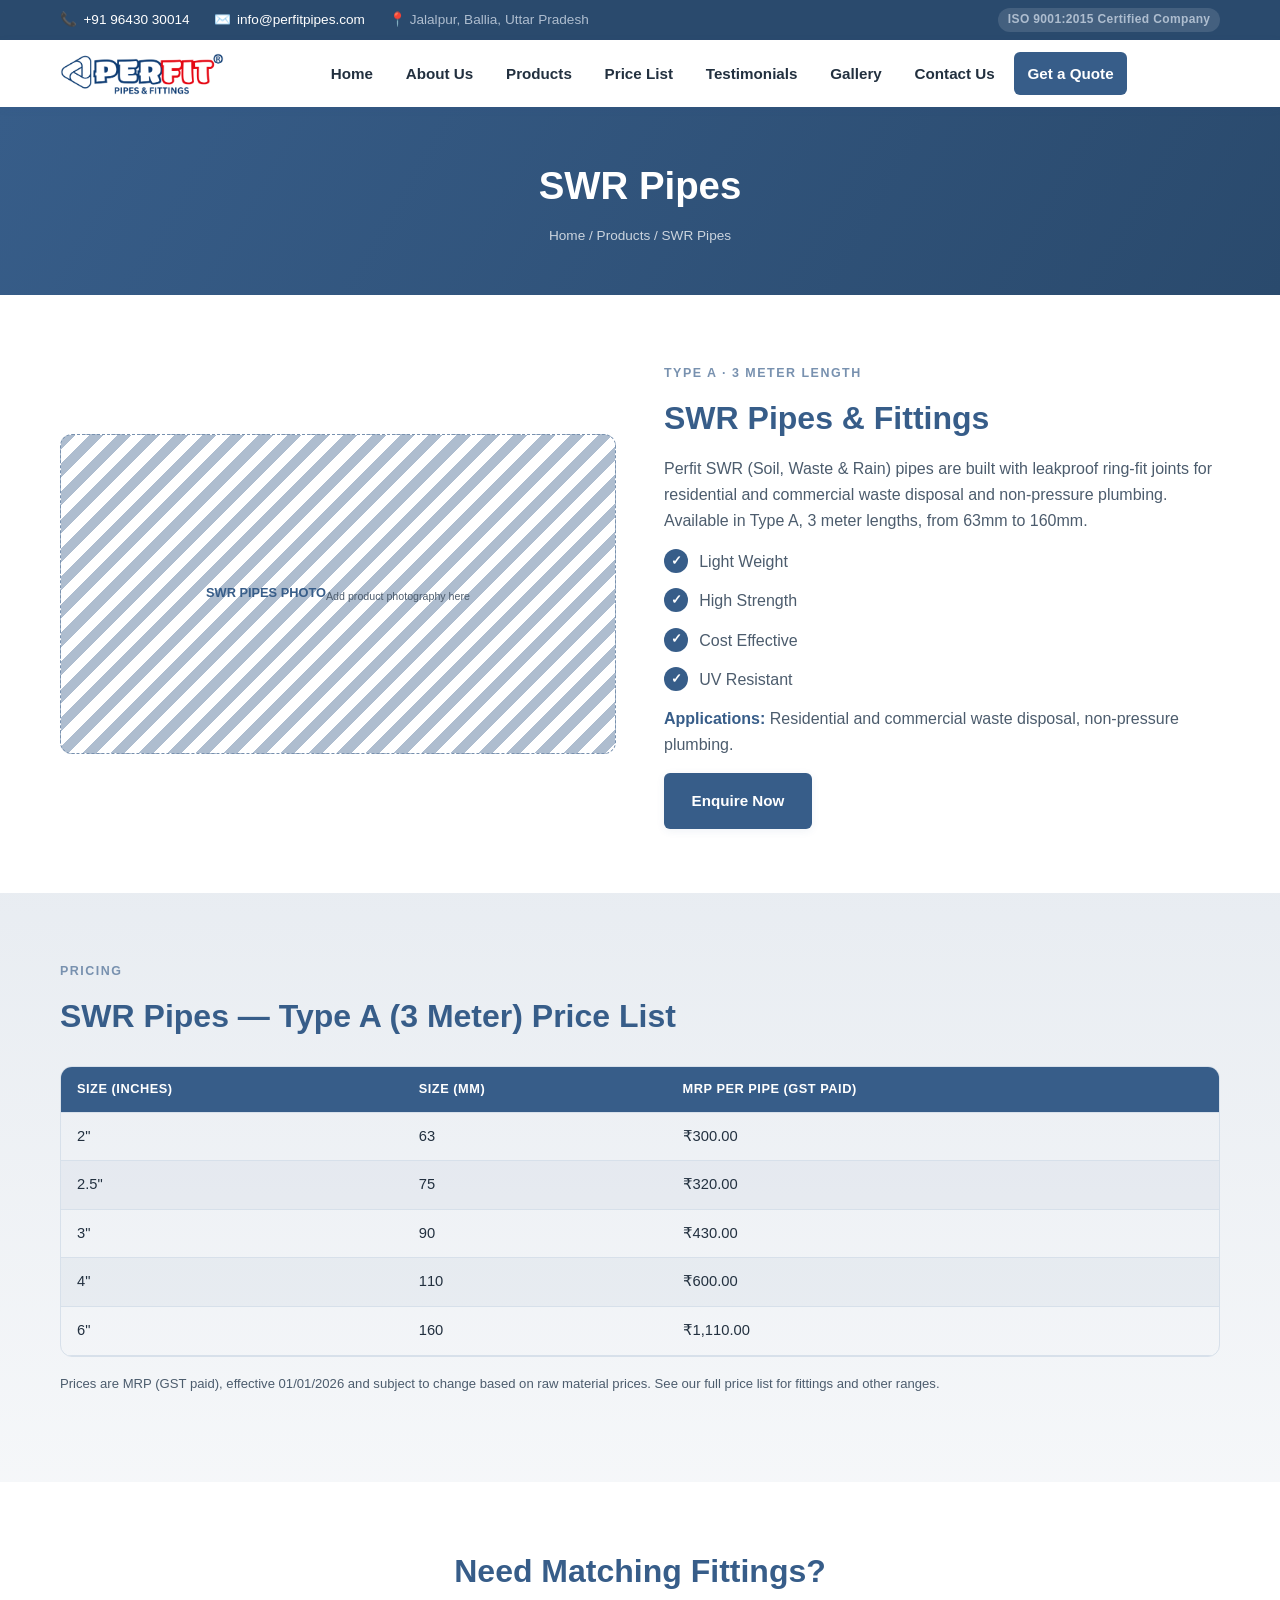
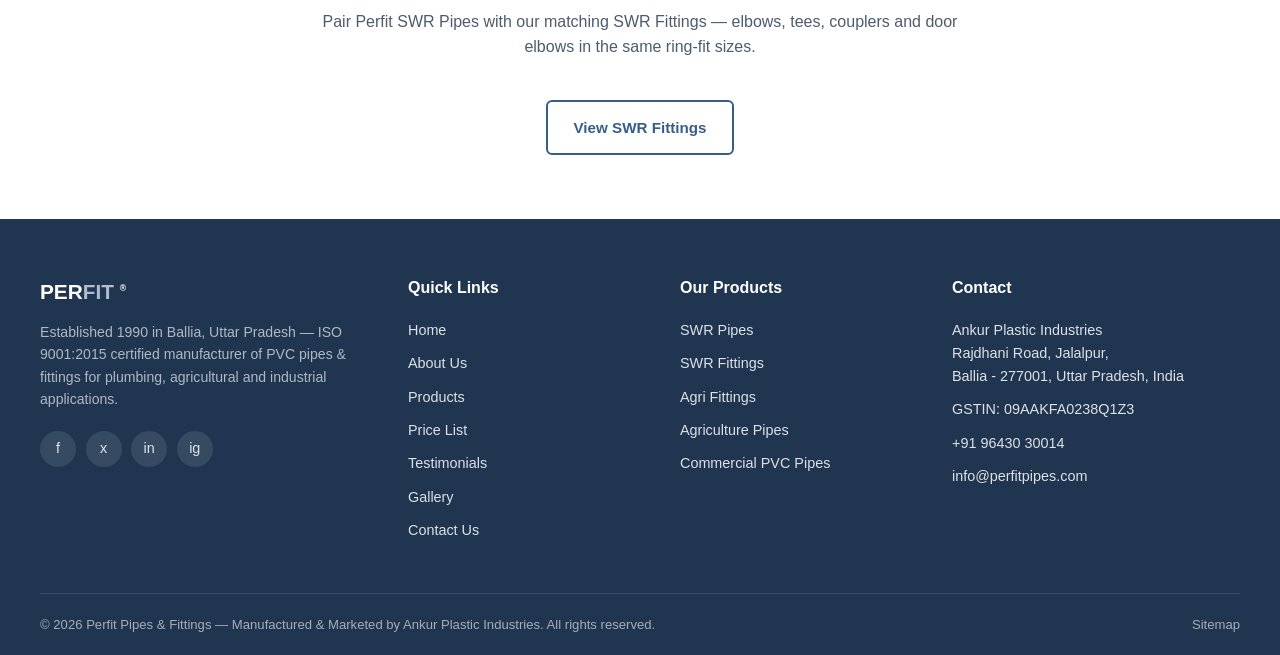
<file: product-swr-pipes.html>
<!DOCTYPE html>
<html lang="en">
<head>
<meta charset="UTF-8">
<meta name="viewport" content="width=device-width, initial-scale=1.0">
<title>SWR Pipes | Perfit Pipes &amp; Fittings</title>
<meta name="description" content="Perfit SWR Pipes — Type A, 3 meter, sizes 63mm to 160mm. Light weight, high strength, UV resistant, leakproof ring-fit joints. Price list included.">
<link rel="stylesheet" href="css/style.css">
</head>
<body>

<header>
  <div class="topbar">
    <div class="container">
      <div class="topbar-contacts">
        <span>📞 <a href="tel:+919643030014">+91 96430 30014</a></span>
        <span>✉️ <a href="mailto:info@perfitpipes.com">info@perfitpipes.com</a></span>
        <span>📍 Jalalpur, Ballia, Uttar Pradesh</span>
      </div>
      <div class="topbar-badge">ISO 9001:2015 Certified Company</div>
    </div>
  </div>
  <div class="site-header">
    <div class="container">
      <a href="index.html" class="brand">
        <img src="images/logo.png" alt="Perfit Pipes & Fittings" class="brand-logo">
      </a>
      <button class="nav-toggle" aria-label="Toggle navigation" aria-expanded="false">
        <span></span><span></span><span></span>
      </button>
      <nav class="main-nav">
        <ul>
          <li><a href="index.html">Home</a></li>
          <li><a href="about.html">About Us</a></li>
          <li class="has-dropdown">
            <a href="products.html">Products</a>
            <div class="dropdown">
              <a href="product-swr-pipes.html">SWR Pipes</a>
              <a href="product-swr-fittings.html">SWR Fittings</a>
              <a href="product-agri-fittings.html">Agri Fittings</a>
              <a href="product-agriculture-pipes.html">Agriculture Pipes</a>
              <a href="product-commercial-pvc-pipes.html">Commercial PVC Pipes</a>
            </div>
          </li>
          <li><a href="price-list.html">Price List</a></li>
          <li><a href="testimonials.html">Testimonials</a></li>
          <li><a href="gallery.html">Gallery</a></li>
          <li><a href="contact.html">Contact Us</a></li>
          <li class="cta-link"><a href="contact.html">Get a Quote</a></li>
        </ul>
      </nav>
      <div class="nav-scrim"></div>
    </div>
  </div>
</header>

<main>

  <div class="page-header">
    <div class="container">
      <h1>SWR Pipes</h1>
      <div class="breadcrumb"><a href="index.html">Home</a> / <a href="products.html">Products</a> / SWR Pipes</div>
    </div>
  </div>

  <section class="section">
    <div class="container split">
      <div class="ph-img" style="min-height:320px;">
        SWR PIPES PHOTO<br><small>Add product photography here</small>
      </div>
      <div>
        <div class="eyebrow">Type A &middot; 3 Meter Length</div>
        <h2 class="section-title">SWR Pipes &amp; Fittings</h2>
        <p style="color:var(--color-text-soft);">Perfit SWR (Soil, Waste &amp; Rain) pipes are built with leakproof ring-fit joints for residential and commercial waste disposal and non-pressure plumbing. Available in Type A, 3 meter lengths, from 63mm to 160mm.</p>
        <ul class="check-list">
          <li>Light Weight</li>
          <li>High Strength</li>
          <li>Cost Effective</li>
          <li>UV Resistant</li>
        </ul>
        <p style="color:var(--color-text-soft);"><strong style="color:var(--color-dark);">Applications:</strong> Residential and commercial waste disposal, non-pressure plumbing.</p>
        <a href="contact.html" class="btn btn-primary">Enquire Now</a>
      </div>
    </div>
  </section>

  <section class="section section-tint">
    <div class="container">
      <div class="section-head" style="text-align:left;margin-bottom:1.5rem;">
        <div class="eyebrow">Pricing</div>
        <h2 class="section-title">SWR Pipes — Type A (3 Meter) Price List</h2>
      </div>
      <div class="table-wrap">
        <table class="spec-table">
          <thead>
            <tr><th>Size (Inches)</th><th>Size (mm)</th><th>MRP per Pipe (GST Paid)</th></tr>
          </thead>
          <tbody>
            <tr><td>2"</td><td>63</td><td>&#8377;300.00</td></tr>
            <tr><td>2.5"</td><td>75</td><td>&#8377;320.00</td></tr>
            <tr><td>3"</td><td>90</td><td>&#8377;430.00</td></tr>
            <tr><td>4"</td><td>110</td><td>&#8377;600.00</td></tr>
            <tr><td>6"</td><td>160</td><td>&#8377;1,110.00</td></tr>
          </tbody>
        </table>
      </div>
      <p class="table-note">Prices are MRP (GST paid), effective 01/01/2026 and subject to change based on raw material prices. See our <a href="price-list.html">full price list</a> for fittings and other ranges.</p>
    </div>
  </section>

  <section class="section text-center">
    <div class="container">
      <h2 class="section-title">Need Matching Fittings?</h2>
      <p class="section-lead" style="margin-left:auto;margin-right:auto;">Pair Perfit SWR Pipes with our matching SWR Fittings — elbows, tees, couplers and door elbows in the same ring-fit sizes.</p>
      <a href="product-swr-fittings.html" class="btn btn-outline-dark">View SWR Fittings</a>
    </div>
  </section>

</main>

<footer class="site-footer">
  <div class="container footer-top">
    <div class="footer-grid">
      <div>
        <div class="footer-brand-word">PER<span>FIT</span> <sup style="font-size:0.55rem;">&reg;</sup></div>
        <p class="footer-desc">Established 1990 in Ballia, Uttar Pradesh — ISO 9001:2015 certified manufacturer of PVC pipes &amp; fittings for plumbing, agricultural and industrial applications.</p>
        <div class="social-row">
          <a href="#" aria-label="Facebook">f</a>
          <a href="#" aria-label="Twitter">x</a>
          <a href="#" aria-label="LinkedIn">in</a>
          <a href="#" aria-label="Instagram">ig</a>
        </div>
      </div>
      <div>
        <h4>Quick Links</h4>
        <ul>
          <li><a href="index.html">Home</a></li>
          <li><a href="about.html">About Us</a></li>
          <li><a href="products.html">Products</a></li>
          <li><a href="price-list.html">Price List</a></li>
          <li><a href="testimonials.html">Testimonials</a></li>
          <li><a href="gallery.html">Gallery</a></li>
          <li><a href="contact.html">Contact Us</a></li>
        </ul>
      </div>
      <div>
        <h4>Our Products</h4>
        <ul>
          <li><a href="product-swr-pipes.html">SWR Pipes</a></li>
          <li><a href="product-swr-fittings.html">SWR Fittings</a></li>
          <li><a href="product-agri-fittings.html">Agri Fittings</a></li>
          <li><a href="product-agriculture-pipes.html">Agriculture Pipes</a></li>
          <li><a href="product-commercial-pvc-pipes.html">Commercial PVC Pipes</a></li>
        </ul>
      </div>
      <div>
        <h4>Contact</h4>
        <ul>
          <li>Ankur Plastic Industries<br>Rajdhani Road, Jalalpur,<br>Ballia - 277001, Uttar Pradesh, India</li>
          <li>GSTIN: 09AAKFA0238Q1Z3</li>
          <li><a href="tel:+919643030014">+91 96430 30014</a></li>
          <li><a href="mailto:info@perfitpipes.com">info@perfitpipes.com</a></li>
        </ul>
      </div>
    </div>
  </div>
  <div class="container footer-bottom">
    <span>&copy; <span id="year"></span> Perfit Pipes &amp; Fittings — Manufactured &amp; Marketed by Ankur Plastic Industries. All rights reserved.</span>
    <span><a href="sitemap.html">Sitemap</a></span>
  </div>
</footer>

<script src="js/main.js"></script>
</body>
</html>
</file>
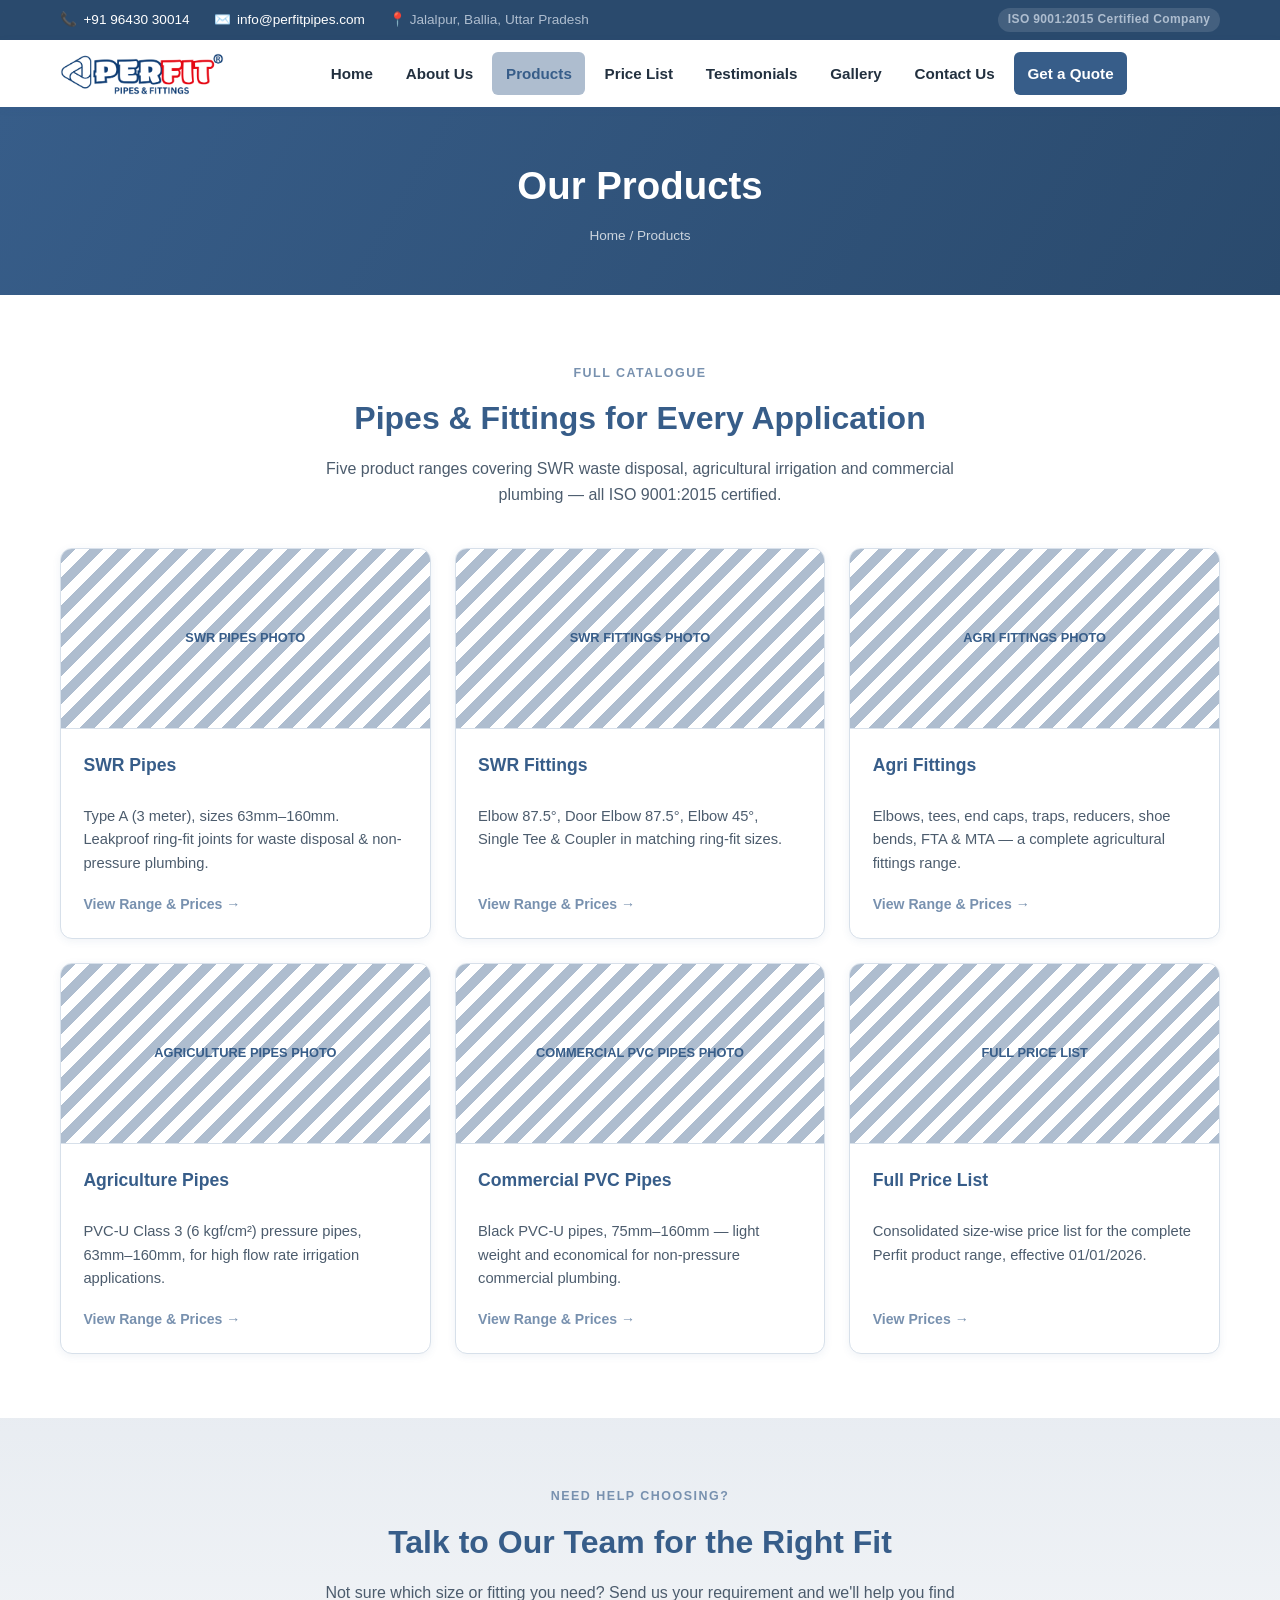
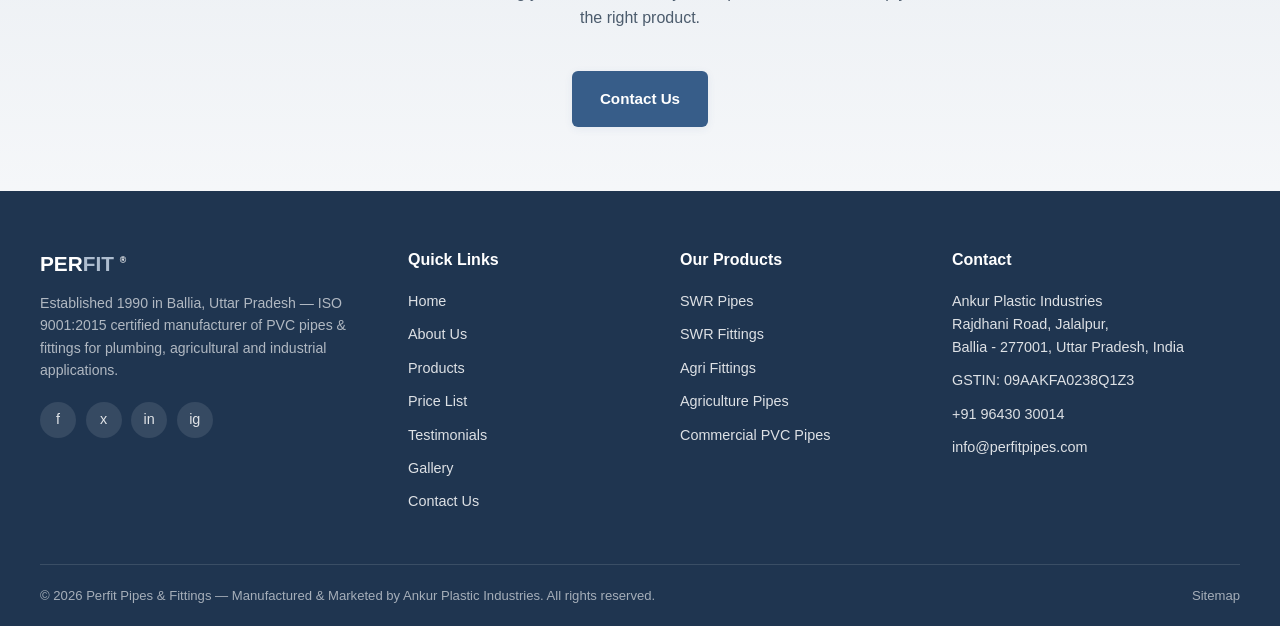
<file: products.html>
<!DOCTYPE html>
<html lang="en">
<head>
<meta charset="UTF-8">
<meta name="viewport" content="width=device-width, initial-scale=1.0">
<title>Our Products | Perfit Pipes &amp; Fittings</title>
<meta name="description" content="Browse the full Perfit Pipes & Fittings product range: SWR pipes, SWR fittings, agri fittings, agriculture pressure pipes and commercial PVC pipes.">
<link rel="stylesheet" href="css/style.css">
</head>
<body>

<header>
  <div class="topbar">
    <div class="container">
      <div class="topbar-contacts">
        <span>📞 <a href="tel:+919643030014">+91 96430 30014</a></span>
        <span>✉️ <a href="mailto:info@perfitpipes.com">info@perfitpipes.com</a></span>
        <span>📍 Jalalpur, Ballia, Uttar Pradesh</span>
      </div>
      <div class="topbar-badge">ISO 9001:2015 Certified Company</div>
    </div>
  </div>
  <div class="site-header">
    <div class="container">
      <a href="index.html" class="brand">
        <img src="images/logo.png" alt="Perfit Pipes & Fittings" class="brand-logo">
      </a>
      <button class="nav-toggle" aria-label="Toggle navigation" aria-expanded="false">
        <span></span><span></span><span></span>
      </button>
      <nav class="main-nav">
        <ul>
          <li><a href="index.html">Home</a></li>
          <li><a href="about.html">About Us</a></li>
          <li class="has-dropdown">
            <a href="products.html">Products</a>
            <div class="dropdown">
              <a href="product-swr-pipes.html">SWR Pipes</a>
              <a href="product-swr-fittings.html">SWR Fittings</a>
              <a href="product-agri-fittings.html">Agri Fittings</a>
              <a href="product-agriculture-pipes.html">Agriculture Pipes</a>
              <a href="product-commercial-pvc-pipes.html">Commercial PVC Pipes</a>
            </div>
          </li>
          <li><a href="price-list.html">Price List</a></li>
          <li><a href="testimonials.html">Testimonials</a></li>
          <li><a href="gallery.html">Gallery</a></li>
          <li><a href="contact.html">Contact Us</a></li>
          <li class="cta-link"><a href="contact.html">Get a Quote</a></li>
        </ul>
      </nav>
      <div class="nav-scrim"></div>
    </div>
  </div>
</header>

<main>

  <div class="page-header">
    <div class="container">
      <h1>Our Products</h1>
      <div class="breadcrumb"><a href="index.html">Home</a> / Products</div>
    </div>
  </div>

  <section class="section">
    <div class="container">
      <div class="section-head">
        <div class="eyebrow">Full Catalogue</div>
        <h2 class="section-title">Pipes &amp; Fittings for Every Application</h2>
        <p class="section-lead" style="margin-left:auto;margin-right:auto;">Five product ranges covering SWR waste disposal, agricultural irrigation and commercial plumbing — all ISO 9001:2015 certified.</p>
      </div>

      <div class="grid grid-3">

        <a class="card product-card" href="product-swr-pipes.html">
          <div class="ph-img">SWR PIPES PHOTO</div>
          <div class="card-body">
            <h3>SWR Pipes</h3>
            <p>Type A (3 meter), sizes 63mm–160mm. Leakproof ring-fit joints for waste disposal &amp; non-pressure plumbing.</p>
            <span class="card-link">View Range &amp; Prices &rarr;</span>
          </div>
        </a>

        <a class="card product-card" href="product-swr-fittings.html">
          <div class="ph-img">SWR FITTINGS PHOTO</div>
          <div class="card-body">
            <h3>SWR Fittings</h3>
            <p>Elbow 87.5°, Door Elbow 87.5°, Elbow 45°, Single Tee &amp; Coupler in matching ring-fit sizes.</p>
            <span class="card-link">View Range &amp; Prices &rarr;</span>
          </div>
        </a>

        <a class="card product-card" href="product-agri-fittings.html">
          <div class="ph-img">AGRI FITTINGS PHOTO</div>
          <div class="card-body">
            <h3>Agri Fittings</h3>
            <p>Elbows, tees, end caps, traps, reducers, shoe bends, FTA &amp; MTA — a complete agricultural fittings range.</p>
            <span class="card-link">View Range &amp; Prices &rarr;</span>
          </div>
        </a>

        <a class="card product-card" href="product-agriculture-pipes.html">
          <div class="ph-img">AGRICULTURE PIPES PHOTO</div>
          <div class="card-body">
            <h3>Agriculture Pipes</h3>
            <p>PVC-U Class 3 (6 kgf/cm²) pressure pipes, 63mm–160mm, for high flow rate irrigation applications.</p>
            <span class="card-link">View Range &amp; Prices &rarr;</span>
          </div>
        </a>

        <a class="card product-card" href="product-commercial-pvc-pipes.html">
          <div class="ph-img">COMMERCIAL PVC PIPES PHOTO</div>
          <div class="card-body">
            <h3>Commercial PVC Pipes</h3>
            <p>Black PVC-U pipes, 75mm–160mm — light weight and economical for non-pressure commercial plumbing.</p>
            <span class="card-link">View Range &amp; Prices &rarr;</span>
          </div>
        </a>

        <a class="card product-card" href="price-list.html">
          <div class="ph-img">FULL PRICE LIST</div>
          <div class="card-body">
            <h3>Full Price List</h3>
            <p>Consolidated size-wise price list for the complete Perfit product range, effective 01/01/2026.</p>
            <span class="card-link">View Prices &rarr;</span>
          </div>
        </a>

      </div>
    </div>
  </section>

  <section class="section section-tint">
    <div class="container text-center">
      <div class="eyebrow">Need Help Choosing?</div>
      <h2 class="section-title">Talk to Our Team for the Right Fit</h2>
      <p class="section-lead" style="margin-left:auto;margin-right:auto;">Not sure which size or fitting you need? Send us your requirement and we'll help you find the right product.</p>
      <a href="contact.html" class="btn btn-primary">Contact Us</a>
    </div>
  </section>

</main>

<footer class="site-footer">
  <div class="container footer-top">
    <div class="footer-grid">
      <div>
        <div class="footer-brand-word">PER<span>FIT</span> <sup style="font-size:0.55rem;">&reg;</sup></div>
        <p class="footer-desc">Established 1990 in Ballia, Uttar Pradesh — ISO 9001:2015 certified manufacturer of PVC pipes &amp; fittings for plumbing, agricultural and industrial applications.</p>
        <div class="social-row">
          <a href="#" aria-label="Facebook">f</a>
          <a href="#" aria-label="Twitter">x</a>
          <a href="#" aria-label="LinkedIn">in</a>
          <a href="#" aria-label="Instagram">ig</a>
        </div>
      </div>
      <div>
        <h4>Quick Links</h4>
        <ul>
          <li><a href="index.html">Home</a></li>
          <li><a href="about.html">About Us</a></li>
          <li><a href="products.html">Products</a></li>
          <li><a href="price-list.html">Price List</a></li>
          <li><a href="testimonials.html">Testimonials</a></li>
          <li><a href="gallery.html">Gallery</a></li>
          <li><a href="contact.html">Contact Us</a></li>
        </ul>
      </div>
      <div>
        <h4>Our Products</h4>
        <ul>
          <li><a href="product-swr-pipes.html">SWR Pipes</a></li>
          <li><a href="product-swr-fittings.html">SWR Fittings</a></li>
          <li><a href="product-agri-fittings.html">Agri Fittings</a></li>
          <li><a href="product-agriculture-pipes.html">Agriculture Pipes</a></li>
          <li><a href="product-commercial-pvc-pipes.html">Commercial PVC Pipes</a></li>
        </ul>
      </div>
      <div>
        <h4>Contact</h4>
        <ul>
          <li>Ankur Plastic Industries<br>Rajdhani Road, Jalalpur,<br>Ballia - 277001, Uttar Pradesh, India</li>
          <li>GSTIN: 09AAKFA0238Q1Z3</li>
          <li><a href="tel:+919643030014">+91 96430 30014</a></li>
          <li><a href="mailto:info@perfitpipes.com">info@perfitpipes.com</a></li>
        </ul>
      </div>
    </div>
  </div>
  <div class="container footer-bottom">
    <span>&copy; <span id="year"></span> Perfit Pipes &amp; Fittings — Manufactured &amp; Marketed by Ankur Plastic Industries. All rights reserved.</span>
    <span><a href="sitemap.html">Sitemap</a></span>
  </div>
</footer>

<script src="js/main.js"></script>
</body>
</html>
</file>
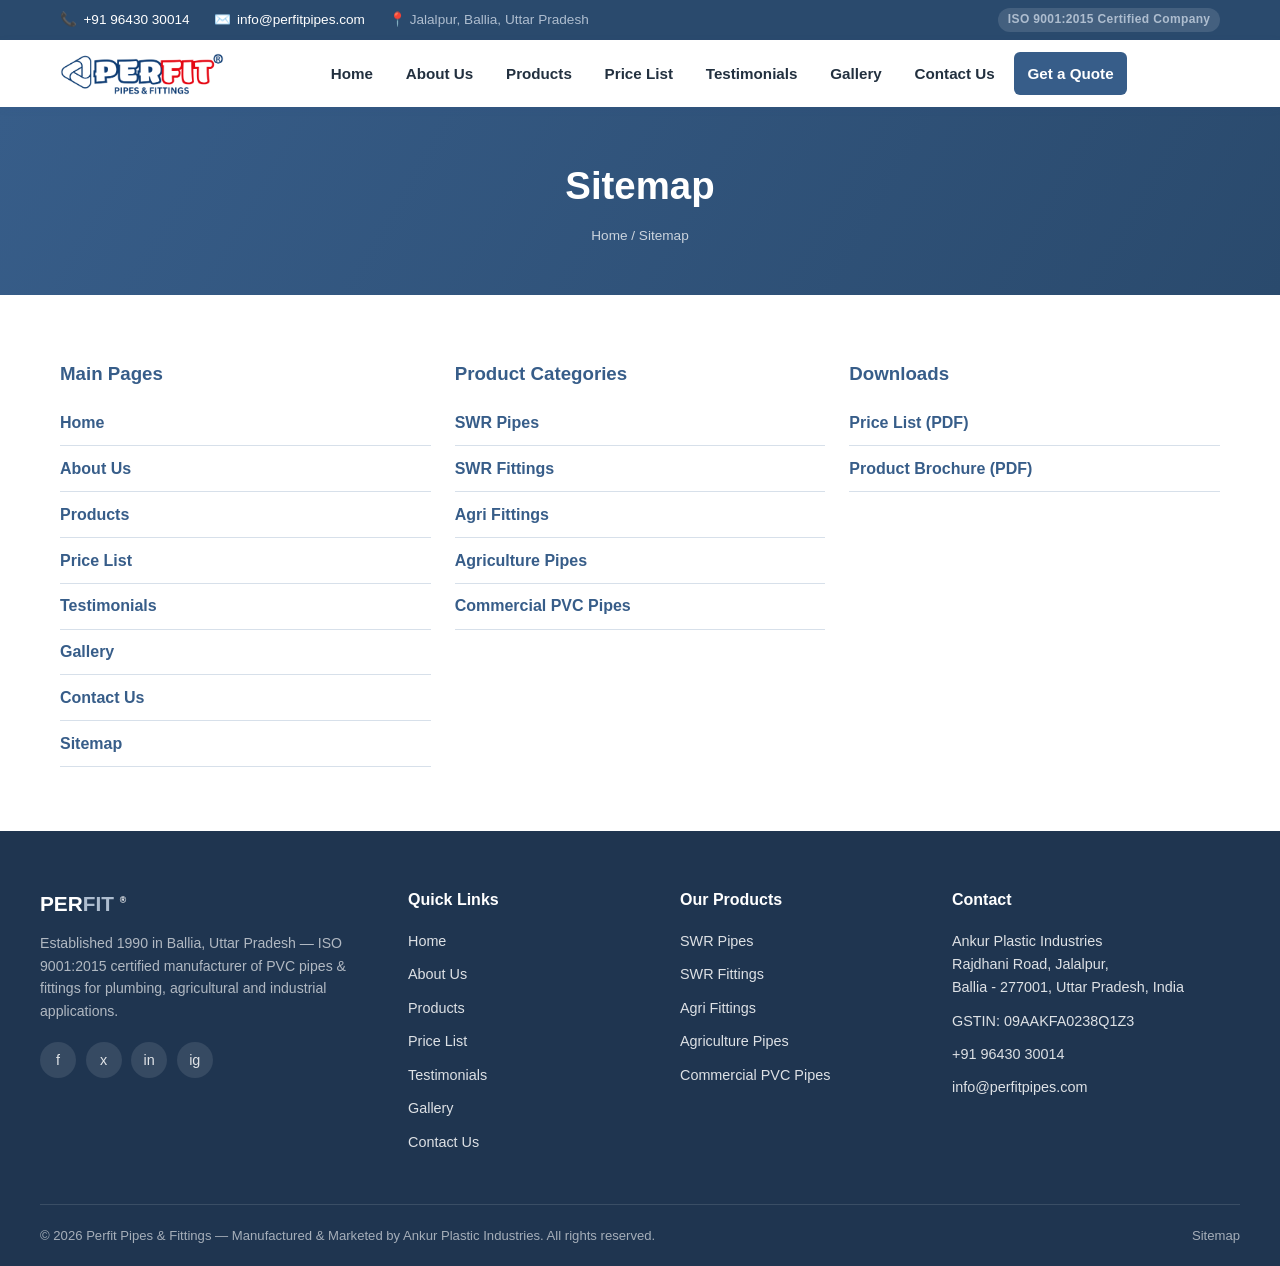
<file: sitemap.html>
<!DOCTYPE html>
<html lang="en">
<head>
<meta charset="UTF-8">
<meta name="viewport" content="width=device-width, initial-scale=1.0">
<title>Sitemap | Perfit Pipes &amp; Fittings</title>
<meta name="description" content="Sitemap of all pages on the Perfit Pipes & Fittings website.">
<link rel="stylesheet" href="css/style.css">
</head>
<body>

<header>
  <div class="topbar">
    <div class="container">
      <div class="topbar-contacts">
        <span>📞 <a href="tel:+919643030014">+91 96430 30014</a></span>
        <span>✉️ <a href="mailto:info@perfitpipes.com">info@perfitpipes.com</a></span>
        <span>📍 Jalalpur, Ballia, Uttar Pradesh</span>
      </div>
      <div class="topbar-badge">ISO 9001:2015 Certified Company</div>
    </div>
  </div>
  <div class="site-header">
    <div class="container">
      <a href="index.html" class="brand">
        <img src="images/logo.png" alt="Perfit Pipes & Fittings" class="brand-logo">
      </a>
      <button class="nav-toggle" aria-label="Toggle navigation" aria-expanded="false">
        <span></span><span></span><span></span>
      </button>
      <nav class="main-nav">
        <ul>
          <li><a href="index.html">Home</a></li>
          <li><a href="about.html">About Us</a></li>
          <li class="has-dropdown">
            <a href="products.html">Products</a>
            <div class="dropdown">
              <a href="product-swr-pipes.html">SWR Pipes</a>
              <a href="product-swr-fittings.html">SWR Fittings</a>
              <a href="product-agri-fittings.html">Agri Fittings</a>
              <a href="product-agriculture-pipes.html">Agriculture Pipes</a>
              <a href="product-commercial-pvc-pipes.html">Commercial PVC Pipes</a>
            </div>
          </li>
          <li><a href="price-list.html">Price List</a></li>
          <li><a href="testimonials.html">Testimonials</a></li>
          <li><a href="gallery.html">Gallery</a></li>
          <li><a href="contact.html">Contact Us</a></li>
          <li class="cta-link"><a href="contact.html">Get a Quote</a></li>
        </ul>
      </nav>
      <div class="nav-scrim"></div>
    </div>
  </div>
</header>

<main>

  <div class="page-header">
    <div class="container">
      <h1>Sitemap</h1>
      <div class="breadcrumb"><a href="index.html">Home</a> / Sitemap</div>
    </div>
  </div>

  <section class="section">
    <div class="container grid grid-3 sitemap-col">
      <div>
        <h3>Main Pages</h3>
        <ul class="sitemap-list">
          <li><a href="index.html">Home</a></li>
          <li><a href="about.html">About Us</a></li>
          <li><a href="products.html">Products</a></li>
          <li><a href="price-list.html">Price List</a></li>
          <li><a href="testimonials.html">Testimonials</a></li>
          <li><a href="gallery.html">Gallery</a></li>
          <li><a href="contact.html">Contact Us</a></li>
          <li><a href="sitemap.html">Sitemap</a></li>
        </ul>
      </div>
      <div>
        <h3>Product Categories</h3>
        <ul class="sitemap-list">
          <li><a href="product-swr-pipes.html">SWR Pipes</a></li>
          <li><a href="product-swr-fittings.html">SWR Fittings</a></li>
          <li><a href="product-agri-fittings.html">Agri Fittings</a></li>
          <li><a href="product-agriculture-pipes.html">Agriculture Pipes</a></li>
          <li><a href="product-commercial-pvc-pipes.html">Commercial PVC Pipes</a></li>
        </ul>
      </div>
      <div>
        <h3>Downloads</h3>
        <ul class="sitemap-list">
          <li><a href="assets/perfit-price-list.pdf">Price List (PDF)</a></li>
          <li><a href="assets/perfit-brochure.pdf">Product Brochure (PDF)</a></li>
        </ul>
      </div>
    </div>
  </section>

</main>

<footer class="site-footer">
  <div class="container footer-top">
    <div class="footer-grid">
      <div>
        <div class="footer-brand-word">PER<span>FIT</span> <sup style="font-size:0.55rem;">&reg;</sup></div>
        <p class="footer-desc">Established 1990 in Ballia, Uttar Pradesh — ISO 9001:2015 certified manufacturer of PVC pipes &amp; fittings for plumbing, agricultural and industrial applications.</p>
        <div class="social-row">
          <a href="#" aria-label="Facebook">f</a>
          <a href="#" aria-label="Twitter">x</a>
          <a href="#" aria-label="LinkedIn">in</a>
          <a href="#" aria-label="Instagram">ig</a>
        </div>
      </div>
      <div>
        <h4>Quick Links</h4>
        <ul>
          <li><a href="index.html">Home</a></li>
          <li><a href="about.html">About Us</a></li>
          <li><a href="products.html">Products</a></li>
          <li><a href="price-list.html">Price List</a></li>
          <li><a href="testimonials.html">Testimonials</a></li>
          <li><a href="gallery.html">Gallery</a></li>
          <li><a href="contact.html">Contact Us</a></li>
        </ul>
      </div>
      <div>
        <h4>Our Products</h4>
        <ul>
          <li><a href="product-swr-pipes.html">SWR Pipes</a></li>
          <li><a href="product-swr-fittings.html">SWR Fittings</a></li>
          <li><a href="product-agri-fittings.html">Agri Fittings</a></li>
          <li><a href="product-agriculture-pipes.html">Agriculture Pipes</a></li>
          <li><a href="product-commercial-pvc-pipes.html">Commercial PVC Pipes</a></li>
        </ul>
      </div>
      <div>
        <h4>Contact</h4>
        <ul>
          <li>Ankur Plastic Industries<br>Rajdhani Road, Jalalpur,<br>Ballia - 277001, Uttar Pradesh, India</li>
          <li>GSTIN: 09AAKFA0238Q1Z3</li>
          <li><a href="tel:+919643030014">+91 96430 30014</a></li>
          <li><a href="mailto:info@perfitpipes.com">info@perfitpipes.com</a></li>
        </ul>
      </div>
    </div>
  </div>
  <div class="container footer-bottom">
    <span>&copy; <span id="year"></span> Perfit Pipes &amp; Fittings — Manufactured &amp; Marketed by Ankur Plastic Industries. All rights reserved.</span>
    <span><a href="sitemap.html">Sitemap</a></span>
  </div>
</footer>

<script src="js/main.js"></script>
</body>
</html>
</file>
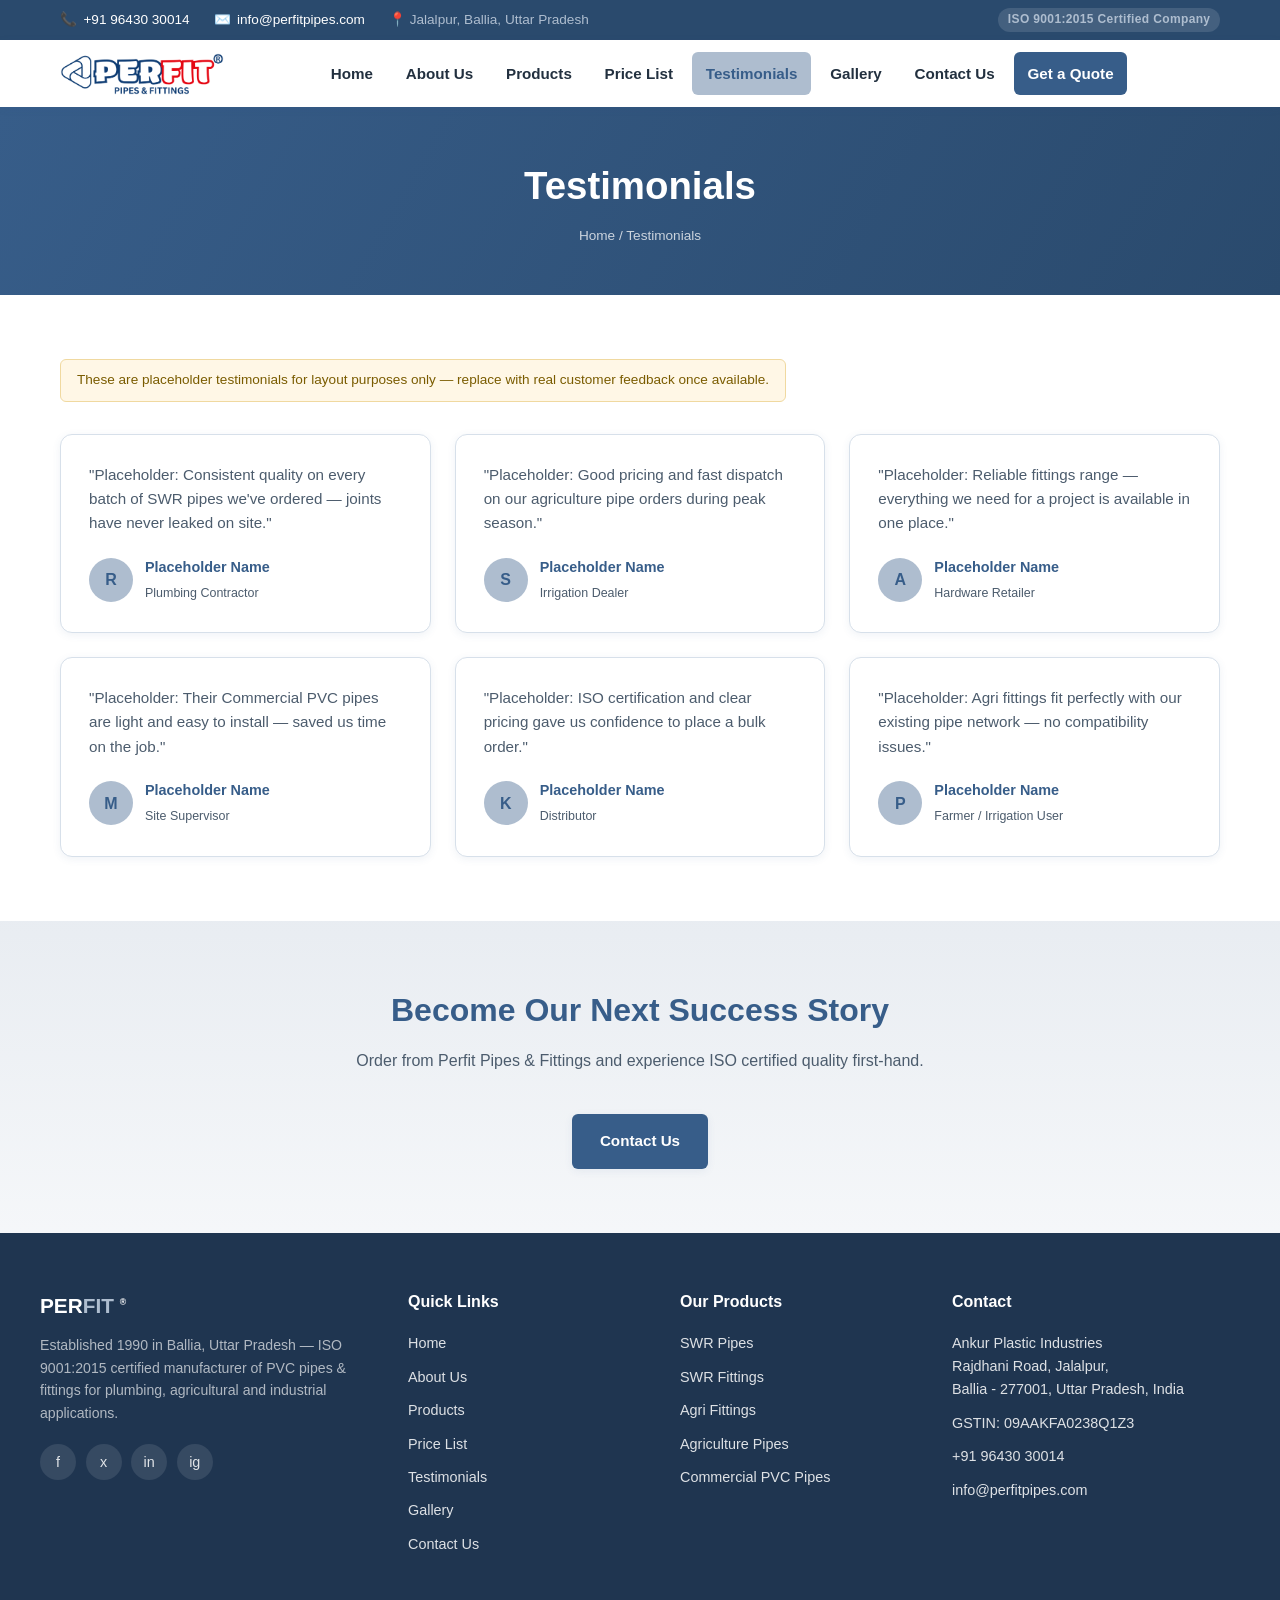
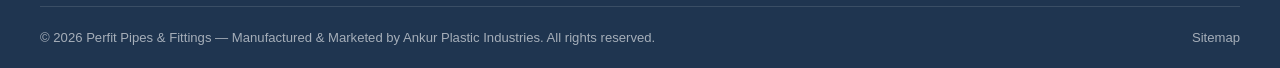
<file: testimonials.html>
<!DOCTYPE html>
<html lang="en">
<head>
<meta charset="UTF-8">
<meta name="viewport" content="width=device-width, initial-scale=1.0">
<title>Testimonials | Perfit Pipes &amp; Fittings</title>
<meta name="description" content="What customers say about Perfit Pipes & Fittings.">
<link rel="stylesheet" href="css/style.css">
</head>
<body>

<header>
  <div class="topbar">
    <div class="container">
      <div class="topbar-contacts">
        <span>📞 <a href="tel:+919643030014">+91 96430 30014</a></span>
        <span>✉️ <a href="mailto:info@perfitpipes.com">info@perfitpipes.com</a></span>
        <span>📍 Jalalpur, Ballia, Uttar Pradesh</span>
      </div>
      <div class="topbar-badge">ISO 9001:2015 Certified Company</div>
    </div>
  </div>
  <div class="site-header">
    <div class="container">
      <a href="index.html" class="brand">
        <img src="images/logo.png" alt="Perfit Pipes & Fittings" class="brand-logo">
      </a>
      <button class="nav-toggle" aria-label="Toggle navigation" aria-expanded="false">
        <span></span><span></span><span></span>
      </button>
      <nav class="main-nav">
        <ul>
          <li><a href="index.html">Home</a></li>
          <li><a href="about.html">About Us</a></li>
          <li class="has-dropdown">
            <a href="products.html">Products</a>
            <div class="dropdown">
              <a href="product-swr-pipes.html">SWR Pipes</a>
              <a href="product-swr-fittings.html">SWR Fittings</a>
              <a href="product-agri-fittings.html">Agri Fittings</a>
              <a href="product-agriculture-pipes.html">Agriculture Pipes</a>
              <a href="product-commercial-pvc-pipes.html">Commercial PVC Pipes</a>
            </div>
          </li>
          <li><a href="price-list.html">Price List</a></li>
          <li><a href="testimonials.html">Testimonials</a></li>
          <li><a href="gallery.html">Gallery</a></li>
          <li><a href="contact.html">Contact Us</a></li>
          <li class="cta-link"><a href="contact.html">Get a Quote</a></li>
        </ul>
      </nav>
      <div class="nav-scrim"></div>
    </div>
  </div>
</header>

<main>

  <div class="page-header">
    <div class="container">
      <h1>Testimonials</h1>
      <div class="breadcrumb"><a href="index.html">Home</a> / Testimonials</div>
    </div>
  </div>

  <section class="section">
    <div class="container">
      <p class="placeholder-note">These are placeholder testimonials for layout purposes only — replace with real customer feedback once available.</p>
      <div class="grid grid-3">

        <div class="testimonial-card">
          <p class="testimonial-quote">"Placeholder: Consistent quality on every batch of SWR pipes we've ordered — joints have never leaked on site."</p>
          <div class="testimonial-person">
            <div class="testimonial-avatar">R</div>
            <div><strong>Placeholder Name</strong><span>Plumbing Contractor</span></div>
          </div>
        </div>

        <div class="testimonial-card">
          <p class="testimonial-quote">"Placeholder: Good pricing and fast dispatch on our agriculture pipe orders during peak season."</p>
          <div class="testimonial-person">
            <div class="testimonial-avatar">S</div>
            <div><strong>Placeholder Name</strong><span>Irrigation Dealer</span></div>
          </div>
        </div>

        <div class="testimonial-card">
          <p class="testimonial-quote">"Placeholder: Reliable fittings range — everything we need for a project is available in one place."</p>
          <div class="testimonial-person">
            <div class="testimonial-avatar">A</div>
            <div><strong>Placeholder Name</strong><span>Hardware Retailer</span></div>
          </div>
        </div>

        <div class="testimonial-card">
          <p class="testimonial-quote">"Placeholder: Their Commercial PVC pipes are light and easy to install — saved us time on the job."</p>
          <div class="testimonial-person">
            <div class="testimonial-avatar">M</div>
            <div><strong>Placeholder Name</strong><span>Site Supervisor</span></div>
          </div>
        </div>

        <div class="testimonial-card">
          <p class="testimonial-quote">"Placeholder: ISO certification and clear pricing gave us confidence to place a bulk order."</p>
          <div class="testimonial-person">
            <div class="testimonial-avatar">K</div>
            <div><strong>Placeholder Name</strong><span>Distributor</span></div>
          </div>
        </div>

        <div class="testimonial-card">
          <p class="testimonial-quote">"Placeholder: Agri fittings fit perfectly with our existing pipe network — no compatibility issues."</p>
          <div class="testimonial-person">
            <div class="testimonial-avatar">P</div>
            <div><strong>Placeholder Name</strong><span>Farmer / Irrigation User</span></div>
          </div>
        </div>

      </div>
    </div>
  </section>

  <section class="section section-tint text-center">
    <div class="container">
      <h2 class="section-title">Become Our Next Success Story</h2>
      <p class="section-lead" style="margin-left:auto;margin-right:auto;">Order from Perfit Pipes &amp; Fittings and experience ISO certified quality first-hand.</p>
      <a href="contact.html" class="btn btn-primary">Contact Us</a>
    </div>
  </section>

</main>

<footer class="site-footer">
  <div class="container footer-top">
    <div class="footer-grid">
      <div>
        <div class="footer-brand-word">PER<span>FIT</span> <sup style="font-size:0.55rem;">&reg;</sup></div>
        <p class="footer-desc">Established 1990 in Ballia, Uttar Pradesh — ISO 9001:2015 certified manufacturer of PVC pipes &amp; fittings for plumbing, agricultural and industrial applications.</p>
        <div class="social-row">
          <a href="#" aria-label="Facebook">f</a>
          <a href="#" aria-label="Twitter">x</a>
          <a href="#" aria-label="LinkedIn">in</a>
          <a href="#" aria-label="Instagram">ig</a>
        </div>
      </div>
      <div>
        <h4>Quick Links</h4>
        <ul>
          <li><a href="index.html">Home</a></li>
          <li><a href="about.html">About Us</a></li>
          <li><a href="products.html">Products</a></li>
          <li><a href="price-list.html">Price List</a></li>
          <li><a href="testimonials.html">Testimonials</a></li>
          <li><a href="gallery.html">Gallery</a></li>
          <li><a href="contact.html">Contact Us</a></li>
        </ul>
      </div>
      <div>
        <h4>Our Products</h4>
        <ul>
          <li><a href="product-swr-pipes.html">SWR Pipes</a></li>
          <li><a href="product-swr-fittings.html">SWR Fittings</a></li>
          <li><a href="product-agri-fittings.html">Agri Fittings</a></li>
          <li><a href="product-agriculture-pipes.html">Agriculture Pipes</a></li>
          <li><a href="product-commercial-pvc-pipes.html">Commercial PVC Pipes</a></li>
        </ul>
      </div>
      <div>
        <h4>Contact</h4>
        <ul>
          <li>Ankur Plastic Industries<br>Rajdhani Road, Jalalpur,<br>Ballia - 277001, Uttar Pradesh, India</li>
          <li>GSTIN: 09AAKFA0238Q1Z3</li>
          <li><a href="tel:+919643030014">+91 96430 30014</a></li>
          <li><a href="mailto:info@perfitpipes.com">info@perfitpipes.com</a></li>
        </ul>
      </div>
    </div>
  </div>
  <div class="container footer-bottom">
    <span>&copy; <span id="year"></span> Perfit Pipes &amp; Fittings — Manufactured &amp; Marketed by Ankur Plastic Industries. All rights reserved.</span>
    <span><a href="sitemap.html">Sitemap</a></span>
  </div>
</footer>

<script src="js/main.js"></script>
</body>
</html>
</file>
<file: css/style.css>
/* =========================================================
   PERFIT PIPES & FITTINGS — Static Site Stylesheet
   Palette: https://coolors.co/aebdcf-ffffff-ffffff-7891af-375d89
   ========================================================= */

:root {
  --color-light: #aebdcf;   /* tint / section backgrounds */
  --color-white: #ffffff;
  --color-mid: #7891af;     /* accents, hover states */
  --color-dark: #375d89;    /* primary brand blue */
  --color-dark-2: #2a4a6d;  /* darker shade of primary, for hover/depth */
  --color-text: #22303f;    /* body copy */
  --color-text-soft: #4c5c6d;
  --color-border: #d7e0ea;

  --radius-sm: 6px;
  --radius-md: 12px;
  --radius-lg: 20px;

  --shadow-sm: 0 2px 8px rgba(55, 93, 137, 0.08);
  --shadow-md: 0 8px 24px rgba(55, 93, 137, 0.12);
  --shadow-lg: 0 16px 40px rgba(55, 93, 137, 0.16);

  --container-w: 1200px;
  --gap: 1.5rem;

  --font-base: -apple-system, BlinkMacSystemFont, "Segoe UI", Roboto, Helvetica, Arial, sans-serif;
}

/* ---------- Reset ---------- */
* , *::before, *::after { box-sizing: border-box; }
html { scroll-behavior: smooth; }
body {
  margin: 0;
  font-family: var(--font-base);
  color: var(--color-text);
  background: var(--color-white);
  line-height: 1.6;
  -webkit-font-smoothing: antialiased;
}
img { max-width: 100%; display: block; }
a { color: inherit; text-decoration: none; }
ul { list-style: none; margin: 0; padding: 0; }
h1, h2, h3, h4, p { margin: 0 0 1rem; }
button { font-family: inherit; cursor: pointer; }
table { border-collapse: collapse; width: 100%; }

.container {
  max-width: var(--container-w);
  margin: 0 auto;
  padding: 0 1.25rem;
}

.section { padding: 4rem 0; }
.section-tint { background: linear-gradient(180deg, rgba(174,189,207,0.28), rgba(174,189,207,0.12)); }
.section-dark { background: var(--color-dark); color: var(--color-white); }

.eyebrow {
  display: inline-block;
  text-transform: uppercase;
  letter-spacing: 0.12em;
  font-size: 0.78rem;
  font-weight: 700;
  color: var(--color-mid);
  margin-bottom: 0.6rem;
}
.section-dark .eyebrow { color: var(--color-light); }

.section-title {
  font-size: clamp(1.6rem, 2.5vw, 2.25rem);
  font-weight: 800;
  color: var(--color-dark);
  margin-bottom: 0.75rem;
}
.section-dark .section-title { color: var(--color-white); }

.section-lead {
  color: var(--color-text-soft);
  max-width: 640px;
  margin-bottom: 2.5rem;
}
.section-dark .section-lead { color: var(--color-light); }

.section-head { text-align: center; margin-bottom: 2.5rem; }
.section-head .section-lead { margin-left: auto; margin-right: auto; }

/* ---------- Buttons ---------- */
.btn {
  display: inline-flex;
  align-items: center;
  gap: 0.5rem;
  padding: 0.85rem 1.6rem;
  border-radius: var(--radius-sm);
  font-weight: 700;
  font-size: 0.95rem;
  border: 2px solid transparent;
  transition: transform 0.15s ease, box-shadow 0.15s ease, background 0.15s ease, color 0.15s ease;
  white-space: nowrap;
}
.btn-primary {
  background: var(--color-dark);
  color: var(--color-white);
  box-shadow: var(--shadow-sm);
}
.btn-primary:hover { background: var(--color-dark-2); transform: translateY(-2px); box-shadow: var(--shadow-md); }
.btn-outline {
  background: transparent;
  border-color: var(--color-white);
  color: var(--color-white);
}
.btn-outline:hover { background: var(--color-white); color: var(--color-dark); }
.btn-outline-dark {
  background: transparent;
  border-color: var(--color-dark);
  color: var(--color-dark);
}
.btn-outline-dark:hover { background: var(--color-dark); color: var(--color-white); }
.btn-block { width: 100%; justify-content: center; }

/* ---------- Topbar ---------- */
.topbar {
  background: var(--color-dark-2);
  color: var(--color-light);
  font-size: 0.85rem;
}
.topbar .container {
  display: flex;
  align-items: center;
  justify-content: space-between;
  padding-top: 0.5rem;
  padding-bottom: 0.5rem;
  flex-wrap: wrap;
  gap: 0.4rem;
}
.topbar a { color: var(--color-white); }
.topbar-contacts { display: flex; gap: 1.5rem; flex-wrap: wrap; }
.topbar-contacts span { display: inline-flex; align-items: center; gap: 0.4rem; }
.topbar-badge {
  background: rgba(255,255,255,0.12);
  padding: 0.15rem 0.6rem;
  border-radius: 999px;
  font-weight: 600;
  font-size: 0.75rem;
  letter-spacing: 0.03em;
}

/* ---------- Header / Nav ---------- */
.site-header {
  position: sticky;
  top: 0;
  z-index: 100;
  background: var(--color-white);
  box-shadow: var(--shadow-sm);
}
.site-header .container {
  display: flex;
  align-items: center;
  justify-content: space-between;
  padding-top: 0.75rem;
  padding-bottom: 0.75rem;
  gap: 1rem;
}

.brand { display: flex; align-items: center; gap: 0.65rem; }
.brand-logo { height: 42px; width: auto; display: block; }
.brand-mark {
  width: 46px;
  height: 46px;
  border-radius: 50%;
  background: var(--color-dark);
  color: var(--color-white);
  display: flex;
  align-items: center;
  justify-content: center;
  font-weight: 800;
  font-size: 1.1rem;
  flex-shrink: 0;
}
.brand-word {
  font-size: 1.35rem;
  font-weight: 800;
  color: var(--color-dark);
  line-height: 1;
}
.brand-word span { color: var(--color-mid); }
.brand-tagline {
  font-size: 0.68rem;
  letter-spacing: 0.16em;
  text-transform: uppercase;
  color: var(--color-text-soft);
  font-weight: 700;
}

.nav-toggle {
  display: none;
  background: none;
  border: none;
  padding: 0.4rem;
}
.nav-toggle span {
  display: block;
  width: 26px;
  height: 3px;
  background: var(--color-dark);
  margin: 5px 0;
  border-radius: 2px;
}

.main-nav ul { display: flex; align-items: center; gap: 0.35rem; }
.main-nav a {
  display: block;
  padding: 0.6rem 0.85rem;
  font-weight: 600;
  font-size: 0.95rem;
  color: var(--color-text);
  border-radius: var(--radius-sm);
  transition: background 0.15s ease, color 0.15s ease;
}
.main-nav a:hover, .main-nav a.active { background: var(--color-light); color: var(--color-dark); }
.main-nav .cta-link a { background: var(--color-dark); color: var(--color-white); }
.main-nav .cta-link a:hover { background: var(--color-dark-2); }

.has-dropdown { position: relative; }
.dropdown {
  position: absolute;
  top: 100%;
  left: 0;
  min-width: 240px;
  background: var(--color-white);
  border-radius: var(--radius-md);
  box-shadow: var(--shadow-lg);
  padding: 0.5rem;
  opacity: 0;
  visibility: hidden;
  transform: translateY(8px);
  transition: all 0.15s ease;
}
.has-dropdown:hover .dropdown,
.has-dropdown:focus-within .dropdown {
  opacity: 1;
  visibility: visible;
  transform: translateY(0);
}
.dropdown a { padding: 0.55rem 0.75rem; border-radius: var(--radius-sm); font-size: 0.9rem; }
.dropdown a:hover { background: var(--color-light); }

/* ---------- Hero ---------- */
.hero {
  background: radial-gradient(circle at 15% 20%, rgba(174,189,207,0.5), transparent 55%),
              linear-gradient(120deg, var(--color-dark) 0%, var(--color-dark-2) 55%, #1f3550 100%);
  color: var(--color-white);
  position: relative;
  overflow: hidden;
}
.hero .container {
  display: grid;
  grid-template-columns: 1.1fr 0.9fr;
  gap: 3rem;
  align-items: center;
  padding-top: 4.5rem;
  padding-bottom: 4.5rem;
  position: relative;
  z-index: 1;
}
.hero-badge {
  display: inline-flex;
  align-items: center;
  gap: 0.5rem;
  background: rgba(255,255,255,0.12);
  border: 1px solid rgba(255,255,255,0.25);
  padding: 0.4rem 0.9rem;
  border-radius: 999px;
  font-size: 0.8rem;
  font-weight: 700;
  letter-spacing: 0.04em;
  margin-bottom: 1.25rem;
}
.hero h1 {
  font-size: clamp(2rem, 4vw, 3.1rem);
  font-weight: 800;
  line-height: 1.15;
  margin-bottom: 1.1rem;
}
.hero h1 em { color: var(--color-light); font-style: normal; }
.hero p.lead {
  font-size: 1.05rem;
  color: rgba(255,255,255,0.86);
  max-width: 520px;
  margin-bottom: 2rem;
}
.hero-actions { display: flex; gap: 1rem; flex-wrap: wrap; margin-bottom: 2.5rem; }
.hero-stats { display: flex; gap: 2rem; flex-wrap: wrap; }
.hero-stats div strong { display: block; font-size: 1.6rem; font-weight: 800; }
.hero-stats div span { font-size: 0.8rem; color: rgba(255,255,255,0.75); }

.hero-visual {
  background: rgba(255,255,255,0.08);
  border: 1px solid rgba(255,255,255,0.2);
  border-radius: var(--radius-lg);
  min-height: 340px;
  display: flex;
  align-items: center;
  justify-content: center;
  text-align: center;
  padding: 2rem;
}

/* ---------- Placeholder image blocks (swap for real photos) ---------- */
.ph-img {
  background: repeating-linear-gradient(135deg, var(--color-light), var(--color-light) 10px, #ffffff 10px, #ffffff 20px);
  border: 1px dashed var(--color-mid);
  border-radius: var(--radius-md);
  display: flex;
  align-items: center;
  justify-content: center;
  color: var(--color-dark);
  font-size: 0.8rem;
  font-weight: 700;
  text-align: center;
  padding: 1rem;
  min-height: 160px;
}
.ph-img small { display: block; font-weight: 500; color: var(--color-text-soft); margin-top: 0.3rem; }

/* ---------- Feature strip ---------- */
.feature-strip {
  background: var(--color-white);
  border-bottom: 1px solid var(--color-border);
}
.feature-grid {
  display: grid;
  grid-template-columns: repeat(6, 1fr);
  gap: 1rem;
  padding: 2rem 0;
}
.feature-item {
  text-align: center;
  padding: 0.75rem;
}
.feature-icon {
  width: 52px;
  height: 52px;
  margin: 0 auto 0.6rem;
  border-radius: 50%;
  background: var(--color-light);
  color: var(--color-dark);
  display: flex;
  align-items: center;
  justify-content: center;
  font-size: 1.4rem;
}
.feature-item span { font-size: 0.82rem; font-weight: 700; color: var(--color-text); }

/* ---------- Cards / Grid ---------- */
.grid { display: grid; gap: var(--gap); }
.grid-2 { grid-template-columns: repeat(2, 1fr); }
.grid-3 { grid-template-columns: repeat(3, 1fr); }
.grid-4 { grid-template-columns: repeat(4, 1fr); }
.grid-5 { grid-template-columns: repeat(5, 1fr); }

.card {
  background: var(--color-white);
  border: 1px solid var(--color-border);
  border-radius: var(--radius-md);
  overflow: hidden;
  box-shadow: var(--shadow-sm);
  transition: transform 0.18s ease, box-shadow 0.18s ease;
  display: flex;
  flex-direction: column;
}
.card:hover { transform: translateY(-4px); box-shadow: var(--shadow-md); }
.card-body { padding: 1.4rem; display: flex; flex-direction: column; gap: 0.6rem; flex: 1; }
.card-body h3 { font-size: 1.1rem; color: var(--color-dark); }
.card-body p { color: var(--color-text-soft); font-size: 0.92rem; margin-bottom: 0.5rem; }
.card-link { font-weight: 700; color: var(--color-mid); font-size: 0.88rem; margin-top: auto; }
.card:hover .card-link { color: var(--color-dark); }

.product-card .ph-img { min-height: 180px; border-radius: 0; border: none; border-bottom: 1px solid var(--color-border); }

/* ---------- About snippet / split sections ---------- */
.split {
  display: grid;
  grid-template-columns: 1fr 1fr;
  gap: 3rem;
  align-items: center;
}
.check-list li {
  display: flex;
  gap: 0.7rem;
  align-items: flex-start;
  margin-bottom: 0.85rem;
  color: var(--color-text-soft);
}
.check-list li::before {
  content: "\2713";
  flex-shrink: 0;
  width: 24px;
  height: 24px;
  border-radius: 50%;
  background: var(--color-dark);
  color: var(--color-white);
  font-size: 0.8rem;
  font-weight: 800;
  display: flex;
  align-items: center;
  justify-content: center;
}

/* ---------- Stats ---------- */
.stats-grid { text-align: center; }
.stats-grid strong { display: block; font-size: 2.2rem; font-weight: 800; color: var(--color-dark); }
.section-dark .stats-grid strong { color: var(--color-white); }
.stats-grid span { color: var(--color-text-soft); font-size: 0.9rem; }
.section-dark .stats-grid span { color: var(--color-light); }

/* ---------- Testimonials ---------- */
.testimonial-card {
  background: var(--color-white);
  border: 1px solid var(--color-border);
  border-radius: var(--radius-md);
  padding: 1.75rem;
  box-shadow: var(--shadow-sm);
}
.testimonial-quote { font-size: 0.95rem; color: var(--color-text-soft); margin-bottom: 1.25rem; }
.testimonial-person { display: flex; align-items: center; gap: 0.75rem; }
.testimonial-avatar {
  width: 44px; height: 44px; border-radius: 50%;
  background: var(--color-light); color: var(--color-dark);
  display: flex; align-items: center; justify-content: center; font-weight: 800;
}
.testimonial-person strong { display: block; font-size: 0.9rem; color: var(--color-dark); }
.testimonial-person span { font-size: 0.78rem; color: var(--color-text-soft); }
.placeholder-note {
  display: inline-block;
  margin-bottom: 2rem;
  background: #fff7e6;
  border: 1px solid #f0d9a0;
  color: #7a5c00;
  padding: 0.6rem 1rem;
  border-radius: var(--radius-sm);
  font-size: 0.85rem;
}

/* ---------- Enquiry / Form ---------- */
.enquiry-box {
  background: var(--color-white);
  border-radius: var(--radius-lg);
  box-shadow: var(--shadow-lg);
  padding: 2.5rem;
}
.form-grid { display: grid; grid-template-columns: 1fr 1fr; gap: 1rem; }
.form-field { display: flex; flex-direction: column; gap: 0.4rem; margin-bottom: 1rem; }
.form-field.full { grid-column: 1 / -1; }
.form-field label { font-size: 0.85rem; font-weight: 700; color: var(--color-dark); }
.form-field input,
.form-field select,
.form-field textarea {
  border: 1.5px solid var(--color-border);
  border-radius: var(--radius-sm);
  padding: 0.75rem 0.9rem;
  font-family: inherit;
  font-size: 0.95rem;
  color: var(--color-text);
  background: var(--color-white);
}
.form-field input:focus,
.form-field select:focus,
.form-field textarea:focus {
  outline: none;
  border-color: var(--color-mid);
  box-shadow: 0 0 0 3px rgba(120,145,175,0.25);
}

/* ---------- Tables (spec / price lists) ---------- */
.table-wrap { overflow-x: auto; border-radius: var(--radius-md); border: 1px solid var(--color-border); margin-bottom: 2rem; }
.spec-table th, .spec-table td {
  padding: 0.75rem 1rem;
  text-align: left;
  border-bottom: 1px solid var(--color-border);
  font-size: 0.92rem;
  white-space: nowrap;
}
.spec-table thead th {
  background: var(--color-dark);
  color: var(--color-white);
  font-weight: 700;
  font-size: 0.8rem;
  text-transform: uppercase;
  letter-spacing: 0.04em;
}
.spec-table tbody tr:nth-child(even) { background: rgba(174,189,207,0.15); }
.spec-table tbody tr:hover { background: rgba(174,189,207,0.3); }
.table-title {
  font-weight: 800;
  color: var(--color-dark);
  font-size: 1.05rem;
  margin: 2rem 0 0.75rem;
}
.table-note { font-size: 0.82rem; color: var(--color-text-soft); margin-top: -1rem; margin-bottom: 1.5rem; }

/* ---------- Breadcrumb / page header ---------- */
.page-header {
  background: linear-gradient(120deg, var(--color-dark), var(--color-dark-2));
  color: var(--color-white);
  padding: 3rem 0;
  text-align: center;
}
.page-header h1 { font-size: clamp(1.6rem, 3vw, 2.4rem); font-weight: 800; margin-bottom: 0.5rem; }
.breadcrumb { font-size: 0.85rem; color: rgba(255,255,255,0.75); }
.breadcrumb a:hover { color: var(--color-white); text-decoration: underline; }

/* ---------- Gallery ---------- */
.gallery-grid { display: grid; grid-template-columns: repeat(4, 1fr); gap: 1rem; }
.gallery-grid .ph-img { min-height: 180px; aspect-ratio: 1 / 1; }
.gallery-grid .gallery-item { border-radius: var(--radius-md); overflow: hidden; box-shadow: var(--shadow-sm); aspect-ratio: 1 / 1; }
.gallery-grid .gallery-item img { width: 100%; height: 100%; object-fit: cover; display: block; transition: transform 0.3s ease; }
.gallery-grid .gallery-item:hover img { transform: scale(1.06); }

/* ---------- Carousel ---------- */
.carousel {
  position: relative;
  overflow: hidden;
  border-radius: var(--radius-lg);
  background: var(--color-dark-2);
  box-shadow: var(--shadow-lg);
}
.carousel-track {
  display: flex;
  height: 100%;
  transition: transform 0.5s ease;
}
.carousel-slide {
  flex: 0 0 100%;
  position: relative;
  height: 100%;
}
.carousel-slide img {
  width: 100%;
  height: 100%;
  object-fit: cover;
  display: block;
}
.carousel-caption {
  position: absolute;
  left: 0; right: 0; bottom: 0;
  padding: 2.5rem 1.5rem 1.25rem;
  background: linear-gradient(0deg, rgba(0,0,0,0.65), transparent);
  color: var(--color-white);
  font-size: 0.9rem;
  font-weight: 700;
  letter-spacing: 0.01em;
}
.carousel-btn {
  position: absolute;
  top: 50%;
  transform: translateY(-50%);
  width: 40px;
  height: 40px;
  border-radius: 50%;
  border: none;
  background: rgba(255,255,255,0.9);
  color: var(--color-dark);
  font-size: 1rem;
  line-height: 1;
  display: flex;
  align-items: center;
  justify-content: center;
  box-shadow: var(--shadow-sm);
  z-index: 2;
}
.carousel-btn:hover { background: var(--color-white); }
.carousel-btn.prev { left: 14px; }
.carousel-btn.next { right: 14px; }
.carousel-dots {
  position: absolute;
  bottom: 14px;
  left: 50%;
  transform: translateX(-50%);
  display: flex;
  gap: 0.4rem;
  z-index: 2;
}
.carousel-dots button {
  width: 8px;
  height: 8px;
  padding: 0;
  border: none;
  border-radius: 999px;
  background: rgba(255,255,255,0.55);
}
.carousel-dots button.active { background: var(--color-white); width: 22px; }

.hero-carousel { width: 100%; height: 340px; }
.gallery-carousel { width: 100%; height: 480px; }

@media (max-width: 720px) {
  .hero-carousel { height: 260px; }
  .gallery-carousel { height: 320px; }
  .carousel-btn { width: 34px; height: 34px; }
}

/* ---------- Contact ---------- */
.contact-info-list li {
  display: flex;
  gap: 0.9rem;
  align-items: flex-start;
  margin-bottom: 1.5rem;
}
.contact-icon {
  width: 42px; height: 42px; border-radius: 50%;
  background: var(--color-light); color: var(--color-dark);
  display: flex; align-items: center; justify-content: center;
  flex-shrink: 0; font-size: 1.1rem;
}
.contact-info-list strong { display: block; color: var(--color-dark); font-size: 0.95rem; }
.contact-info-list span, .contact-info-list a { color: var(--color-text-soft); font-size: 0.92rem; }
.map-frame { border-radius: var(--radius-md); overflow: hidden; border: 1px solid var(--color-border); min-height: 320px; }
.map-frame iframe { width: 100%; height: 100%; min-height: 320px; border: 0; }

/* ---------- Sitemap ---------- */
.sitemap-list a {
  display: block;
  padding: 0.6rem 0;
  border-bottom: 1px solid var(--color-border);
  font-weight: 600;
  color: var(--color-dark);
}
.sitemap-list a:hover { color: var(--color-mid); }
.sitemap-col h3 { color: var(--color-dark); margin-bottom: 0.75rem; }

/* ---------- Footer ---------- */
.site-footer { background: #1f3550; color: rgba(255,255,255,0.85); }
.footer-top { padding: 3.5rem 0 2.5rem; }
.footer-grid { display: grid; grid-template-columns: 1.4fr 1fr 1fr 1.2fr; gap: 2rem; }
.footer-grid h4 { color: var(--color-white); font-size: 1rem; margin-bottom: 1.1rem; }
.footer-grid li { margin-bottom: 0.65rem; font-size: 0.9rem; }
.footer-grid a:hover { color: var(--color-white); text-decoration: underline; }
.footer-brand-word { font-size: 1.3rem; font-weight: 800; color: var(--color-white); margin-bottom: 0.75rem; }
.footer-brand-word span { color: var(--color-light); }
.footer-desc { font-size: 0.88rem; color: rgba(255,255,255,0.65); margin-bottom: 1.25rem; }
.social-row { display: flex; gap: 0.6rem; }
.social-row a {
  width: 36px; height: 36px; border-radius: 50%;
  background: rgba(255,255,255,0.1);
  display: flex; align-items: center; justify-content: center;
  font-size: 0.9rem;
}
.social-row a:hover { background: var(--color-mid); }
.footer-bottom {
  border-top: 1px solid rgba(255,255,255,0.12);
  padding: 1.25rem 0;
  font-size: 0.82rem;
  color: rgba(255,255,255,0.6);
  display: flex;
  justify-content: space-between;
  flex-wrap: wrap;
  gap: 0.5rem;
}
.footer-bottom a:hover { color: var(--color-white); }

/* ---------- Utilities ---------- */
.text-center { text-align: center; }
.mt-0 { margin-top: 0; }
.mb-0 { margin-bottom: 0; }

/* ---------- Responsive ---------- */
@media (max-width: 960px) {
  .hero .container { grid-template-columns: 1fr; }
  .hero-visual { min-height: 240px; }
  .grid-3, .grid-4, .grid-5 { grid-template-columns: repeat(2, 1fr); }
  .feature-grid { grid-template-columns: repeat(3, 1fr); }
  .footer-grid { grid-template-columns: 1fr 1fr; }
  .split { grid-template-columns: 1fr; }
  .gallery-grid { grid-template-columns: repeat(3, 1fr); }
}

@media (max-width: 720px) {
  .topbar-contacts { gap: 0.9rem; }
  .nav-toggle { display: block; }
  .main-nav {
    position: fixed;
    top: 0; right: 0;
    height: 100vh;
    width: min(300px, 82vw);
    background: var(--color-white);
    box-shadow: var(--shadow-lg);
    transform: translateX(100%);
    transition: transform 0.25s ease;
    overflow-y: auto;
    padding: 5rem 1.25rem 2rem;
    z-index: 200;
  }
  .main-nav.open { transform: translateX(0); }
  .main-nav ul { flex-direction: column; align-items: stretch; gap: 0.15rem; }
  .has-dropdown .dropdown {
    position: static;
    opacity: 1; visibility: visible; transform: none;
    box-shadow: none; display: none; padding-left: 0.5rem;
  }
  .has-dropdown.open .dropdown { display: block; }
  .nav-scrim {
    display: none;
    position: fixed; inset: 0; background: rgba(0,0,0,0.35); z-index: 150;
  }
  .nav-scrim.open { display: block; }

  .grid-2, .grid-3, .grid-4, .grid-5 { grid-template-columns: 1fr; }
  .feature-grid { grid-template-columns: repeat(2, 1fr); }
  .footer-grid { grid-template-columns: 1fr; }
  .form-grid { grid-template-columns: 1fr; }
  .gallery-grid { grid-template-columns: repeat(2, 1fr); }
  .footer-bottom { flex-direction: column; text-align: center; }
}
</file>
